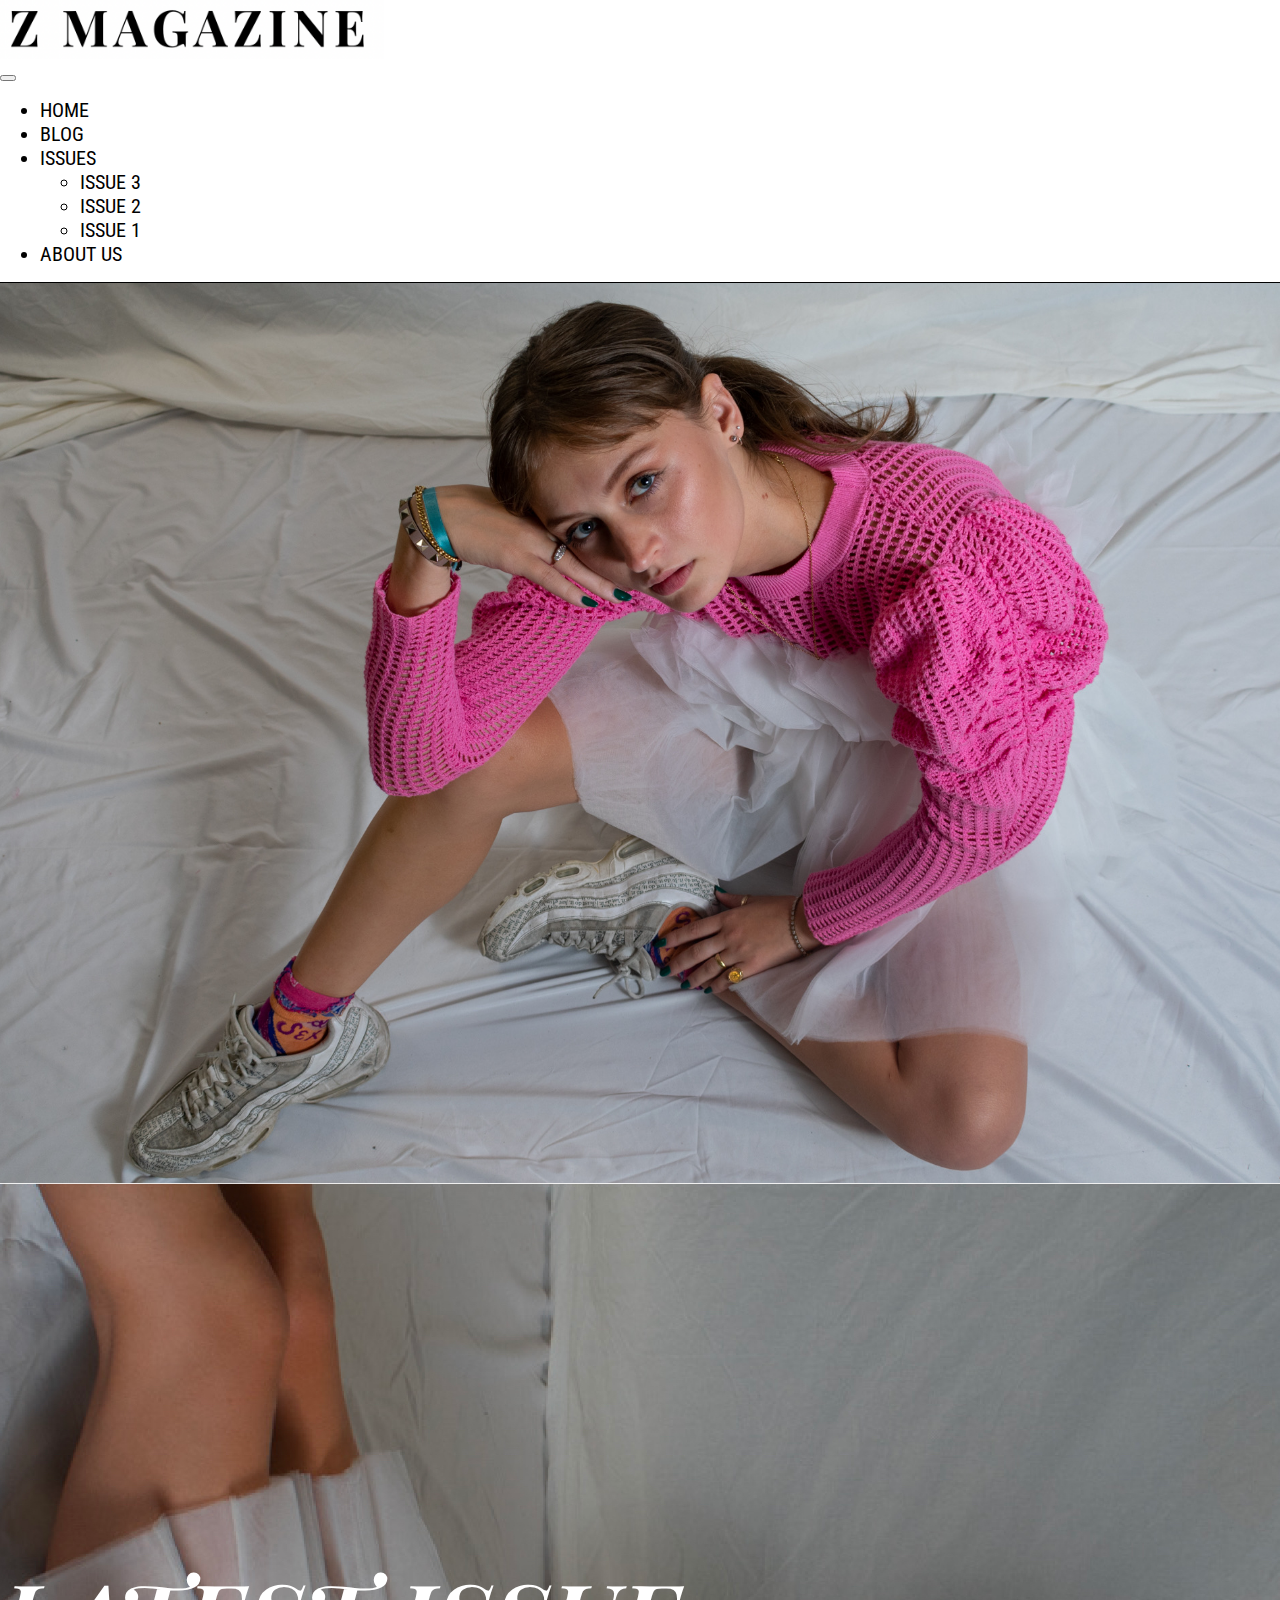
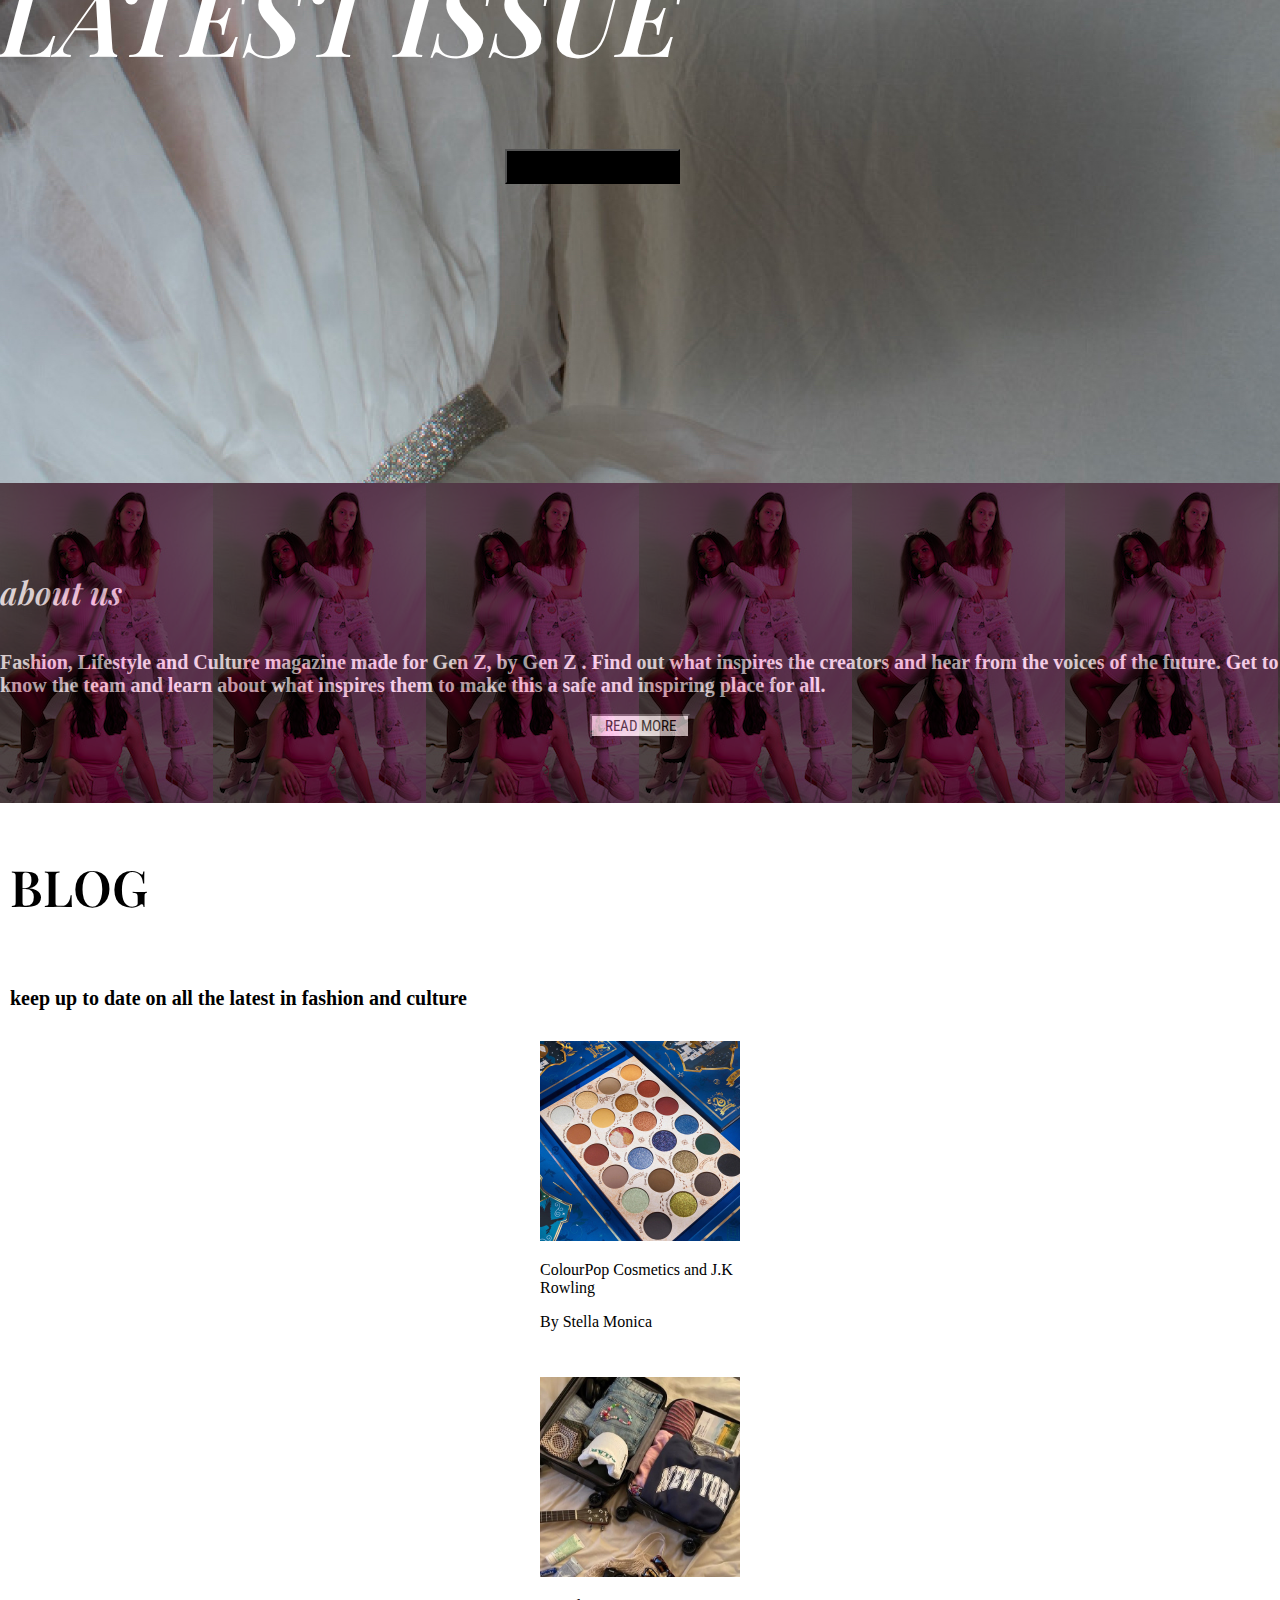
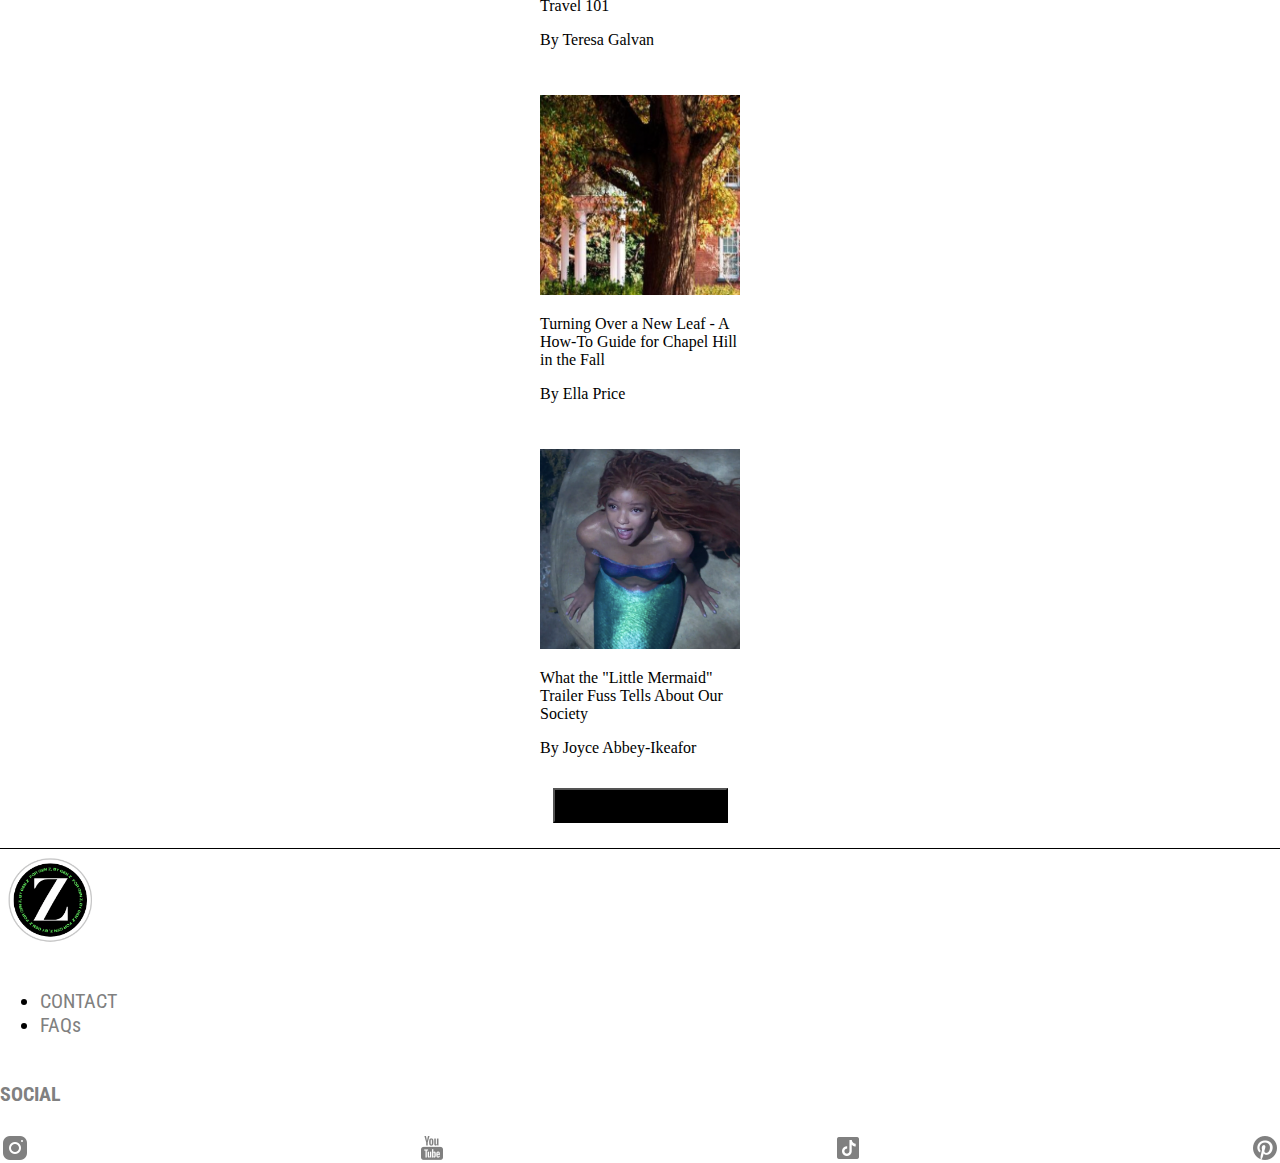
<file: index.html>
<!doctype html>
<html lang="en">
  <head>
    <meta charset="utf-8">
    <meta name="viewport" content="width=device-width, initial-scale=1">
    <link href="https://cdn.jsdelivr.net/npm/bootstrap@5.0.2/dist/css/bootstrap.min.css" rel="stylesheet" integrity="sha384-EVSTQN3/azprG1Anm3QDgpJLIm9Nao0Yz1ztcQTwFspd3yD65VohhpuuCOmLASjC" crossorigin="anonymous">
    <link rel="stylesheet" href="styles.css" />
    <link rel="preconnect" href="https://fonts.googleapis.com"> 
    <link rel="preconnect" href="https://fonts.gstatic.com" crossorigin> 
    <link href="https://fonts.googleapis.com/css2?family=Playfair+Display:ital,wght@0,500;0,600;1,600&family=Roboto+Condensed&display=swap" rel="stylesheet">
    <title>Z MAGAZINE</title>
  </head>
  <body>
    <div class="row">
         <img class= "title" src="img/Z-mag-logo.png" alt="Z magazine">
    </div>
    <div class="navigaton">
        <nav class="navbar navbar-expand-sm navbar-light bg-light">
            <div class="container-fluid">
          
              <button class="navbar-toggler" type="button" data-bs-toggle="collapse" data-bs-target="#navbarWithDropdown" aria-controls="navbarWithDropdown" aria-expanded="false" aria-label="Toggle navigation">
                <span class="navbar-toggler-icon"></span>
              </button>
              <div class="collapse navbar-collapse show" id="navbarWithDropdown">
                <ul class="navbar-nav">
                  <li class="nav-item">
                    <a class="nav-link active" aria-current="page" href="index.html">HOME</a>
                  </li>
                  <li class="nav-item">
                    <a class="nav-link" href="blog.html">BLOG</a>
                  </li>
                  <li class="nav-item dropdown">
                    <a class="nav-link dropdown-toggle" href="issues.html" id="navbarDropdownMenuLink" role="button" data-bs-toggle="dropdown" aria-expanded="false">
                      ISSUES
                    </a>
                    <ul class="dropdown-menu" aria-labelledby="navbarDropdownMenuLink">
                      <li><a class="dropdown-item" href="issue3.html">ISSUE 3</a></li>
                      <li><a class="dropdown-item" href="issue2.html">ISSUE 2</a></li>
                      <li><a class="dropdown-item" href="issue1.html">ISSUE 1</a></li>
                    </ul>
                  </li>
                  <li class="nav-item">
                    <a class="nav-link" href="aboutus.html">ABOUT US</a>
                  </li>
                </ul>
              </div>
            </div>
          </nav>
    </div>
    <div class="row">
        <div class="col-12">
               <div class="bg-image">
                <div class="z-overlay">
                    <svg xmlns="http://www.w3.org/2000/svg" width="536" height="810" viewBox="0 0 536 810">
                        <text id="Z" transform="translate(5 5)" fill="rgba(241,240,240,0)" stroke="#fff" stroke-width="5" font-size="800" font-family="Times-Roman, Times"><tspan x="0" y="600">Z</tspan></text>
                      </svg>
                    </div>
                </div>     
        </div>
    </div>
    <div class="row">
    <div class="col-12">
       <div class="bg-image2">
        <div class="container">
        <h1 class="new-issue-text">LATEST ISSUE</h1>
          <div class="new-issue-button">
          <a href='issue3.html'><button type="button" class="btn btn-dark">ISSUE 3</button></a>
          </div>
        </div>
       </div>
    </div>
    </div>
    <div class="row">
        <div class="col-12">
             <div class="bg-image3">
                <div class= "overlay">
                    <div class="about-us">
                      <h1>about us</h1>
                      <h2 >Fashion, Lifestyle and Culture magazine made for Gen Z, by Gen Z . 
                            Find out what inspires the creators and hear from the voices 
                            of the future. Get to know the team and learn about what inspires 
                            them to make this a safe and inspiring place for all. </h2>
                      <div class="about-us-btn"><a href='aboutus.html'><button type="button" class="btn btn-light">READ MORE</button></a></div>
                </div>
                </div>
             </div>
        </div>
    </div>
<div class="container">
    <div class="row">
    <div class="col-12">
        <div class="blog-title">
        <h3 >BLOG</h3>
        <div class="blog-header-text">
        <h2>keep up to date on all the latest in fashion and culture</h2>
        </div>
      </div>
      </div>
      <div class="col-sm-6 col-lg-3">
              <div class="blog-w-caption">
                <img class= "blog-img" src="img/48c4c7b8-96b3-4a3f-b6b1-62a0d7195372_orig.jpeg" alt="Harry Potter makeup pallet"> 
                <a href='blog.html'><p>ColourPop Cosmetics and J.K Rowling</p></a>
              <p>By Stella Monica</p> 
              </div>
        </div>
      <div class="col-sm-6 col-lg-3">
        <div class="blog-w-caption">
          <img class= "blog-img" src="img/28a4c9068dcc262f703ad98186c8cda1.jpg" alt="suitcase with clothes">
          <a href='blog.html'><p>Travel 101 </p></a>
          <p>By Teresa Galvan</p>
</div>
      </div>
      <div class="col-sm-6 col-lg-3">
        <div class="blog-w-caption">
        <img class= "blog-img" src="img/fall-blog-icon.png" alt="fall landscape">
        <a href='blog.html'><p>Turning Over a New Leaf - A How-To Guide for Chapel Hill in the Fall</p></a>
        <p> By Ella Price</p>
        </div>
      </div>
      <div class="col-sm-6 col-lg-3">
        <div class="blog-w-caption">
        <img class= "blog-img" src="img/mermaid-blog.png" alt="little mermaid">
        <a href='blog.html'><p>What the "Little Mermaid" Trailer Fuss Tells About Our Society</p></a>
        <p> By  Joyce Abbey-Ikeafor</p>
        </div>
      </div>
      <div class="col-sm-6 col-lg-3">
        <div class="read-more-container">
          <a href='blog.html'><button type="button" class="btn btn-dark">READ MORE</button></a>
          </div>
      </div>
</div>
</div>

<div id="footer" class="row">
    <div class="col-3">
      <div class="logo-container">
   <img class="logo" src="img/IMG_7100.jpg" alt="logo">
      </div>
      </div>
    <div class="col-3">
        <ul class="list-unstyled">
          <li><a class="footer-items" href="contact.html">CONTACT</a></li>
          <li><a class="footer-items" href="faqs.html">FAQs</a></li>
        </ul>
    </div>
    <div class="col-3">
        <h2 class="social">SOCIAL</h2>
        <div class="icons"> 
            <img src="img/icons8-instagram-30.png">
            <img src="img/icons8-youtube-logo-30.png">
            <img src="img/icons8-tiktok-30.png">
            <img src="img/icons8-pinterest-30.png">
        </div>
    </div>
</div>

      <script src="https://cdn.jsdelivr.net/npm/bootstrap@5.0.2/dist/js/bootstrap.bundle.min.js" integrity="sha384-MrcW6ZMFYlzcLA8Nl+NtUVF0sA7MsXsP1UyJoMp4YLEuNSfAP+JcXn/tWtIaxVXM" crossorigin="anonymous"></script>
  </body>
</html>
</file>
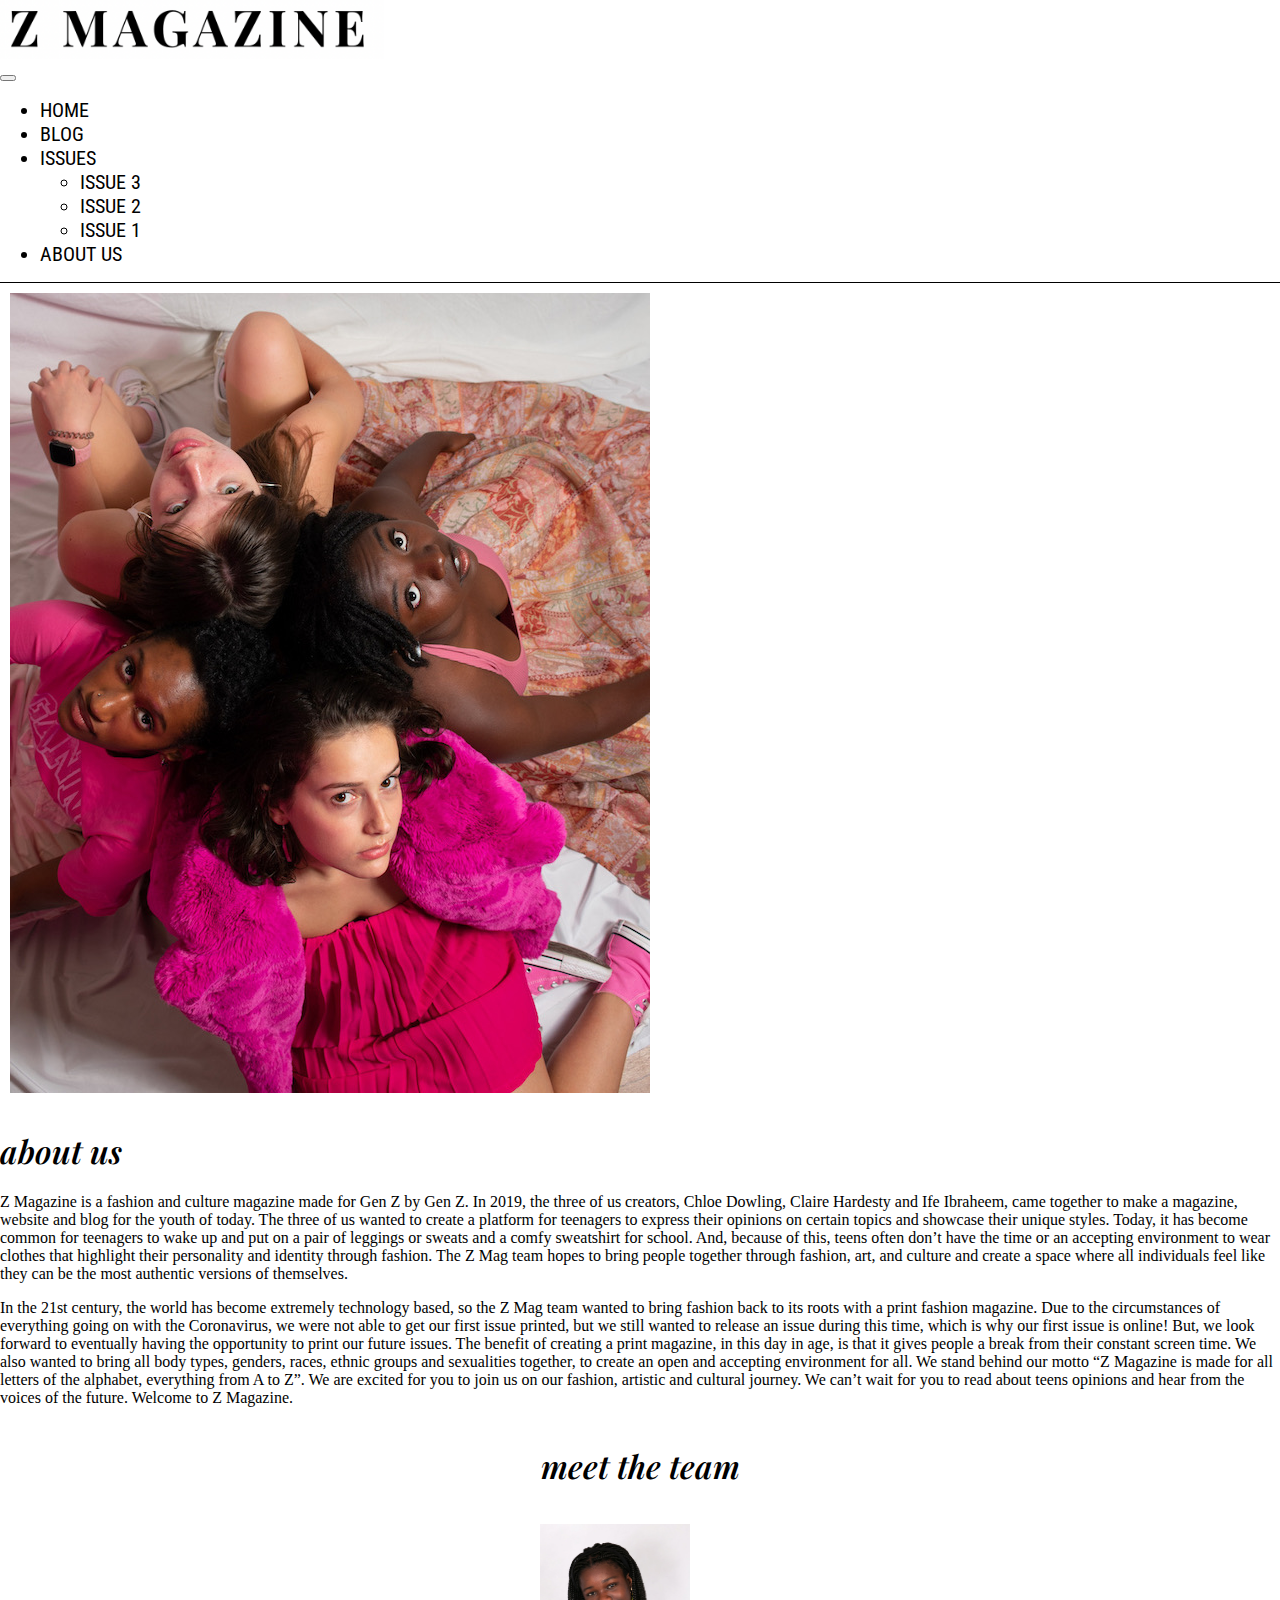
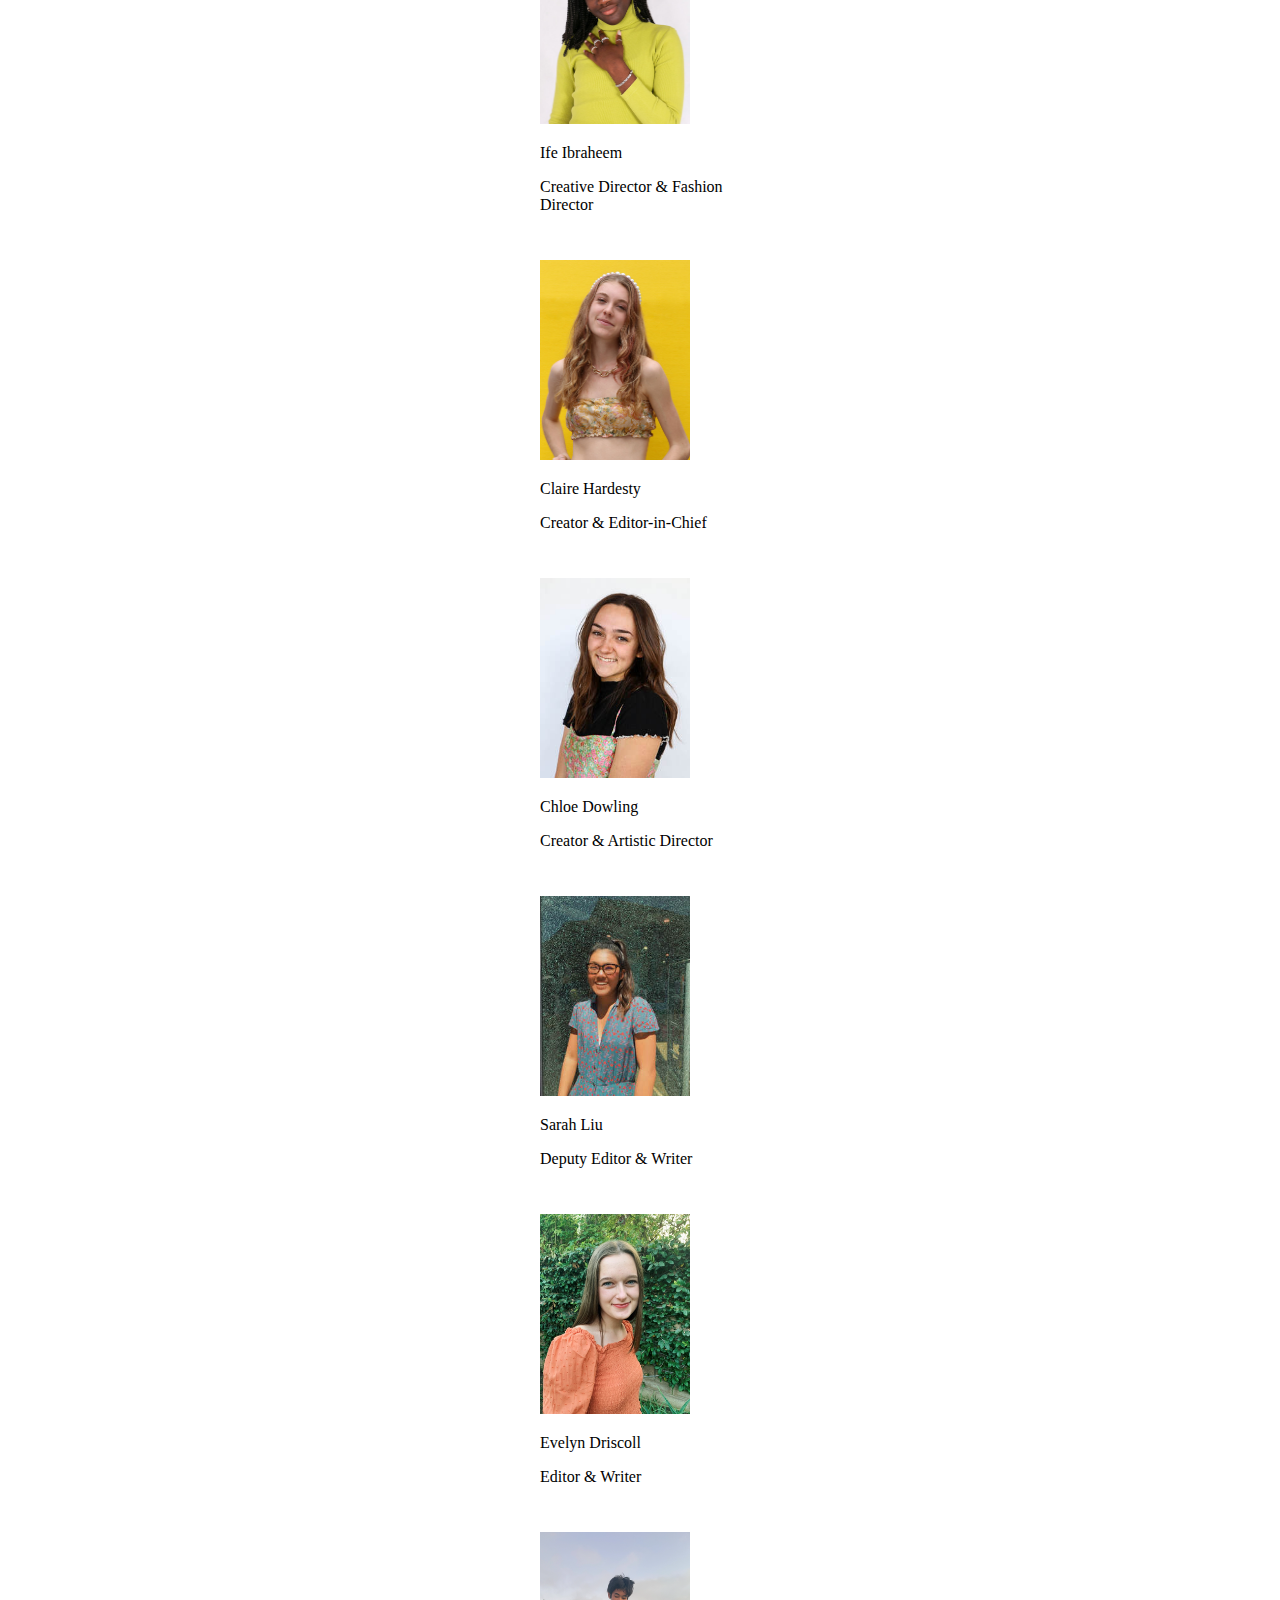
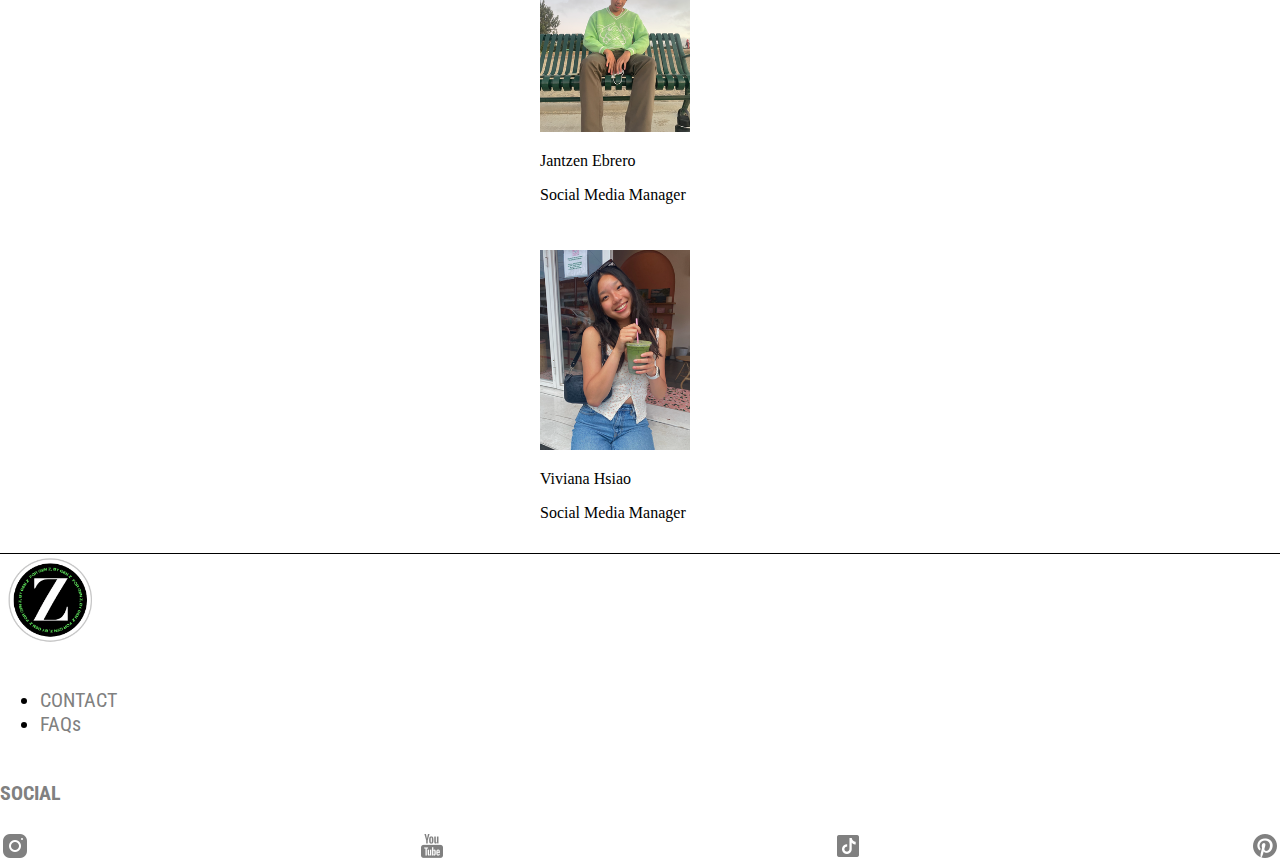
<file: aboutus.html>
<!doctype html>
<html lang="en">
  <head>
    <meta charset="utf-8">
    <meta name="viewport" content="width=device-width, initial-scale=1">
    <link href="https://cdn.jsdelivr.net/npm/bootstrap@5.0.2/dist/css/bootstrap.min.css" rel="stylesheet" integrity="sha384-EVSTQN3/azprG1Anm3QDgpJLIm9Nao0Yz1ztcQTwFspd3yD65VohhpuuCOmLASjC" crossorigin="anonymous">
    <link rel="stylesheet" href="styles.css" />
    <link rel="preconnect" href="https://fonts.googleapis.com"> 
    <link rel="preconnect" href="https://fonts.gstatic.com" crossorigin> 
    <link href="https://fonts.googleapis.com/css2?family=Playfair+Display:ital,wght@0,500;0,600;1,600&family=Roboto+Condensed&display=swap" rel="stylesheet">
    <title>Z MAGAZINE</title>
  </head>
  <body>
    <div class="row">
         <img class= "title" src="img/Z-mag-logo.png" alt="Z magazine">
    </div>
    <div class="navigaton">
        <nav class="navbar navbar-expand-sm navbar-light bg-light">
            <div class="container-fluid">
          
              <button class="navbar-toggler" type="button" data-bs-toggle="collapse" data-bs-target="#navbarWithDropdown" aria-controls="navbarWithDropdown" aria-expanded="false" aria-label="Toggle navigation">
                <span class="navbar-toggler-icon"></span>
              </button>
              <div class="collapse navbar-collapse show" id="navbarWithDropdown">
                <ul class="navbar-nav">
                  <li class="nav-item">
                    <a class="nav-link active" aria-current="page" href="index.html">HOME</a>
                  </li>
                  <li class="nav-item">
                    <a class="nav-link" href="blog.html">BLOG</a>
                  </li>
                  <li class="nav-item dropdown">
                    <a class="nav-link dropdown-toggle" href="issues.html" id="navbarDropdownMenuLink" role="button" data-bs-toggle="dropdown" aria-expanded="false">
                      ISSUES
                    </a>
                    <ul class="dropdown-menu" aria-labelledby="navbarDropdownMenuLink">
                      <li><a class="dropdown-item" href="issue3.html">ISSUE 3</a></li>
                      <li><a class="dropdown-item" href="issue2.html">ISSUE 2</a></li>
                      <li><a class="dropdown-item" href="issue1.html">ISSUE 1</a></li>
                    </ul>
                  </li>
                  <li class="nav-item">
                    <a class="nav-link" href="aboutus.html">ABOUT US</a>
                  </li>
                </ul>
              </div>
            </div>
          </nav>
    </div>
    <div class="container">
    <div class="row">
        <div class="col-12">
          <img class="float-start" src="img/73F9D49B-19D3-43F4-9078-0576471707C9.JPG" alt="models staring up">
            <h1>about us</h1>
            <p>Z Magazine is a fashion and culture magazine made for Gen Z by Gen Z. 
                In 2019, the three of us creators, Chloe Dowling, Claire Hardesty and Ife 
                Ibraheem, came together to make a magazine, website and blog for the youth 
                of today. The three of us wanted to create a platform for teenagers to express
                 their opinions on certain topics and showcase their unique styles. 
                 Today, it has become common for teenagers to wake up and put on a pair of 
                 leggings or sweats and a comfy sweatshirt for school. And, because of this,
                  teens often don’t have the time or an accepting environment to wear clothes 
                  that highlight their personality and identity through fashion. The Z Mag team 
                  hopes to bring people together through fashion, art, and culture and create a 
                  space where all individuals feel like they can be the most authentic versions 
                  of themselves. 

            <p >In the 21st century, the world has become extremely technology based, 
                so the Z Mag team wanted to bring fashion back to its roots with a 
                print fashion magazine. Due to the circumstances of everything going
                 on with the Coronavirus, we were not able to get our first issue
                  printed, but we still wanted to release an issue during this time, 
                  which is why our first issue is online! But, we look forward to eventually 
                  having the opportunity to print our future issues. The benefit of creating a 
                  print magazine, in this day in age, is that it gives people a break from their
                   constant screen time. We also wanted to bring all body types, genders, races, 
                   ethnic groups and sexualities together, to create an open and accepting 
                   environment for all. We stand behind our motto “Z Magazine is made for all
                    letters of the alphabet, everything from A to Z”. We are excited for you to
                     join us on our fashion, artistic and cultural journey. We can’t wait for 
                     you to read about teens opinions and hear from the voices of the future. 
                     Welcome to Z Magazine.</p>
        </div>
    </div>
  </div>
     <div class="row">
        <div class="col-12"> 
            <div class="exec-header">
            <h1>meet the team</h1>
            </div>
        </div>
     </div>
     <div class="row">
        <div class="col-sm-6 col-lg-3">
             <div class="exec-profiles">
                <img class= "exec-img" src="img/headshots/ifeheadshot_orig.jpg">
                <p> Ife Ibraheem </p>
                <p>Creative Director & Fashion Director </p>
            </div>
        </div>
        <div class="col-sm-6 col-lg-3">
            <div class="exec-profiles">
                <img class= "exec-img" src="img/headshots/claireheadshot_orig.jpg">
                <p> Claire Hardesty </p>
                <p> Creator & Editor-in-Chief </p>
             </div>
        </div>
        <div class="col-sm-6 col-lg-3">
             <div class="exec-profiles">
                <img class= "exec-img" src="img/headshots/chloeheadshot.jpg">
                <p> Chloe Dowling</p>
                <p>Creator & Artistic Director </p>
            </div>
        </div>
        <div class="col-sm-6 col-lg-3">
            <div class="exec-profiles">
                <img class= "exec-img" src="img/headshots/sarah.jpeg">
                <p> Sarah Liu</p>
                <p>Deputy Editor & Writer</p>
            </div>
        </div>
        <div class="col-sm-6 col-lg-4">
            <div class="exec-profiles">
                <img class= "exec-img" src="img/headshots/screen-shot-2021-01-02-at-10-40-50-pm.png">
                <p> Evelyn Driscoll</p>
                <p>Editor & Writer</p>
            </div>
        </div>
        <div class="col-sm-6 col-lg-4">
            <div class="exec-profiles">
                <img class= "exec-img" src="img/headshots/screen-shot-2021-07-21-at-10-25-19-pm.png">
                <p> Jantzen Ebrero </p>
                <p>Social Media Manager </p>
            </div>
        </div>
        <div class="col-sm-6 col-lg-4">
            <div class="exec-profiles">
                <img class= "exec-img" src="img/headshots/screen-shot-2021-07-21-at-10-31-46-pm.png">
                <p> Viviana Hsiao</p>
                <p>Social Media Manager </p>
            </div>
        </div>
        </div>
    </div>   

        </div>
     </div>

    </div>
    <div class="row">
    </div>

    <div id="footer" class="row">
        <div class="col-3">
       <img class="logo" src="img/IMG_7100.jpg" alt="logo">
        </div>
        <div class="col-3">
            <ul class="list-unstyled">
              <li><a class="footer-items" href="contact.html">CONTACT</a></li>
              <li><a class="footer-items" href="faqs.html">FAQs</a></li>
            </ul>
        </div>
        <div class="col-3">
            <h2 class="social">SOCIAL</h2>
            <div class="icons"> 
                <img src="img/icons8-instagram-30.png">
                <img src="img/icons8-youtube-logo-30.png">
                <img src="img/icons8-tiktok-30.png">
                <img src="img/icons8-pinterest-30.png">
            </div>
        </div>
    </div>



<script src="https://cdn.jsdelivr.net/npm/bootstrap@5.0.2/dist/js/bootstrap.bundle.min.js" integrity="sha384-MrcW6ZMFYlzcLA8Nl+NtUVF0sA7MsXsP1UyJoMp4YLEuNSfAP+JcXn/tWtIaxVXM" crossorigin="anonymous"></script>
</body>
</html>
</file>
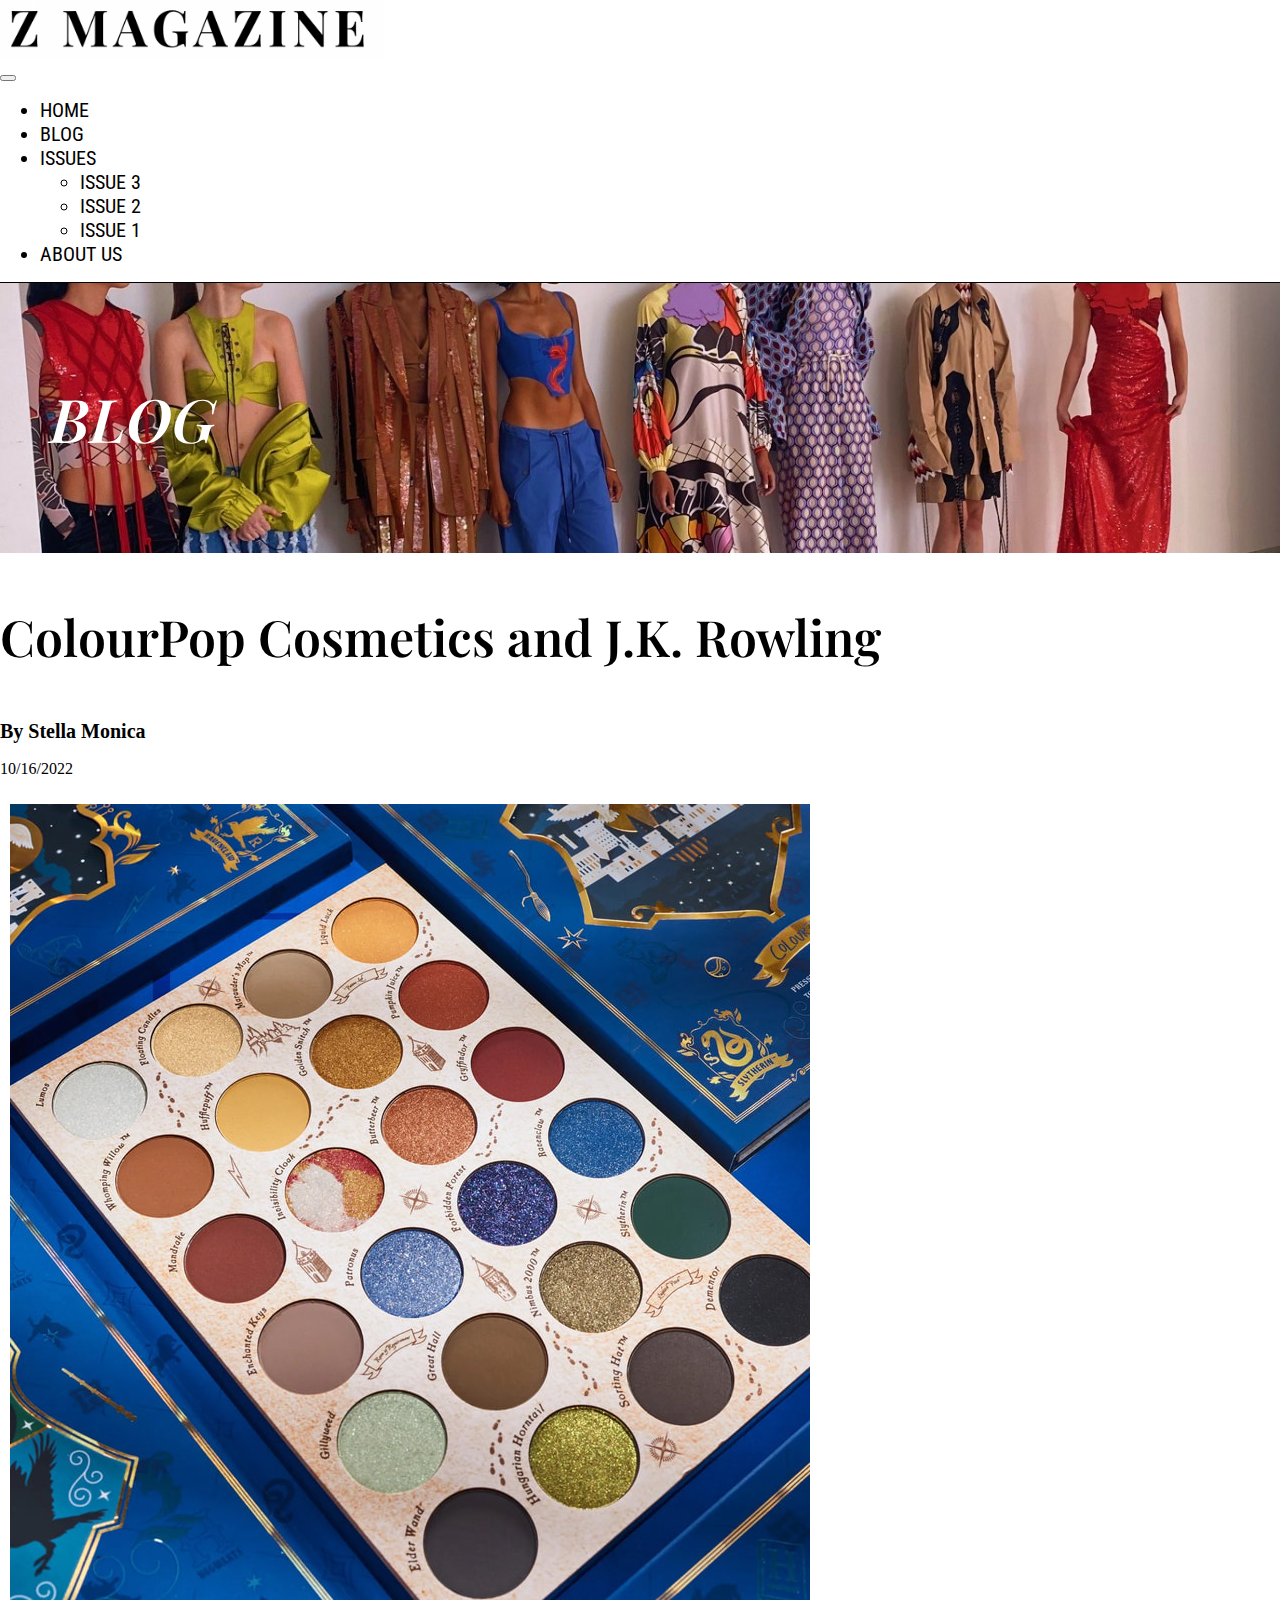
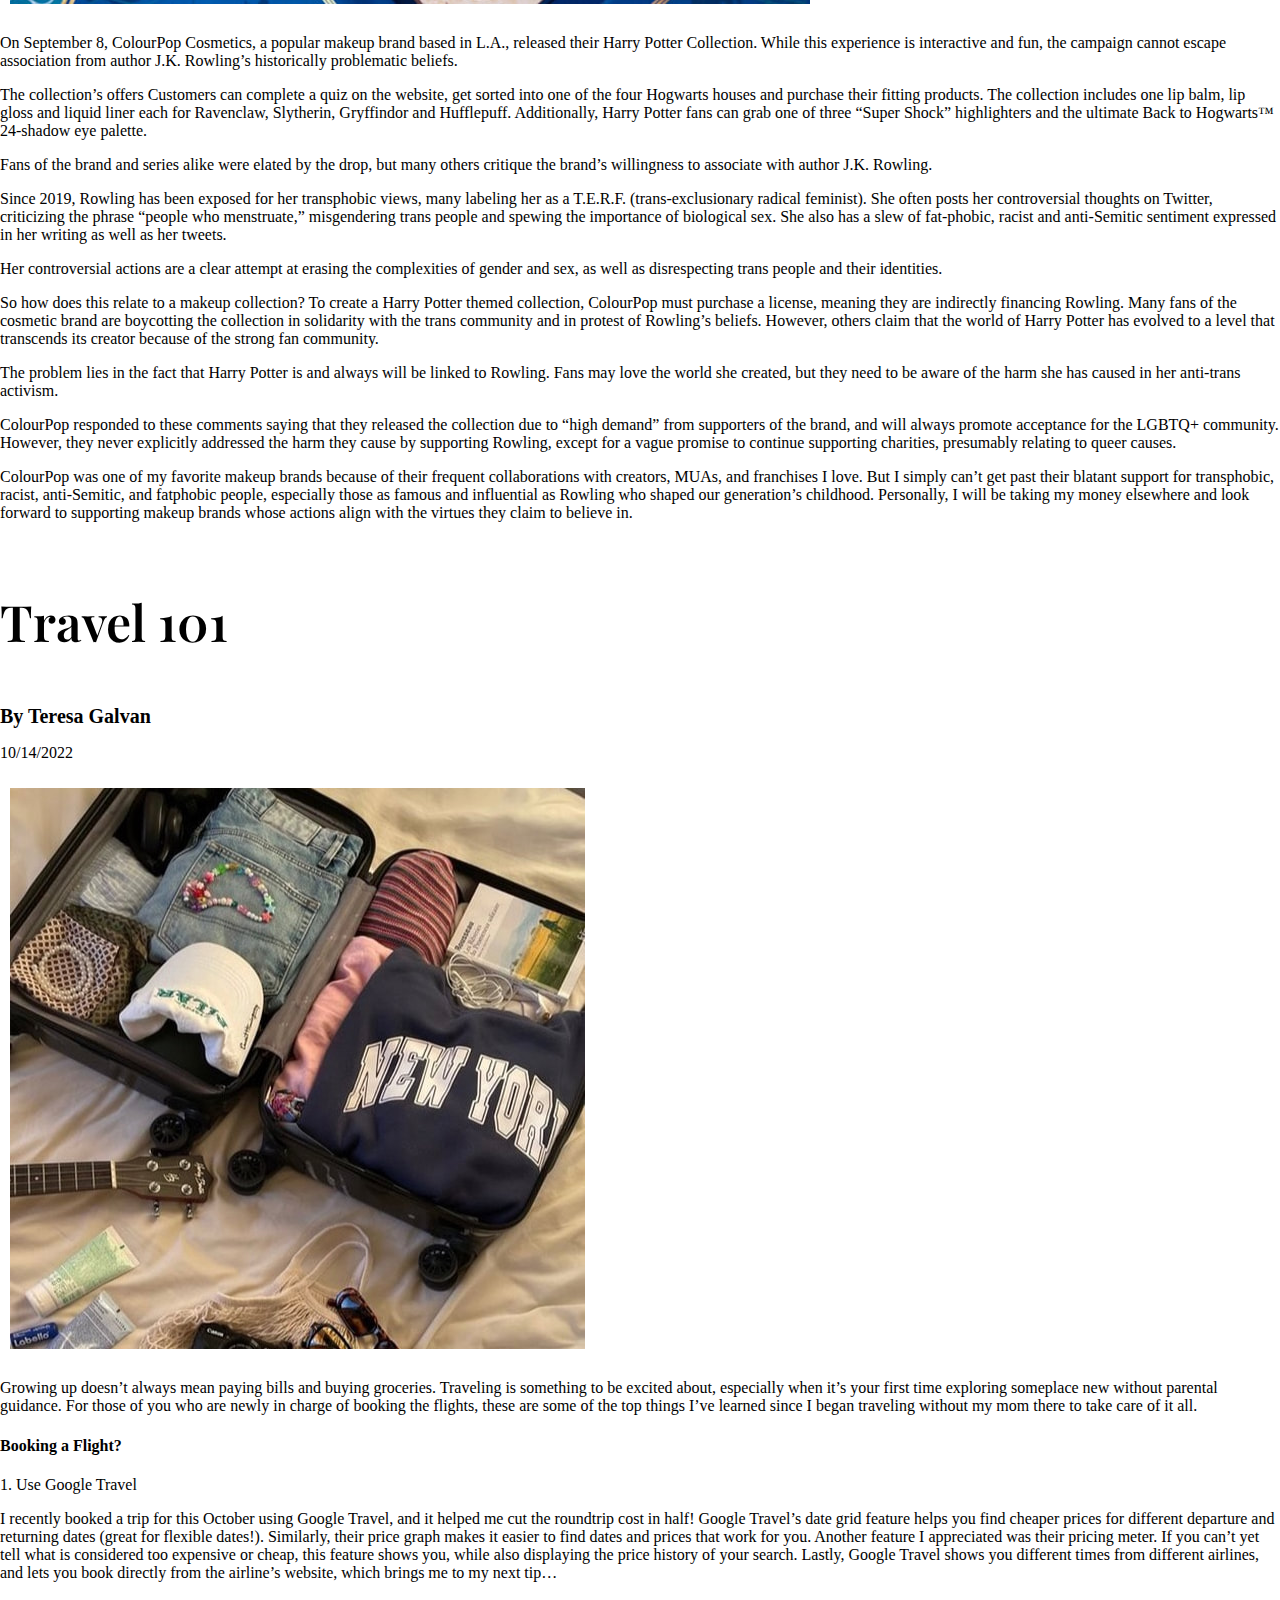
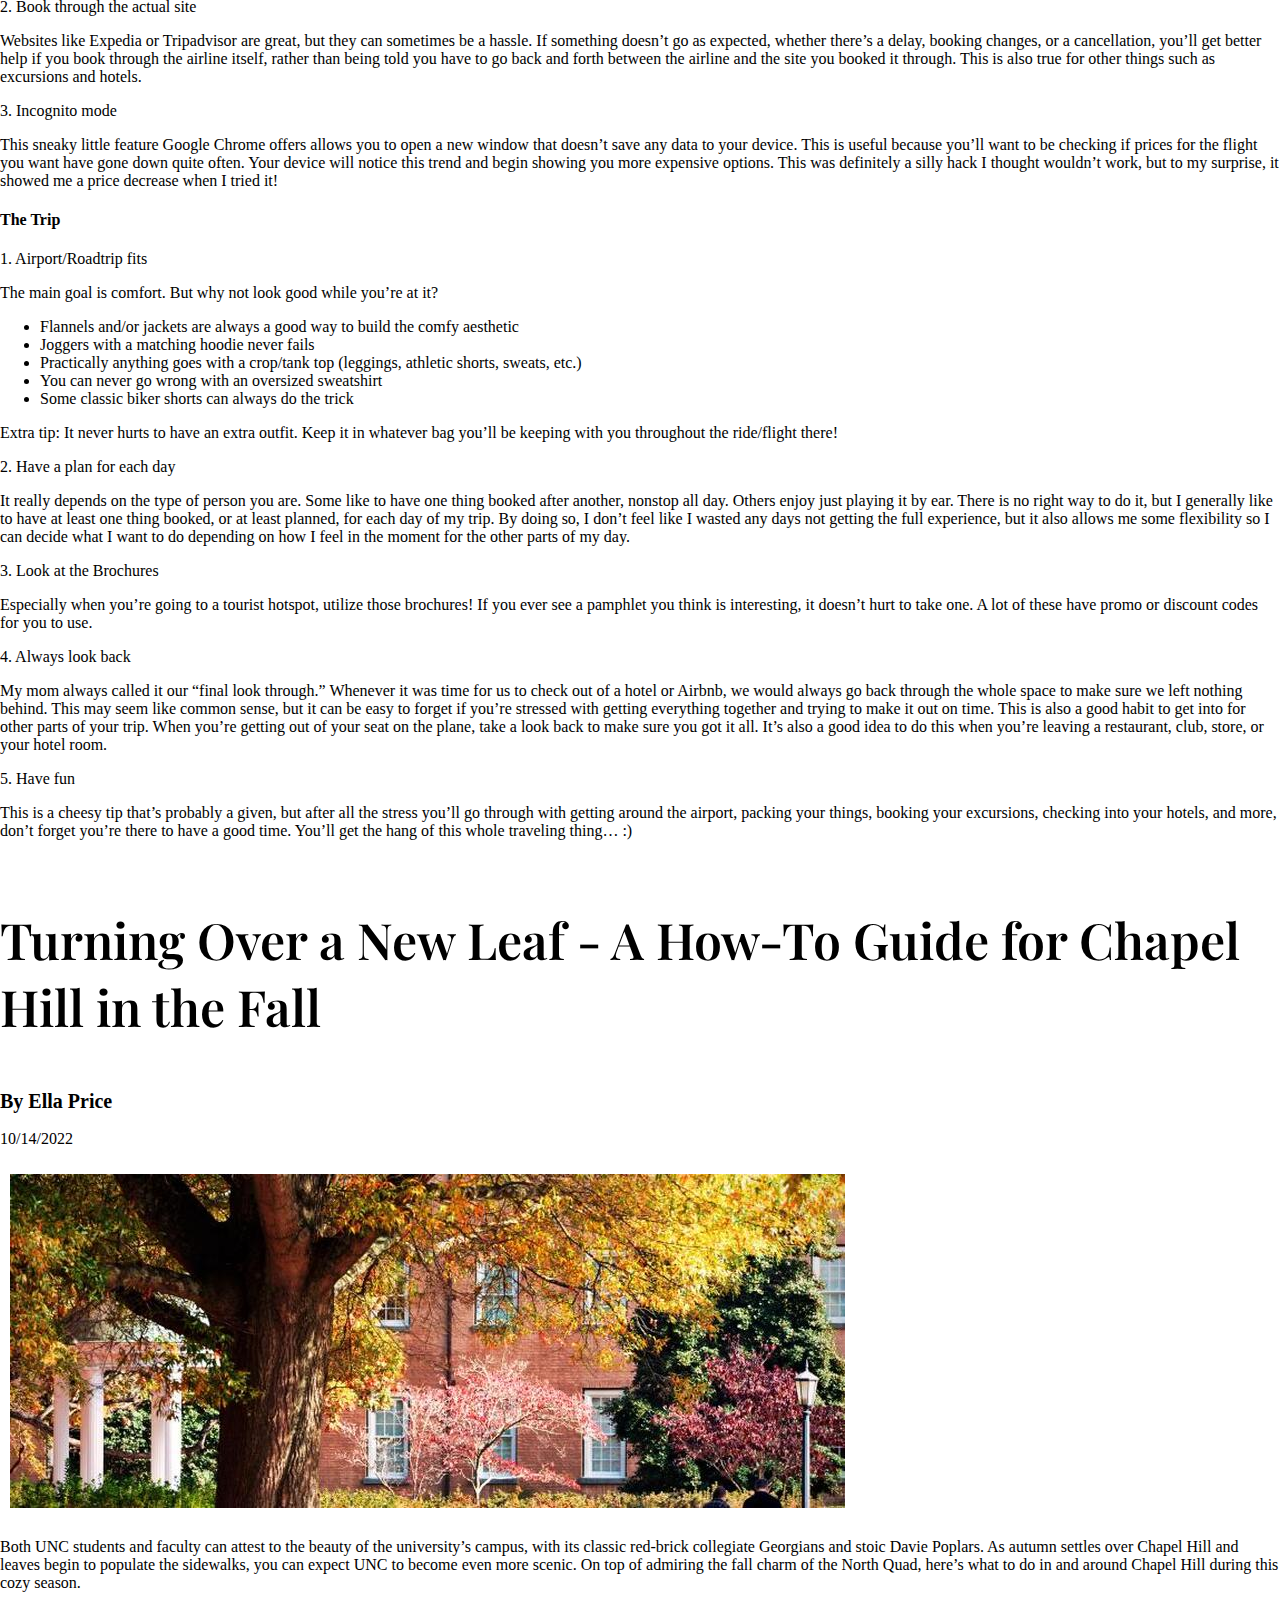
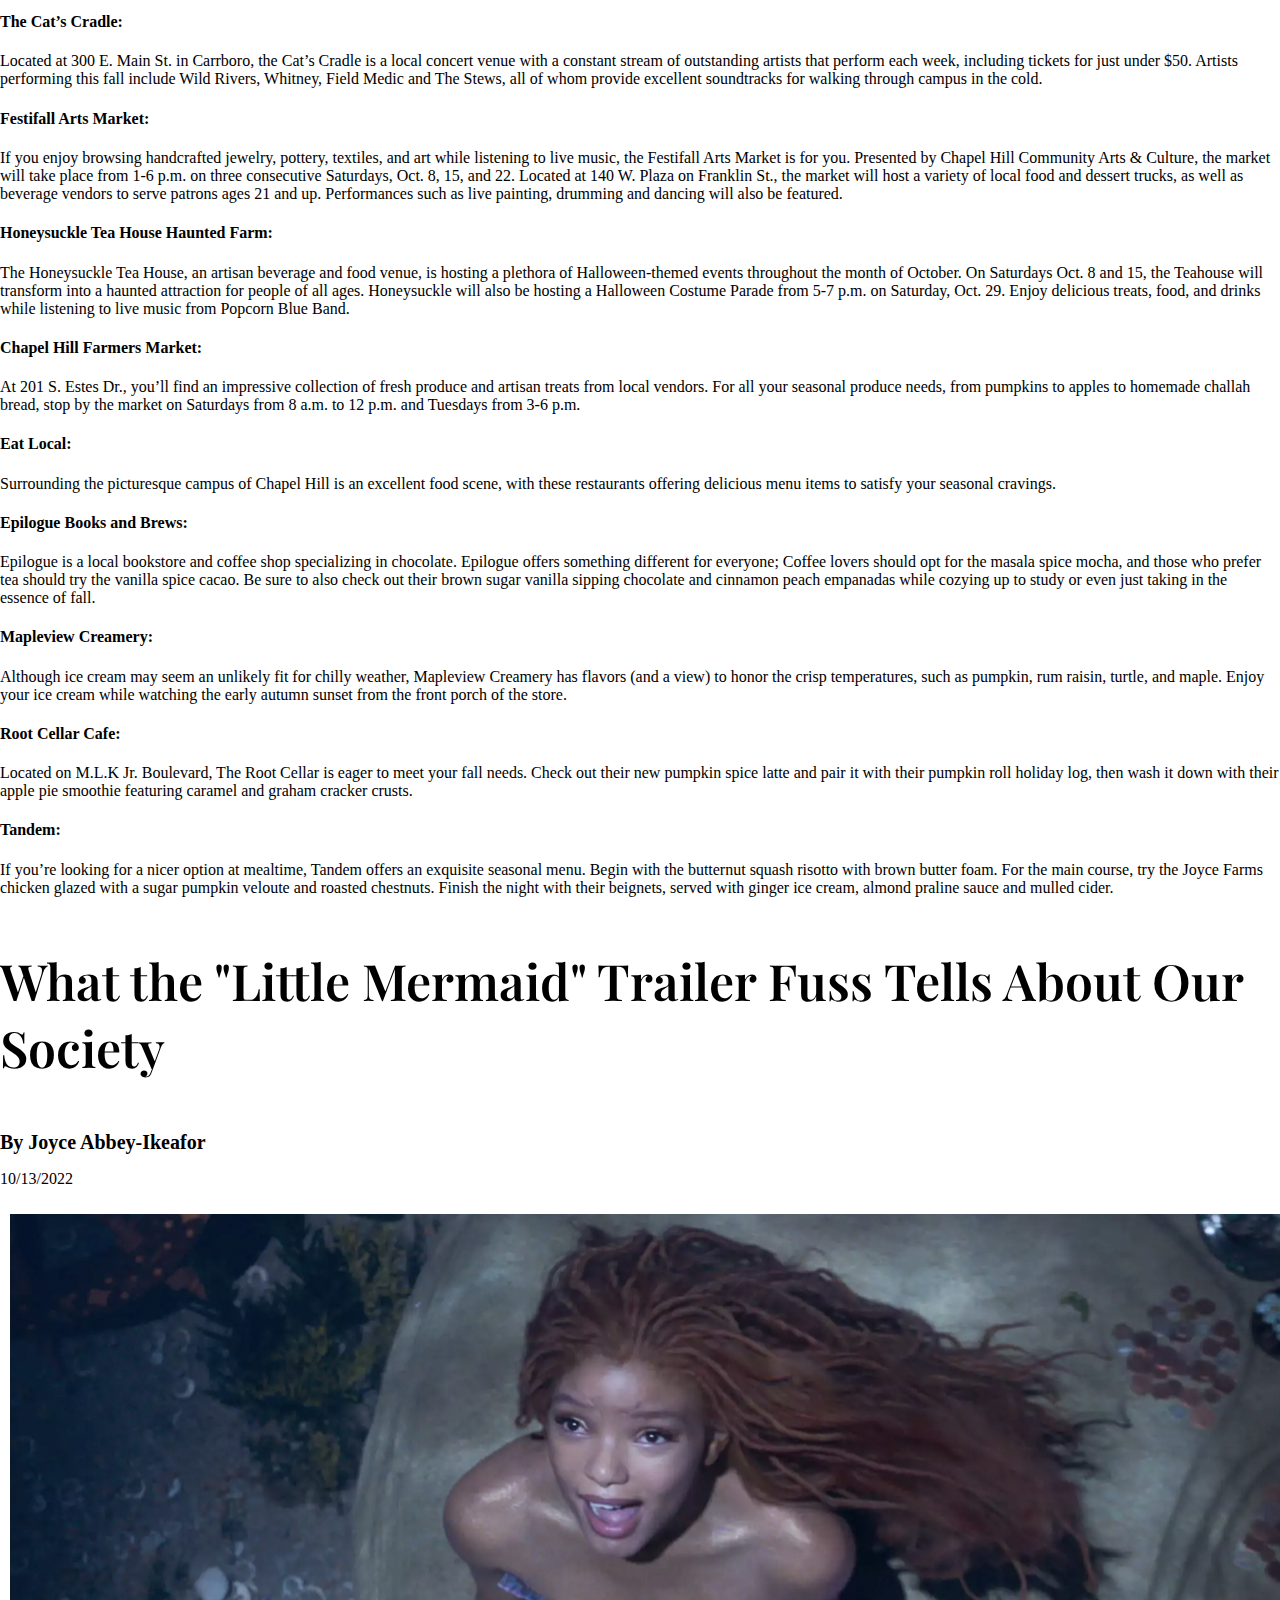
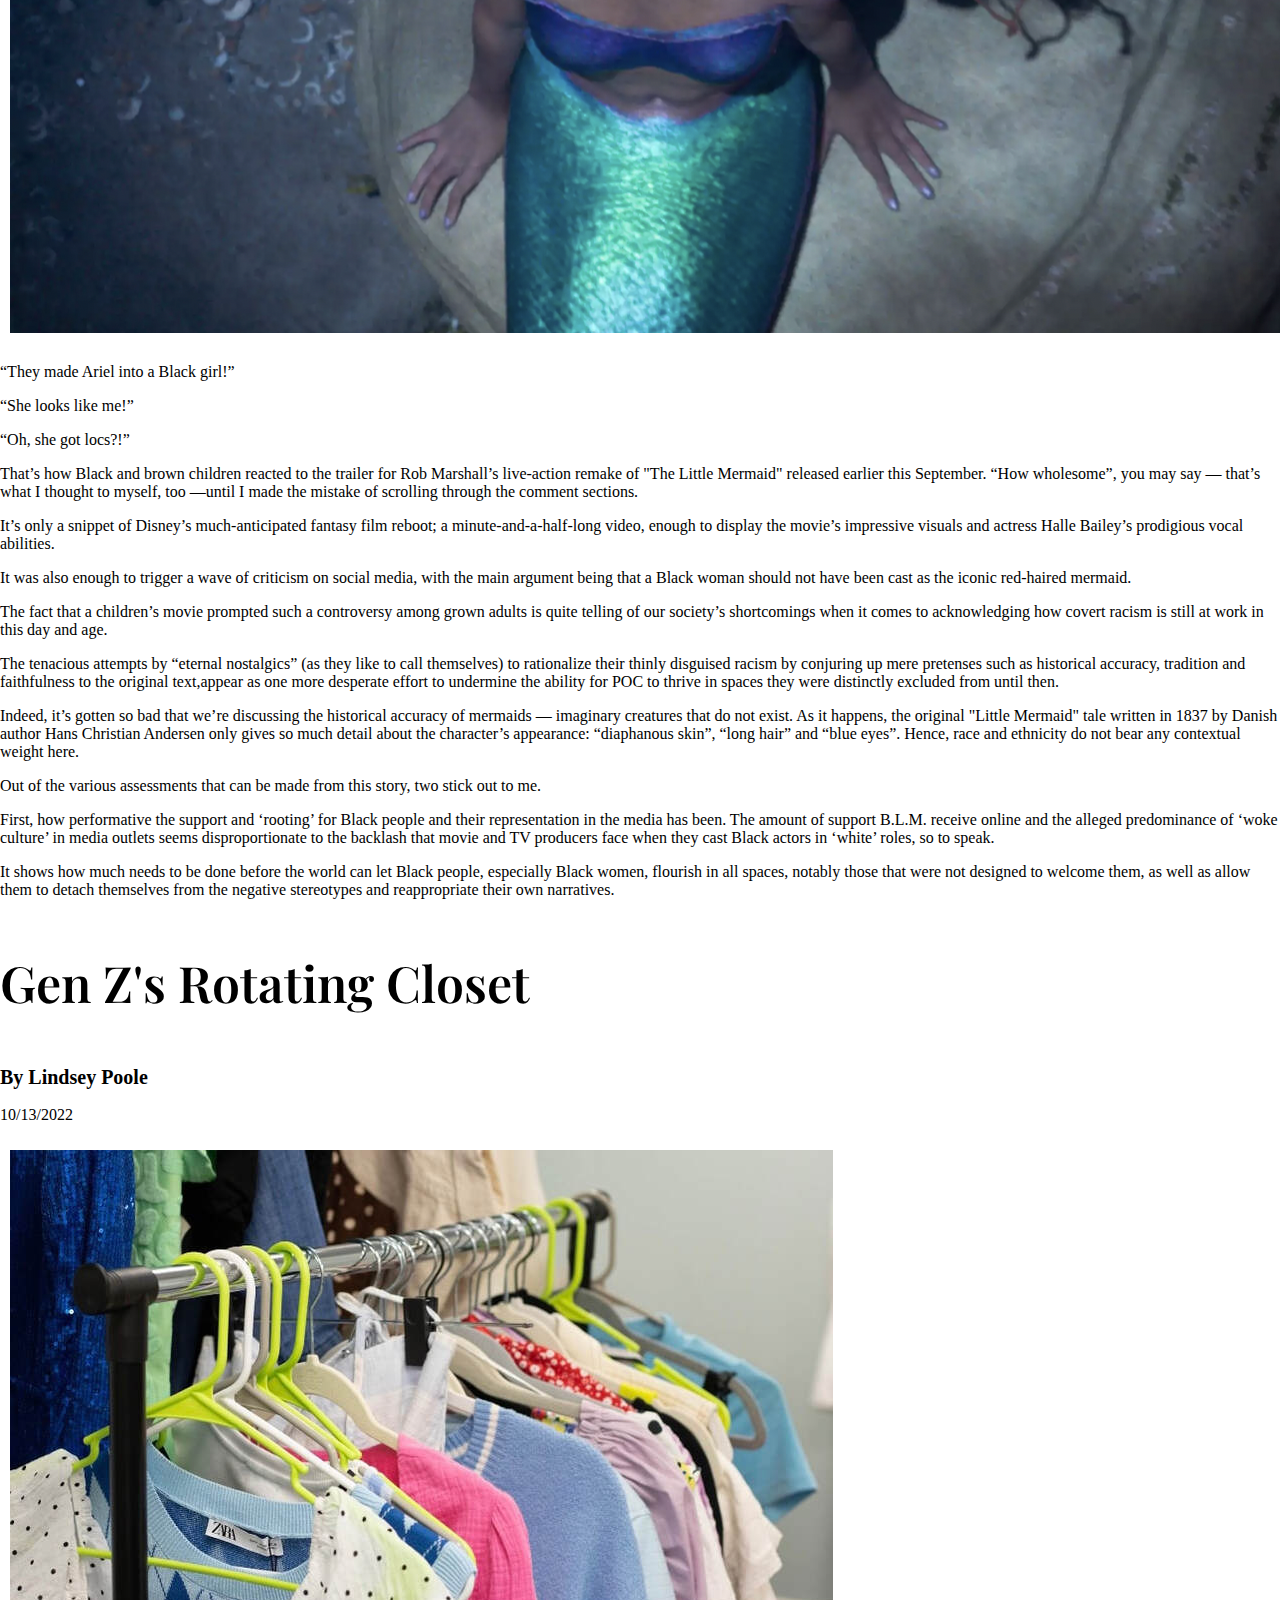
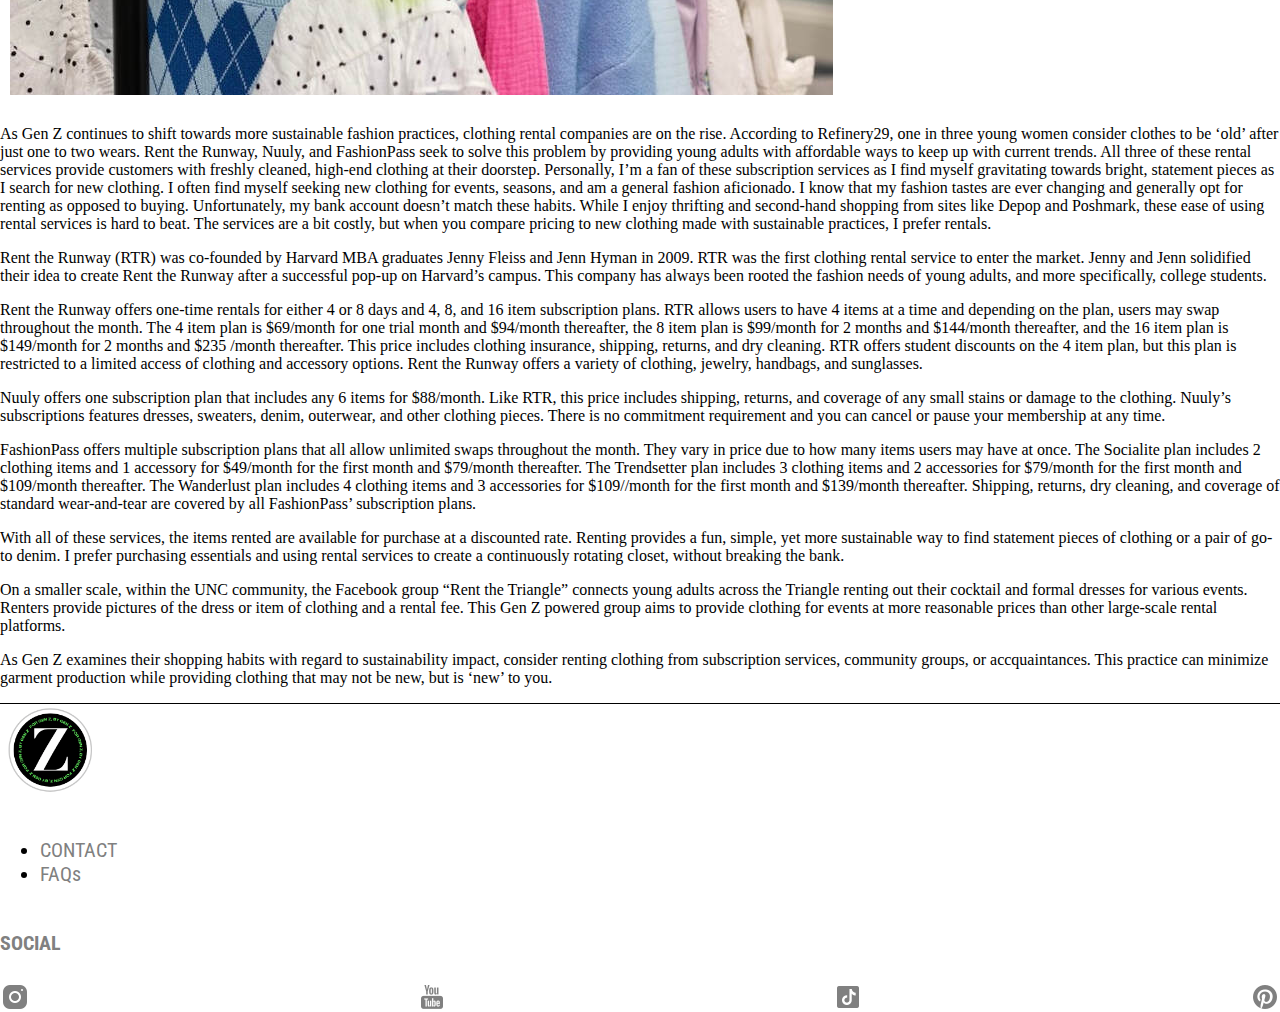
<file: blog.html>
<!doctype html>
<html lang="en">
  <head>
    <meta charset="utf-8">
    <meta name="viewport" content="width=device-width, initial-scale=1">
    <link href="https://cdn.jsdelivr.net/npm/bootstrap@5.0.2/dist/css/bootstrap.min.css" rel="stylesheet" integrity="sha384-EVSTQN3/azprG1Anm3QDgpJLIm9Nao0Yz1ztcQTwFspd3yD65VohhpuuCOmLASjC" crossorigin="anonymous">
    <link rel="stylesheet" href="styles.css" />
    <link rel="preconnect" href="https://fonts.googleapis.com"> 
    <link rel="preconnect" href="https://fonts.gstatic.com" crossorigin> 
    <link href="https://fonts.googleapis.com/css2?family=Playfair+Display:ital,wght@0,500;0,600;1,600&family=Roboto+Condensed&display=swap" rel="stylesheet">
    <title>Z MAGAZINE</title>
  </head>
<body>
    <div class="row">
        <img class= "title" src="img/Z-mag-logo.png" alt="Z magazine">
   </div>
   <div class="navigaton">
       <nav class="navbar navbar-expand-sm navbar-light bg-light">
           <div class="container-fluid">
         
             <button class="navbar-toggler" type="button" data-bs-toggle="collapse" data-bs-target="#navbarWithDropdown" aria-controls="navbarWithDropdown" aria-expanded="false" aria-label="Toggle navigation">
               <span class="navbar-toggler-icon"></span>
             </button>
             <div class="collapse navbar-collapse show" id="navbarWithDropdown">
               <ul class="navbar-nav">
                 <li class="nav-item">
                   <a class="nav-link active" aria-current="page" href="index.html">HOME</a>
                 </li>
                 <li class="nav-item">
                   <a class="nav-link" href="blog.html">BLOG</a>
                 </li>
                 <li class="nav-item dropdown">
                   <a class="nav-link dropdown-toggle" href="issues.html" id="navbarDropdownMenuLink" role="button" data-bs-toggle="dropdown" aria-expanded="false">
                     ISSUES
                   </a>
                   <ul class="dropdown-menu" aria-labelledby="navbarDropdownMenuLink">
                     <li><a class="dropdown-item" href="issue3.html">ISSUE 3</a></li>
                     <li><a class="dropdown-item" href="issue2.html">ISSUE 2</a></li>
                     <li><a class="dropdown-item" href="issue1.html">ISSUE 1</a></li>
                   </ul>
                 </li>
                 <li class="nav-item">
                   <a class="nav-link" href="aboutus.html">ABOUT US</a>
                 </li>
               </ul>
             </div>
           </div>
         </nav>
   </div>
   <div class="row">
    <div class="col-12">
           <div class="bg-image-blog">
            <h1 class="blog-header">BLOG</h1>
            </div>     
    </div>
   </div>
<div class="container">
    <div class="row">
    <div class="col-12">
      <div calss="article-header">
        <h3>ColourPop Cosmetics and J.K. Rowling</h3>
        <h2> By Stella Monica</h2>
        <p>10/16/2022</p>
      </div>
    </div>
    </div>
    <div class="row">
      <div class="col-12 ">
        <img class="float-start" src="img/48c4c7b8-96b3-4a3f-b6b1-62a0d7195372_orig.jpeg" alt="Harry Potter makeup pallet">
          <p> On September 8, ColourPop Cosmetics, a popular makeup brand based in L.A.,
          released their Harry Potter Collection. While this experience is interactive 
          and fun, the campaign cannot escape association from author 
          J.K. Rowling’s historically problematic beliefs.  </p>
        <p> The collection’s offers Customers can complete a quiz on the website, 
          get sorted into one of the four Hogwarts houses and purchase their fitting
           products. The collection includes one lip balm, lip gloss and liquid liner
            each for Ravenclaw, Slytherin, Gryffindor and Hufflepuff. Additionally, Harry
             Potter fans can grab one of three “Super Shock” highlighters 
          and the ultimate Back to Hogwarts™ 24-shadow eye palette. </p>
        <p> Fans of the brand and series alike were elated by the drop, but many 
          others critique the brand’s willingness to associate with author J.K. Rowling.</p>
        <p>Since 2019, Rowling has been exposed for her transphobic views, many
          labeling her as a T.E.R.F. (trans-exclusionary radical feminist). She often
           posts her controversial thoughts on Twitter, criticizing the phrase “people 
           who menstruate,” misgendering trans people and spewing the importance of 
           biological sex. She also has a slew of fat-phobic, racist and anti-Semitic
           sentiment expressed in her writing as well as her tweets. </p>
        <p> Her controversial actions are a clear attempt at erasing the complexities of gender and sex, as well as disrespecting 
            trans people and their identities.</p>
        <p>So how does this relate to a makeup collection? To create a Harry Potter 
            themed collection, ColourPop must purchase a license, meaning they are indirectly
             financing Rowling. Many fans of the cosmetic brand are boycotting the collection 
             in solidarity with the trans community and in protest of Rowling’s beliefs.
              However, others claim that the world of Harry Potter has
             evolved to a level that transcends its creator because of the strong fan
              community. </p>
        <p> The problem lies in the fact that Harry Potter is and always will be linked to Rowling. Fans may love the world she created, but they need to be aware of the harm she has caused in her anti-trans activism.</p>
        <p>ColourPop responded to these comments saying that they released the collection due to “high demand” from supporters of the brand, and will always promote acceptance for the LGBTQ+ community. However, they never explicitly addressed the harm they cause by supporting Rowling, except for a vague promise to continue supporting charities, presumably relating to queer causes.</p>
        <p>ColourPop was one of my favorite makeup brands because of their frequent collaborations with creators, MUAs, and franchises I love. But I simply can’t get past their blatant support for transphobic, racist, anti-Semitic, and fatphobic people, especially those as famous and influential as Rowling who shaped our generation’s childhood. Personally, I will be taking my money elsewhere and look forward to supporting makeup brands whose actions align with the virtues they claim to believe in.</p>
      </div>
    </div>
<div class="row">
  <div class="col-12">
    <div calss="article-header">
      <h3>Travel 101</h3>
      <h2> By Teresa Galvan</h2>
      <p>10/14/2022</p>
    </div>
  </div>
  </div>
  <div class="row">
    <div class="col-12">
      <img class="float-start" src="img/28a4c9068dcc262f703ad98186c8cda1.jpg" alt="open suitcase">
        <p>Growing up doesn’t always mean paying bills and buying groceries. Traveling is something to be excited about, especially when it’s your first time exploring someplace new without parental guidance. For those of you who are newly in charge of booking the flights, these are some of the top things I’ve learned since I began traveling without my mom there to take care of it all. </p>
        <h4>Booking a Flight?</h4>
        <p>1. Use Google Travel </p>
        <p>I recently booked a trip for this October using Google Travel, and it helped me cut the roundtrip cost in half! Google Travel’s date grid feature helps you find cheaper prices for different departure and returning dates (great for flexible dates!). Similarly, their price graph makes it easier to find dates and prices that work for you. Another feature I appreciated was their pricing meter. If you can’t yet tell what is considered too expensive or cheap, this feature shows you, while also displaying the price history of your search. Lastly, Google Travel shows you different times from different airlines, and lets you book directly from the airline’s website, which brings me to my next tip… </p>
        <p>2. Book through the actual site</p>
        <p>Websites like Expedia or Tripadvisor are great, but they can sometimes be a hassle. If something doesn’t go as expected, whether there’s a delay, booking changes, or a cancellation, you’ll get better help if you book through the airline itself, rather than being told you have to go back and forth between the airline and the site you booked it through. This is also true for other things such as excursions and hotels. 
        </p>
        <p>3. Incognito mode </p>
        <p>This sneaky little feature Google Chrome offers allows you to open a new window that doesn’t save any data to your device. This is useful because you’ll want to be checking if prices for the flight you want have gone down quite often. Your device will notice this trend and begin showing you more expensive options. This was definitely a silly hack I thought wouldn’t work, but to my surprise, it showed me a price decrease when I tried it! </p>
        <h4>The Trip</h4>
        <p>1. Airport/Roadtrip fits</p>
        <p>The main goal is comfort. But why not look good while you’re at it? 
        <ul>
          <li> Flannels and/or jackets are always a good way to build the comfy aesthetic  </li>
          <li>Joggers with a matching hoodie never fails </li>
          <li>Practically anything goes with a crop/tank top (leggings, athletic shorts, sweats, etc.) </li>
          <li> You can never go wrong with an oversized sweatshirt </li>
          <li>Some classic biker shorts can always do the trick </li>
        </ul>
        Extra tip: It never hurts to have an extra outfit. Keep it in whatever bag you’ll be keeping with you throughout the ride/flight there! </p>
        <p>2. Have a plan for each day</p>
        <p>It really depends on the type of person you are. Some like to have one thing booked after another, nonstop all day. Others enjoy just playing it by ear. There is no right way to do it, but I generally like to have at least one thing booked, or at least planned, for each day of my trip. By doing so, I don’t feel like I wasted any days not getting the full experience, but it also allows me some flexibility so I can decide what I want to do depending on how I feel in the moment for the other parts of my day. </p>
        <p>3. Look at the Brochures </p>
        <p>Especially when you’re going to a tourist hotspot, utilize those brochures! If you ever see a pamphlet you think is interesting, it doesn’t hurt to take one. A lot of these have promo or discount codes for you to use.</p>
        <p>4. Always look back</p>
        <p>My mom always called it our “final look through.” Whenever it was time for us to check out of a hotel or Airbnb, we would always go back through the whole space to make sure we left nothing behind. This may seem like common sense, but it can be easy to forget if you’re stressed with getting everything together and trying to make it out on time. This is also a good habit to get into for other parts of your trip. When you’re getting out of your seat on the plane, take a look back to make sure you got it all. It’s also a good idea to do this when you’re leaving a restaurant, club, store, or your hotel room. </p>
        <p>5. Have fun</p>
        <p>This is a cheesy tip that’s probably a given, but after all the stress you’ll go through with getting around the airport, packing your things, booking your excursions, checking into your hotels, and more, don’t forget you’re there to have a good time. You’ll get the hang of this whole traveling thing… :)</p>
      </div>
   </div>
   <div class="row">
    <div class="col-12">
      <div calss="article-header">
        <h3>Turning Over a New Leaf - A How-To Guide for Chapel Hill in the Fall</h3>
        <h2> By Ella Price</h2>
        <p>10/14/2022</p>
      </div>
    </div>
    </div>
    <div class="row">
      <div class="col-12">
        <img class="float-start" src="img/fall-color-11-11-002m-0b66e623-9a64-49ab-b135-f17716769022.jpg" alt="fall landscape">
        <p>Both UNC students and faculty can attest to the beauty of the university’s campus, with its classic red-brick collegiate Georgians and stoic Davie Poplars. As autumn settles over Chapel Hill and leaves begin to populate the sidewalks, you can expect UNC to become even more scenic. On top of admiring the fall charm of the North Quad, here’s what to do in and around Chapel Hill during this cozy season.</p>
        <h4>The Cat’s Cradle:</h4>
        <p> Located at 300 E. Main St. in Carrboro, the Cat’s Cradle is a local concert venue with a constant stream of outstanding artists that perform each week, including tickets for just under $50. Artists performing this fall include Wild Rivers, Whitney, Field Medic and The Stews, all of whom provide excellent soundtracks for walking through campus in the cold.</p>
        <h4>Festifall Arts Market:</h4>
        <p> If you enjoy browsing handcrafted jewelry, pottery, textiles, and art while listening to live music, the Festifall Arts Market is for you. Presented by Chapel Hill Community Arts & Culture, the market will take place from 1-6 p.m. on three consecutive Saturdays, Oct. 8, 15, and 22. Located at 140 W. Plaza on Franklin St., the market will host a variety of local food and dessert trucks, as well as beverage vendors to serve patrons ages 21 and up. Performances such as live painting, drumming and dancing will also be featured. </p>
        <h4>Honeysuckle Tea House Haunted Farm:</h4>
        <p> The Honeysuckle Tea House, an artisan beverage and food venue, is hosting a plethora of Halloween-themed events throughout the month of October. On Saturdays Oct. 8 and 15, the Teahouse will transform into a haunted attraction for people of all ages. Honeysuckle will also be hosting a Halloween Costume Parade from 5-7 p.m. on Saturday, Oct. 29. Enjoy delicious treats, food, and drinks while listening to live music from Popcorn Blue Band. </p>
        <h4>Chapel Hill Farmers Market:</h4>
        <p> At 201 S. Estes Dr., you’ll find an impressive collection of fresh produce and artisan treats from local vendors. For all your seasonal produce needs, from pumpkins to apples to homemade challah bread, stop by the market on Saturdays from 8 a.m. to 12 p.m. and Tuesdays from 3-6 p.m.</p>
        <h4>Eat Local:</h4>
        <p> Surrounding the picturesque campus of Chapel Hill is an excellent food scene, with these restaurants offering delicious menu items to satisfy your seasonal cravings.</p>
        <h4>Epilogue Books and Brews:</h4>
        <p> Epilogue is a local bookstore and coffee shop specializing in chocolate. Epilogue offers something different for everyone; Coffee lovers should opt for the masala spice mocha, and those who prefer tea should try the vanilla spice cacao. Be sure to also check out their brown sugar vanilla sipping chocolate and cinnamon peach empanadas while cozying up to study or even just taking in the essence of fall.
        </p>
       <h4>Mapleview Creamery:</h4>
        <p>Although ice cream may seem an unlikely fit for chilly weather, Mapleview Creamery has flavors (and a view) to honor the crisp temperatures, such as pumpkin, rum raisin, turtle, and maple. Enjoy your ice cream while watching the early autumn sunset from the front porch of the store.</p>
       <h4>Root Cellar Cafe:</h4>
        <p> Located on M.L.K Jr. Boulevard, The Root Cellar is eager to meet your fall needs. Check out their new pumpkin spice latte and pair it with their pumpkin roll holiday log, then wash it down with their apple pie smoothie featuring caramel and graham cracker crusts.</p>
        <h4>Tandem:</h4>
        <p> If you’re looking for a nicer option at mealtime, Tandem offers an exquisite seasonal menu. Begin with the butternut squash risotto with brown butter foam. For the main course, try the Joyce Farms chicken glazed with a sugar pumpkin veloute and roasted chestnuts. Finish the night with their beignets, served with ginger ice cream, almond praline sauce and mulled cider.</p>
   <div class="row">
     <div class="col-12">
       <div calss="article-header">
         <h3>What the "Little Mermaid" Trailer Fuss Tells About Our Society</h3>
          <h2> By Joyce Abbey-Ikeafor</h2>
          <p>10/13/2022</p>
       </div>
     </div>
   </div>
      <div class="row">
         <div class="col-12">
           <img class="float-start" src="img/mermaid-blog-full.png" alt="The little mermaid">
            <p>“They made Ariel into a Black girl!”</p>
            <p>“She looks like me!”</p>
            <p>“Oh, she got locs?!”</p>
            <p>That’s how Black and brown children reacted to the trailer for Rob Marshall’s live-action remake of "The Little Mermaid" released earlier this September. “How wholesome”, you may say — that’s what I thought to myself, too —until I made the mistake of scrolling through the comment sections.</p>
            <p>It’s only a snippet of Disney’s much-anticipated fantasy film reboot; a minute-and-a-half-long video, enough to display the movie’s impressive visuals and actress Halle Bailey’s prodigious vocal abilities.</p>
            <p>It was also enough to trigger a wave of criticism on social media, with the main argument being that a Black woman should not have been cast as the iconic red-haired mermaid.</p>
            <p>The fact that a children’s movie prompted such a controversy among grown adults is quite telling of our society’s shortcomings when it comes to acknowledging how covert racism is still at work in this day and age.
            </p>
            <p>The tenacious attempts by “eternal nostalgics” (as they like to call themselves) to rationalize their thinly disguised racism by conjuring up mere pretenses such as historical accuracy, tradition and faithfulness to the original text,appear as one more desperate effort to undermine the ability for POC to thrive in spaces they were distinctly excluded from until then.</p>
            <p>Indeed, it’s gotten so bad that we’re discussing the historical accuracy of mermaids — imaginary creatures that do not exist. As it happens, the original "Little Mermaid" tale written in 1837 by Danish author Hans Christian Andersen only gives so much detail about the character’s appearance: “diaphanous skin”, “long hair” and “blue eyes”. Hence, race and ethnicity do not bear any contextual weight here.</p>
            <p>Out of the various assessments that can be made from this story, two stick out to me.</p>
            <p>First, how performative the support and ‘rooting’ for Black people and their representation in the media has been. The amount of support B.L.M. receive online and the alleged predominance of ‘woke culture’ in media outlets seems disproportionate to the backlash that movie and TV producers face when they cast Black actors in ‘white’ roles, so to speak.</p>
            <p>It shows how much needs to be done before the world can let Black people, especially Black women, flourish in all spaces, notably those that were not designed to welcome them, as well as allow them to detach themselves from the negative stereotypes and reappropriate their own narratives.</p>
   <div class="row">
       <div class="col-12">
          <div calss="article-header">
                  <h3>Gen Z's Rotating Closet</h3>
                   <h2> By Lindsey Poole </h2>
                   <p>10/13/2022</p>
                </div>
              </div>
            </div>
               <div class="row">
                  <div class="col-12">
                    <img class="float-start" src="img/img-8238.jpg" alt="Clothes rack">
                    <p> As Gen Z continues to shift towards more sustainable fashion practices, clothing rental companies are on the rise. According to Refinery29, one in three young women consider clothes to be ‘old’ after just one to two wears. Rent the Runway, Nuuly, and FashionPass seek to solve this problem by providing young adults with affordable ways to keep up with current trends. All three of these rental services provide customers with freshly cleaned, high-end clothing at their doorstep. Personally, I’m a fan of these subscription services as I find myself gravitating towards bright, statement pieces as I search for new clothing. I often find myself seeking new clothing for events, seasons, and am a general fashion aficionado. I know that my fashion tastes are ever changing and generally opt for renting as opposed to buying. Unfortunately, my bank account doesn’t match these habits. While I enjoy thrifting and second-hand shopping from sites like Depop and Poshmark, these ease of using rental services is hard to beat. The services are a bit costly, but when you compare pricing to new clothing made with sustainable practices, I prefer rentals. </p>  
                    <p>Rent the Runway (RTR) was co-founded by Harvard MBA graduates Jenny Fleiss and Jenn Hyman in 2009. RTR was the first clothing rental service to enter the market. Jenny and Jenn solidified their idea to create Rent the Runway after a successful pop-up on Harvard’s campus. This company has always been rooted the fashion needs of young adults, and more specifically, college students. </p>
                    <p>Rent the Runway offers one-time rentals for either 4 or 8 days and 4, 8, and 16 item subscription plans. RTR allows users to have 4 items at a time and depending on the plan, users may swap throughout the month. The 4 item plan is $69/month for one trial month and $94/month thereafter, the 8 item plan is $99/month for 2 months and $144/month thereafter, and the 16 item plan is $149/month for 2 months and $235 /month thereafter. This price includes clothing insurance, shipping, returns, and dry cleaning. RTR offers student discounts on the 4 item plan, but this plan is restricted to a limited access of clothing and accessory options. Rent the Runway offers a variety of clothing, jewelry, handbags, and sunglasses. </p>
                    <p>Nuuly offers one subscription plan that includes any 6 items for $88/month. Like RTR, this price includes shipping, returns, and coverage of any small stains or damage to the clothing. Nuuly’s subscriptions features dresses, sweaters, denim, outerwear, and other clothing pieces. There is no commitment requirement and you can cancel or pause your membership at any time. </p>
                    <p>FashionPass offers multiple subscription plans that all allow unlimited swaps throughout the month. They vary in price due to how many items users may have at once. The Socialite plan includes 2 clothing items and 1 accessory for $49/month for the first month and $79/month thereafter. The Trendsetter plan includes 3 clothing items and 2 accessories for $79/month for the first month and $109/month thereafter. The Wanderlust plan includes 4 clothing items and 3 accessories for $109//month for the first month and $139/month thereafter. Shipping, returns, dry cleaning, and coverage of standard wear-and-tear are covered by all FashionPass’ subscription plans.</p>
                    <p>With all of these services, the items rented are available for purchase at a discounted rate. Renting provides a fun, simple, yet more sustainable way to find statement pieces of clothing or a pair of go-to denim. I prefer purchasing essentials and using rental services to create a continuously rotating closet, without breaking the bank. </p>
                    <p>On a smaller scale, within the UNC community, the Facebook group “Rent the Triangle” connects young adults across the Triangle renting out their cocktail and formal dresses for various events. Renters provide pictures of the dress or item of clothing and a rental fee. This Gen Z powered group aims to provide clothing for events at more reasonable prices than other large-scale rental platforms.</p>
                    <p>As Gen Z examines their shopping habits with regard to sustainability impact, consider renting clothing from subscription services, community groups, or accquaintances. This practice can minimize garment production while providing clothing that may not be new, but is ‘new’ to you. </p>
                  </div> 

<div id="footer" class="row">
  <div class="col-3">
 <img class="logo" src="img/IMG_7100.jpg" alt="logo">
  </div>
  <div class="col-3">
      <ul class="list-unstyled">
        <li><a class="footer-items" href="contact.html">CONTACT</a></li>
        <li><a class="footer-items" href="faqs.html">FAQs</a></li>
      </ul>
  </div>
  <div class="col-3">
      <h2 class="social">SOCIAL</h2>
      <div class="icons"> 
          <img src="img/icons8-instagram-30.png">
          <img src="img/icons8-youtube-logo-30.png">
          <img src="img/icons8-tiktok-30.png">
          <img src="img/icons8-pinterest-30.png">
      </div>
  </div>
</div>

    <script src="https://cdn.jsdelivr.net/npm/bootstrap@5.0.2/dist/js/bootstrap.bundle.min.js" integrity="sha384-MrcW6ZMFYlzcLA8Nl+NtUVF0sA7MsXsP1UyJoMp4YLEuNSfAP+JcXn/tWtIaxVXM" crossorigin="anonymous"></script>
</body>
</html>
</file>
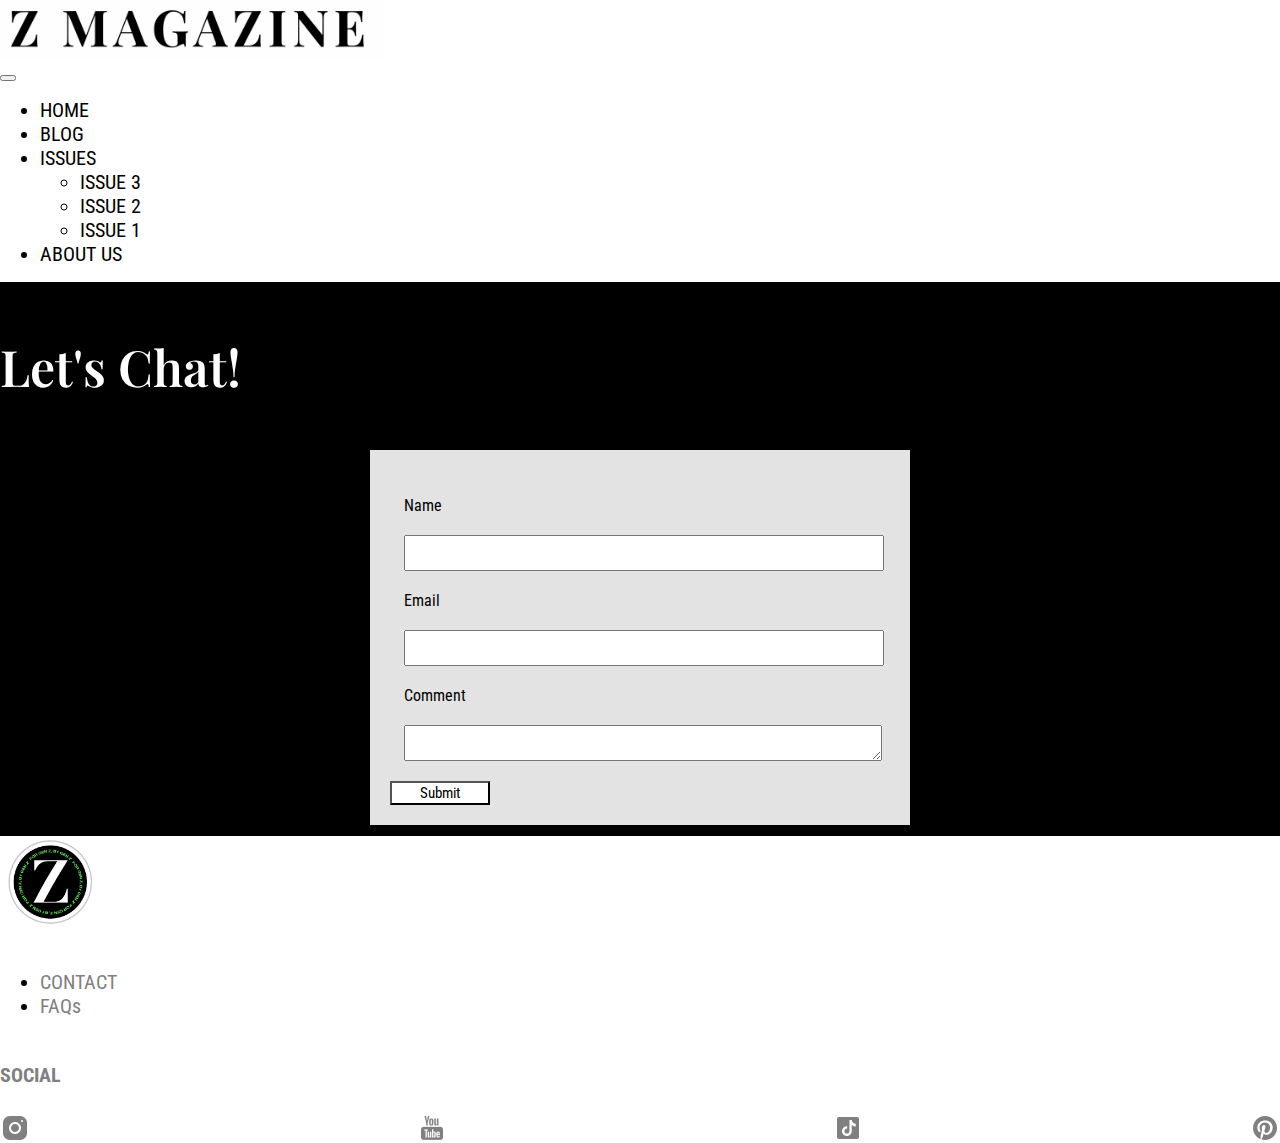
<file: contact.html>
<!doctype html>
<html lang="en">
  <head>
    <meta charset="utf-8">
    <meta name="viewport" content="width=device-width, initial-scale=1">
    <link href="https://cdn.jsdelivr.net/npm/bootstrap@5.0.2/dist/css/bootstrap.min.css" rel="stylesheet" integrity="sha384-EVSTQN3/azprG1Anm3QDgpJLIm9Nao0Yz1ztcQTwFspd3yD65VohhpuuCOmLASjC" crossorigin="anonymous">
    <link rel="stylesheet" href="styles.css" />
    <link rel="preconnect" href="https://fonts.googleapis.com"> 
    <link rel="preconnect" href="https://fonts.gstatic.com" crossorigin> 
    <link href="https://fonts.googleapis.com/css2?family=Playfair+Display:ital,wght@0,500;0,600;1,600&family=Roboto+Condensed&display=swap" rel="stylesheet">
    <title>Z MAGAZINE</title>
  </head>
  <body>
    <div class="row">
         <img class= "title" src="img/Z-mag-logo.png" alt="Z magazine">
    </div>
    <div class="navigaton">
        <nav class="navbar navbar-expand-sm navbar-light bg-light">
            <div class="container-fluid">
          
              <button class="navbar-toggler" type="button" data-bs-toggle="collapse" data-bs-target="#navbarWithDropdown" aria-controls="navbarWithDropdown" aria-expanded="false" aria-label="Toggle navigation">
                <span class="navbar-toggler-icon"></span>
              </button>
              <div class="collapse navbar-collapse show" id="navbarWithDropdown">
                <ul class="navbar-nav">
                  <li class="nav-item">
                    <a class="nav-link active" aria-current="page" href="index.html">HOME</a>
                  </li>
                  <li class="nav-item">
                    <a class="nav-link" href="blog.html">BLOG</a>
                  </li>
                  <li class="nav-item dropdown">
                    <a class="nav-link dropdown-toggle" href="issues.html" id="navbarDropdownMenuLink" role="button" data-bs-toggle="dropdown" aria-expanded="false">
                      ISSUES
                    </a>
                    <ul class="dropdown-menu" aria-labelledby="navbarDropdownMenuLink">
                      <li><a class="dropdown-item" href="issue3.html">ISSUE 3</a></li>
                      <li><a class="dropdown-item" href="issue2.html">ISSUE 2</a></li>
                      <li><a class="dropdown-item" href="issue1.html">ISSUE 1</a></li>
                    </ul>
                  </li>
                  <li class="nav-item">
                    <a class="nav-link" href="aboutus.html">ABOUT US</a>
                  </li>
                </ul>
              </div>
            </div>
          </nav>
    </div>
  <div class="contact">
    <div class="container">
    <div class="row">
      <div class="col-12">
        <h3 class="contact-h3">Let's Chat!</h3>
        <div class="form">
          <form action="/" method="post">
            <fieldset>
            <label for="name">Name</label>
            <input type="text" id="name" name="user_name"  value="" required>
            <label for="email">Email</label>
            <input type="email" id="email" name="user_email"  value="" required>
            <label for="comment">Comment</label>
            <textarea id="comment" name="user_comment" ></textarea>
          </fieldset>
          <button type="submit" class="btn btn-light">Submit</button>
           
          </form>
        </div>
      </div>
      

    </div>
  </div>
  </div>

  
    <div id="footer" class="row">
        <div class="col-3">
       <img class="logo" src="img/IMG_7100.jpg" alt="logo">
        </div>
        <div class="col-3">
            <ul class="list-unstyled">
              <li><a class="footer-items" href="contact.html">CONTACT</a></li>
              <li><a class="footer-items" href="faqs.html">FAQs</a></li>
            </ul>
        </div>
        <div class="col-3">
            <h2 class="social">SOCIAL</h2>
            <div class="icons"> 
                <img src="img/icons8-instagram-30.png">
                <img src="img/icons8-youtube-logo-30.png">
                <img src="img/icons8-tiktok-30.png">
                <img src="img/icons8-pinterest-30.png">
            </div>
        </div>
    </div>
    
          <script src="https://cdn.jsdelivr.net/npm/bootstrap@5.0.2/dist/js/bootstrap.bundle.min.js" integrity="sha384-MrcW6ZMFYlzcLA8Nl+NtUVF0sA7MsXsP1UyJoMp4YLEuNSfAP+JcXn/tWtIaxVXM" crossorigin="anonymous"></script>
      </body>
    </html>
</file>
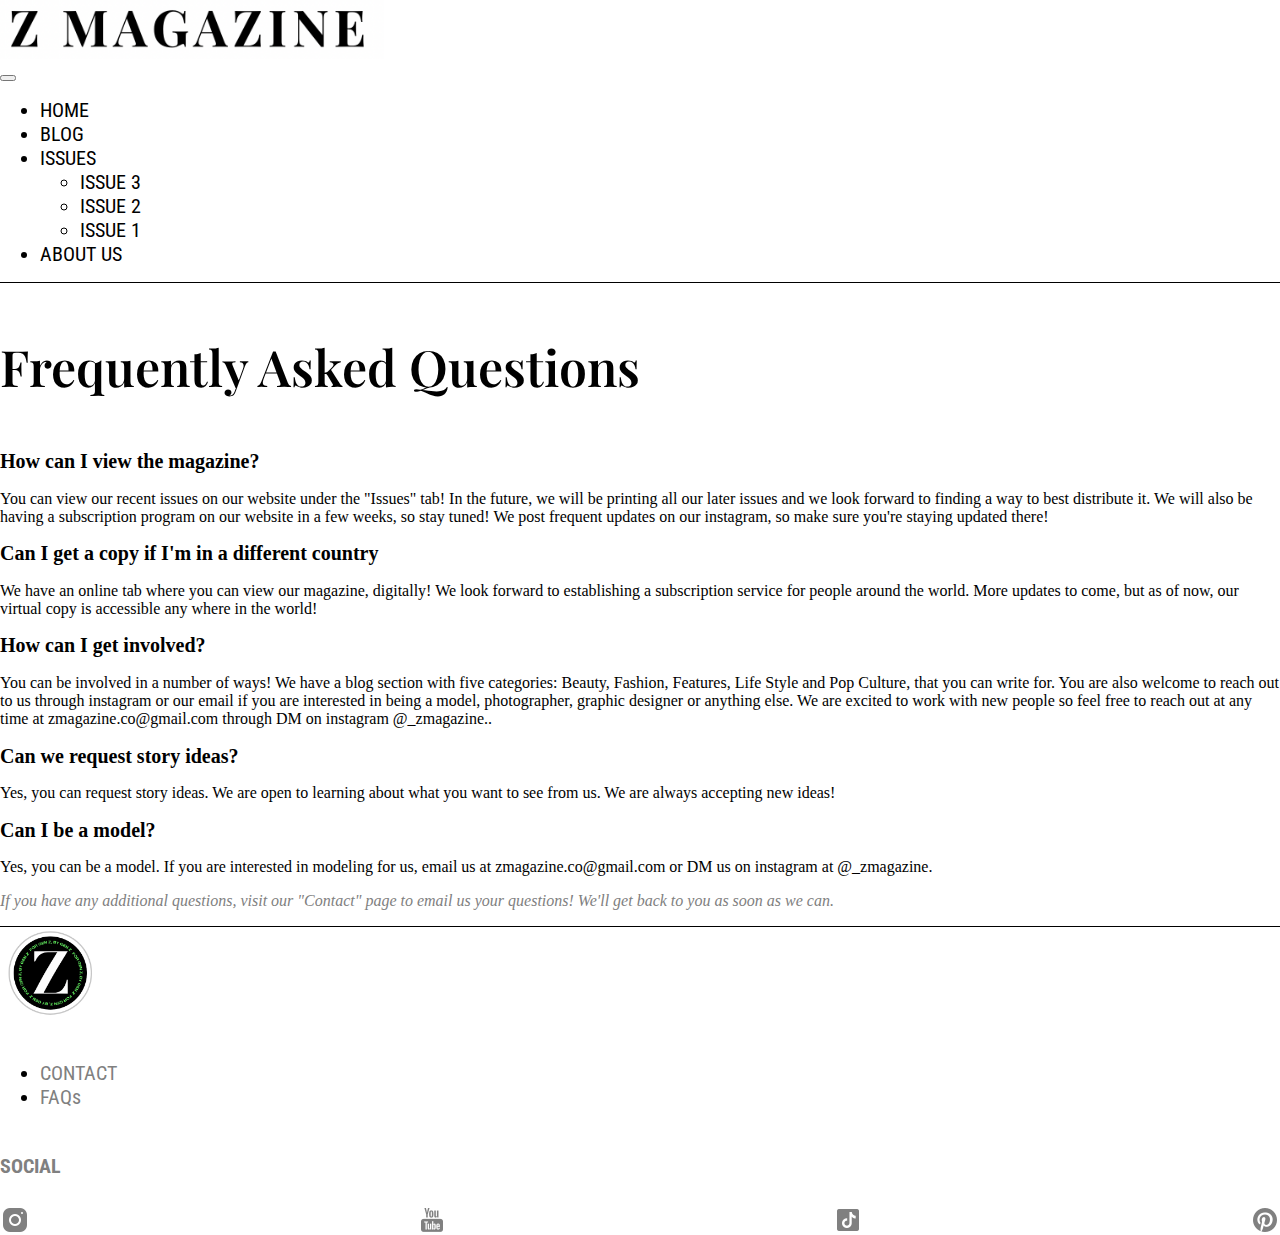
<file: faqs.html>
<!doctype html>
<html lang="en">
  <head>
    <meta charset="utf-8">
    <meta name="viewport" content="width=device-width, initial-scale=1">
    <link href="https://cdn.jsdelivr.net/npm/bootstrap@5.0.2/dist/css/bootstrap.min.css" rel="stylesheet" integrity="sha384-EVSTQN3/azprG1Anm3QDgpJLIm9Nao0Yz1ztcQTwFspd3yD65VohhpuuCOmLASjC" crossorigin="anonymous">
    <link rel="stylesheet" href="styles.css" />
    <link rel="preconnect" href="https://fonts.googleapis.com"> 
    <link rel="preconnect" href="https://fonts.gstatic.com" crossorigin> 
    <link href="https://fonts.googleapis.com/css2?family=Playfair+Display:ital,wght@0,500;0,600;1,600&family=Roboto+Condensed&display=swap" rel="stylesheet">
    <title>Z MAGAZINE</title>
  </head>
  <body>
    <div class="row">
         <img class= "title" src="img/Z-mag-logo.png" alt="Z magazine">
    </div>
    <div class="navigaton">
        <nav class="navbar navbar-expand-sm navbar-light bg-light">
            <div class="container-fluid">
          
              <button class="navbar-toggler" type="button" data-bs-toggle="collapse" data-bs-target="#navbarWithDropdown" aria-controls="navbarWithDropdown" aria-expanded="false" aria-label="Toggle navigation">
                <span class="navbar-toggler-icon"></span>
              </button>
              <div class="collapse navbar-collapse show" id="navbarWithDropdown">
                <ul class="navbar-nav">
                  <li class="nav-item">
                    <a class="nav-link active" aria-current="page" href="index.html">HOME</a>
                  </li>
                  <li class="nav-item">
                    <a class="nav-link" href="blog.html">BLOG</a>
                  </li>
                  <li class="nav-item dropdown">
                    <a class="nav-link dropdown-toggle" href="issues.html" id="navbarDropdownMenuLink" role="button" data-bs-toggle="dropdown" aria-expanded="false">
                      ISSUES
                    </a>
                    <ul class="dropdown-menu" aria-labelledby="navbarDropdownMenuLink">
                      <li><a class="dropdown-item" href="issue3.html">ISSUE 3</a></li>
                      <li><a class="dropdown-item" href="issue2.html">ISSUE 2</a></li>
                      <li><a class="dropdown-item" href="issue1.html">ISSUE 1</a></li>
                    </ul>
                  </li>
                  <li class="nav-item">
                    <a class="nav-link" href="aboutus.html">ABOUT US</a>
                  </li>
                </ul>
              </div>
            </div>
          </nav>
    </div>
  <div class="container">
      <div class="row">
          <div class="col-12">
              <h3>Frequently Asked Questions</h3>
              <h2>How can I view the magazine?</h2>
              <p>You can view our recent issues on our website under the "Issues" tab! In the future, we will be printing all our later issues and we look forward to finding a way to best distribute it. We will also be having a subscription program on our website in a few weeks, so stay tuned! We post frequent updates on our instagram, so make sure you're staying updated there!  </p>
              <h2>Can I get a copy if I'm in a different country</h2>
              <p>We have an online tab where you can view our magazine, digitally! We look forward to establishing a subscription service for people around the world. More updates to come, but as of now, our virtual copy is accessible any where in the world! </p>
              <h2> How can I get involved?</h2>
              <p>You can be involved in a number of ways! We have a blog section with five categories: Beauty, Fashion, Features, Life Style and Pop Culture, that you can write for. You are also welcome to reach out to us through instagram or our email if you are interested in being a model, photographer, graphic designer or anything else. We are excited to work with new people so feel free to reach out at any time at zmagazine.co@gmail.com through DM on instagram @_zmagazine.. </p>
              <h2>Can we request story ideas?</h2>
              <p>Yes, you can request story ideas. We are open to learning about what you want to see from us. We are always accepting new ideas!</p>
              <h2>Can I be a model?</h2>
              <p>Yes, you can be a model. If you are interested in modeling for us, email us at zmagazine.co@gmail.com or DM us on instagram at @_zmagazine.</p>
              <p class="p2">If you have any additional questions, visit our "Contact" page to email us your questions! We'll get back to you as soon as we can.</p>
    <div id="footer" class="row">
        <div class="col-3">
       <img class="logo" src="img/IMG_7100.jpg" alt="logo">
        </div>
        <div class="col-3">
            <ul class="list-unstyled">
              <li><a class="footer-items" href="contact.html">CONTACT</a></li>
              <li><a class="footer-items" href="faqs.html">FAQs</a></li>
            </ul>
        </div>
        <div class="col-3">
            <h2 class="social">SOCIAL</h2>
            <div class="icons"> 
                <img src="img/icons8-instagram-30.png">
                <img src="img/icons8-youtube-logo-30.png">
                <img src="img/icons8-tiktok-30.png">
                <img src="img/icons8-pinterest-30.png">
            </div>
        </div>
    </div>
    
          <script src="https://cdn.jsdelivr.net/npm/bootstrap@5.0.2/dist/js/bootstrap.bundle.min.js" integrity="sha384-MrcW6ZMFYlzcLA8Nl+NtUVF0sA7MsXsP1UyJoMp4YLEuNSfAP+JcXn/tWtIaxVXM" crossorigin="anonymous"></script>
      </body>
    </html>
</file>
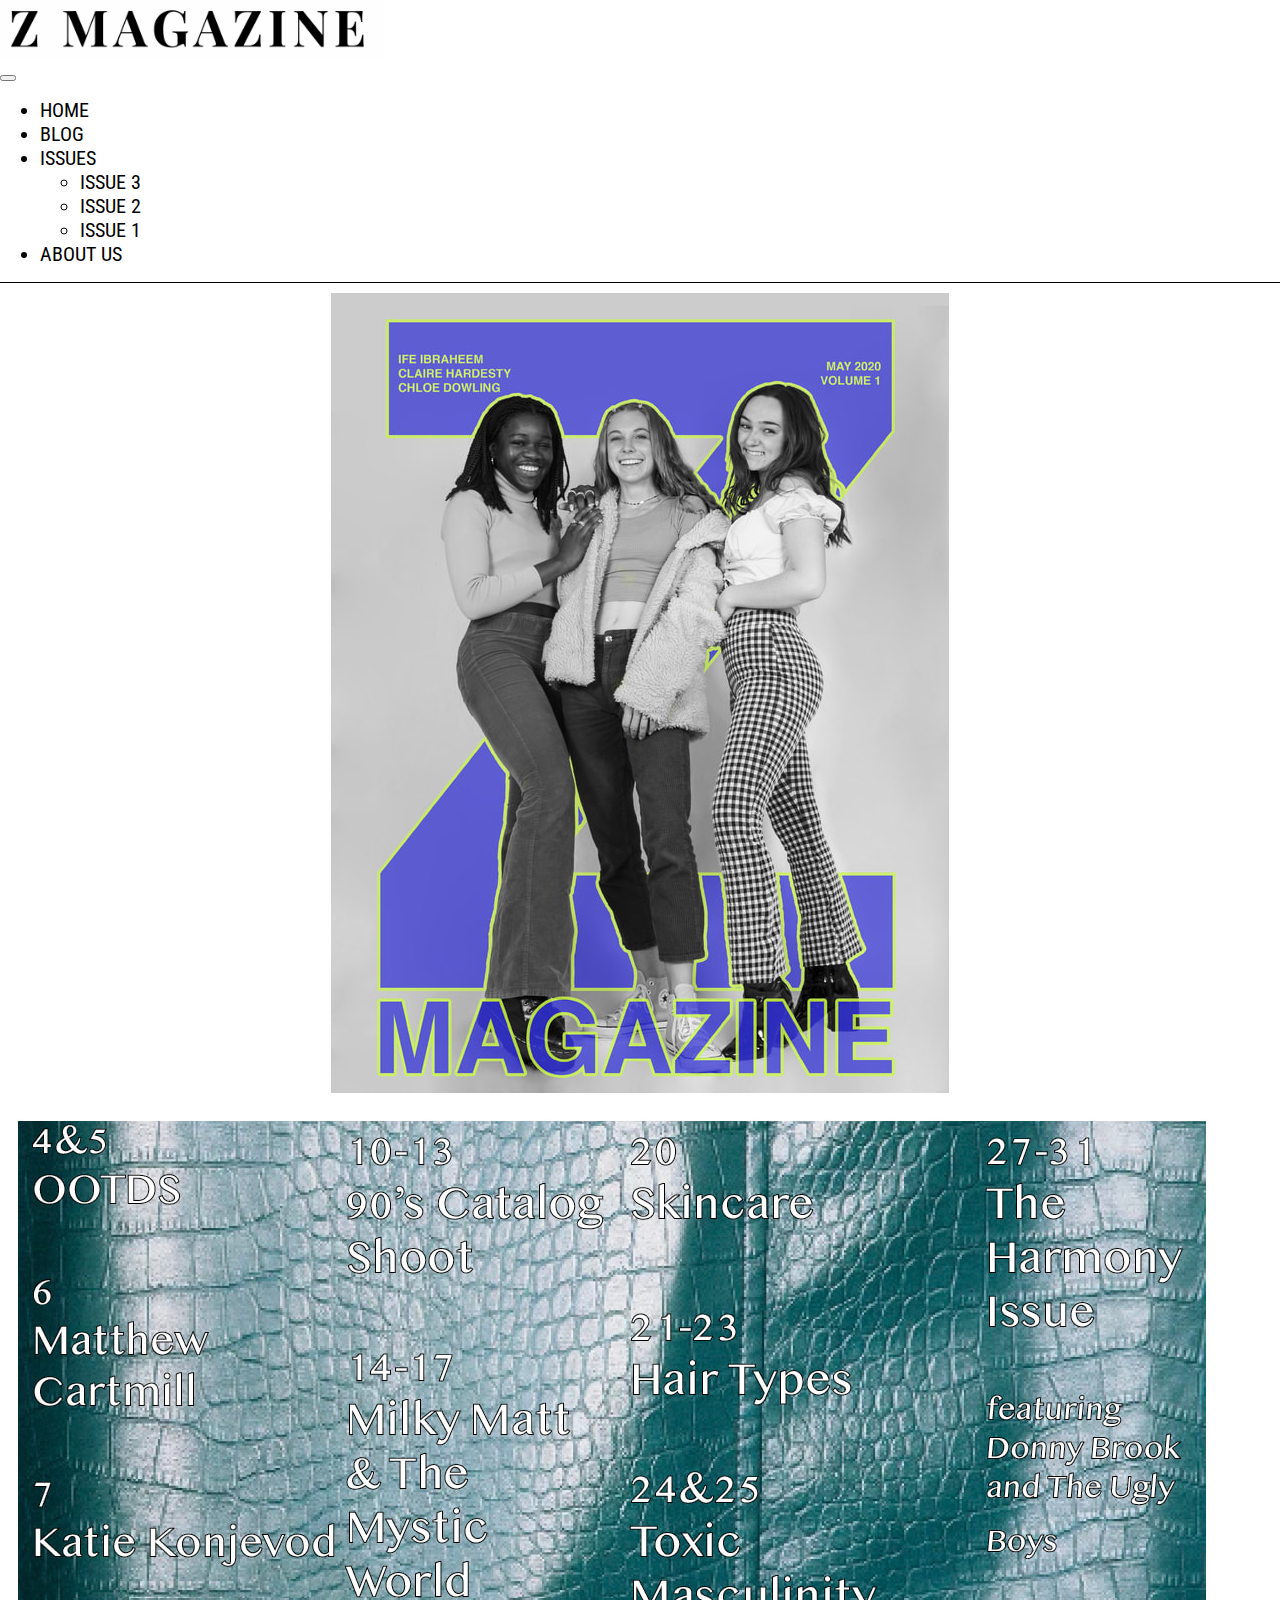
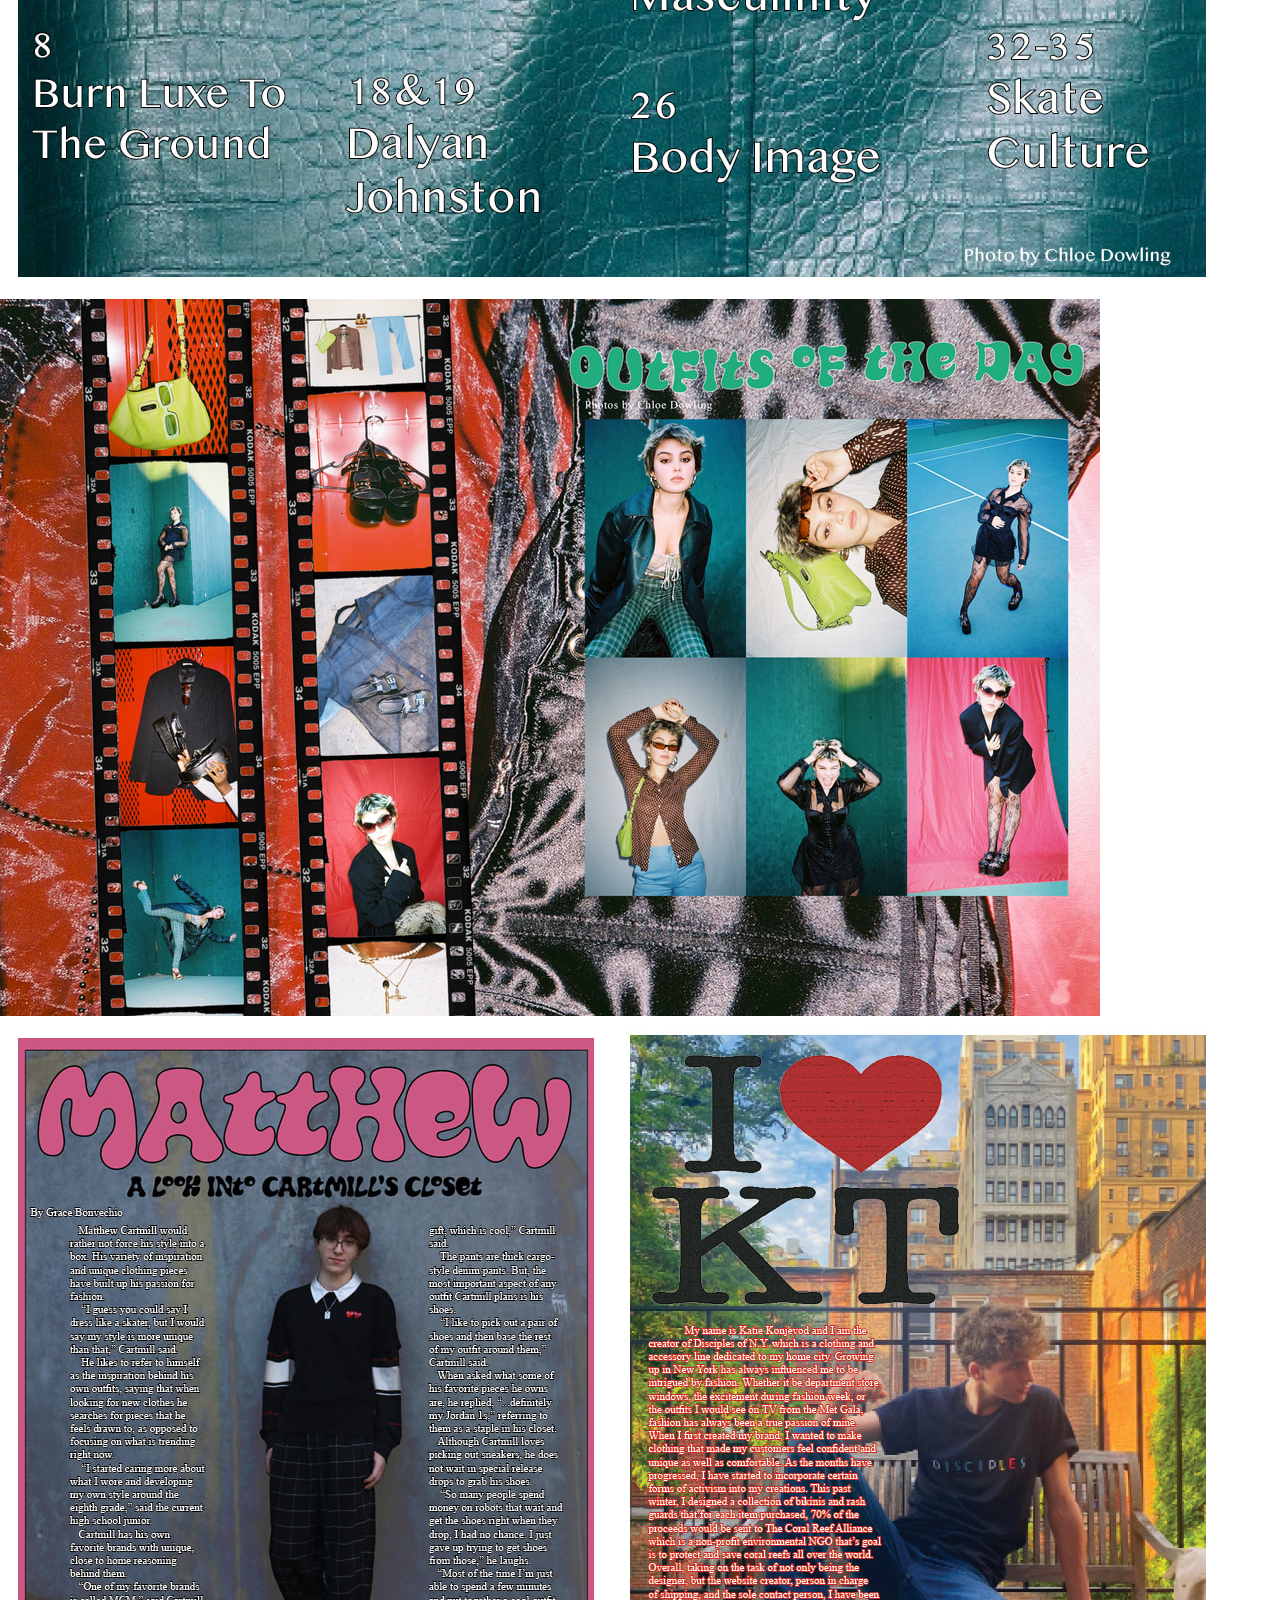
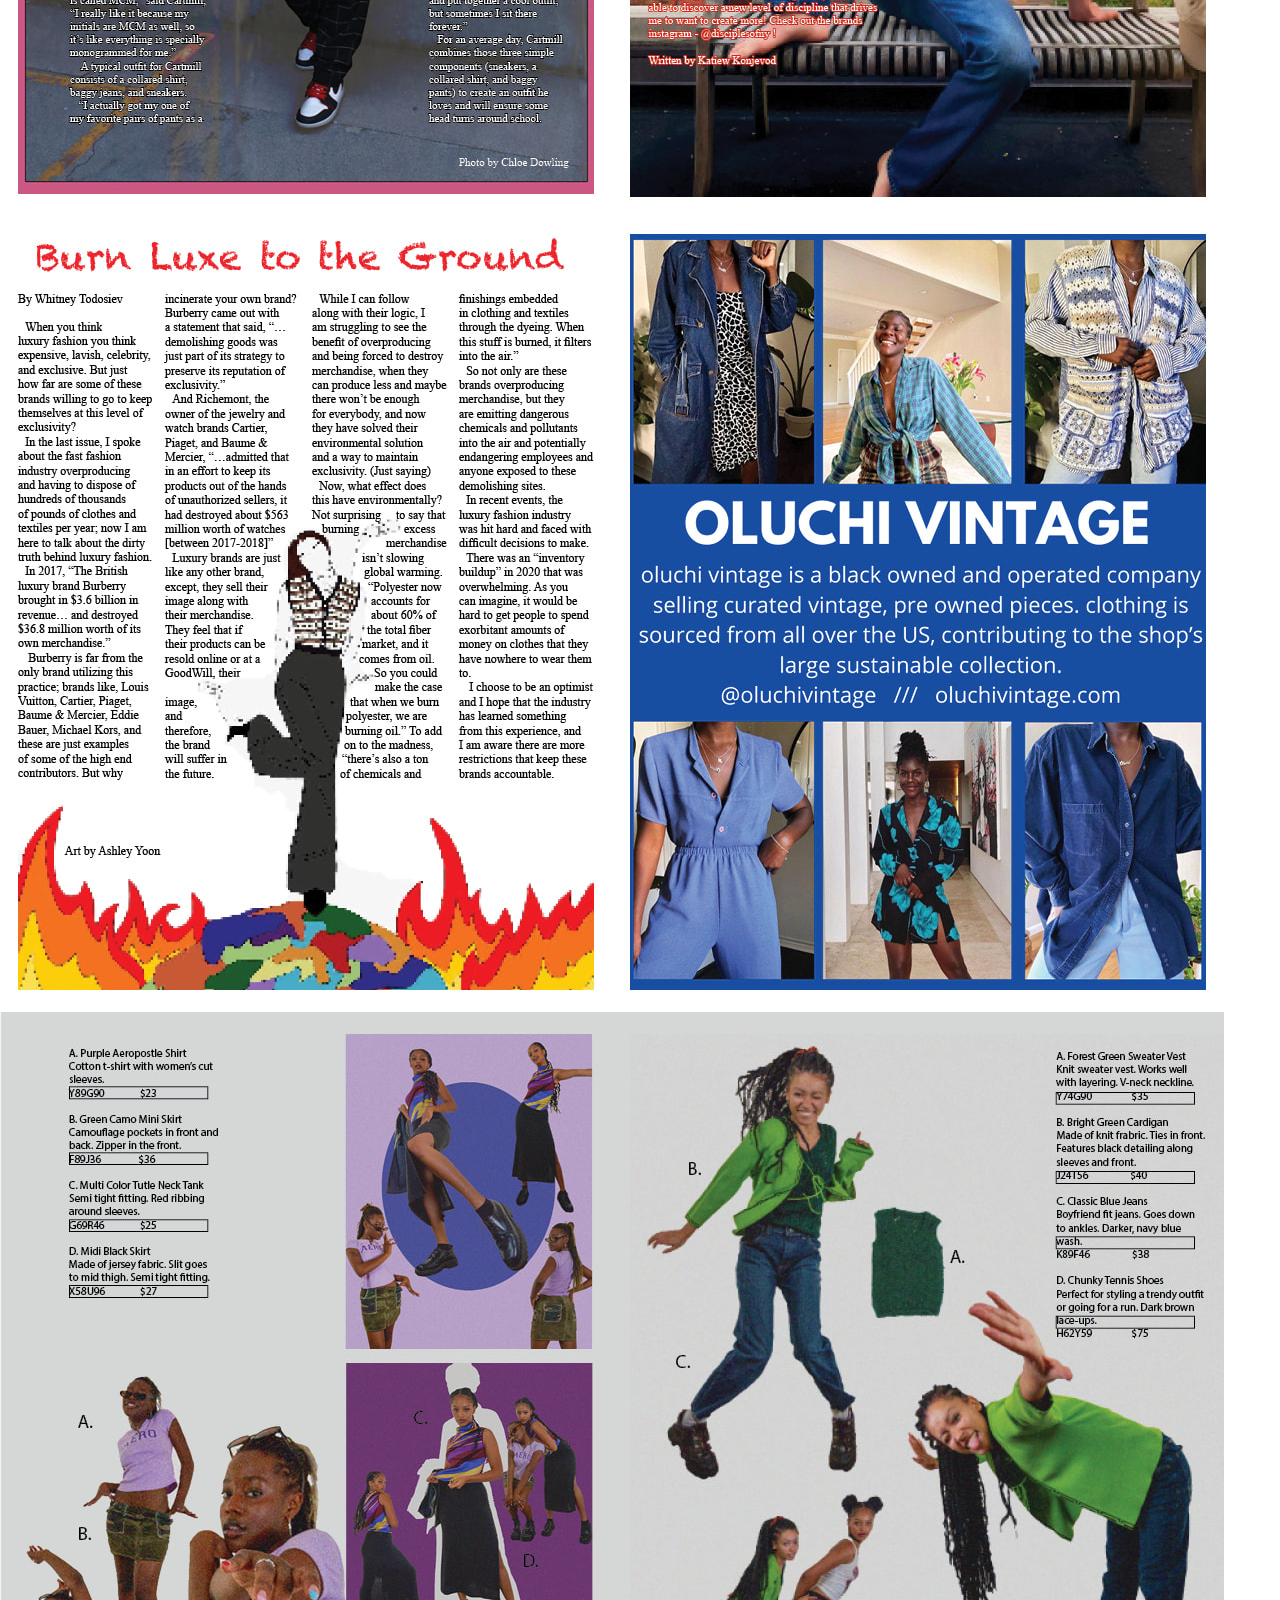
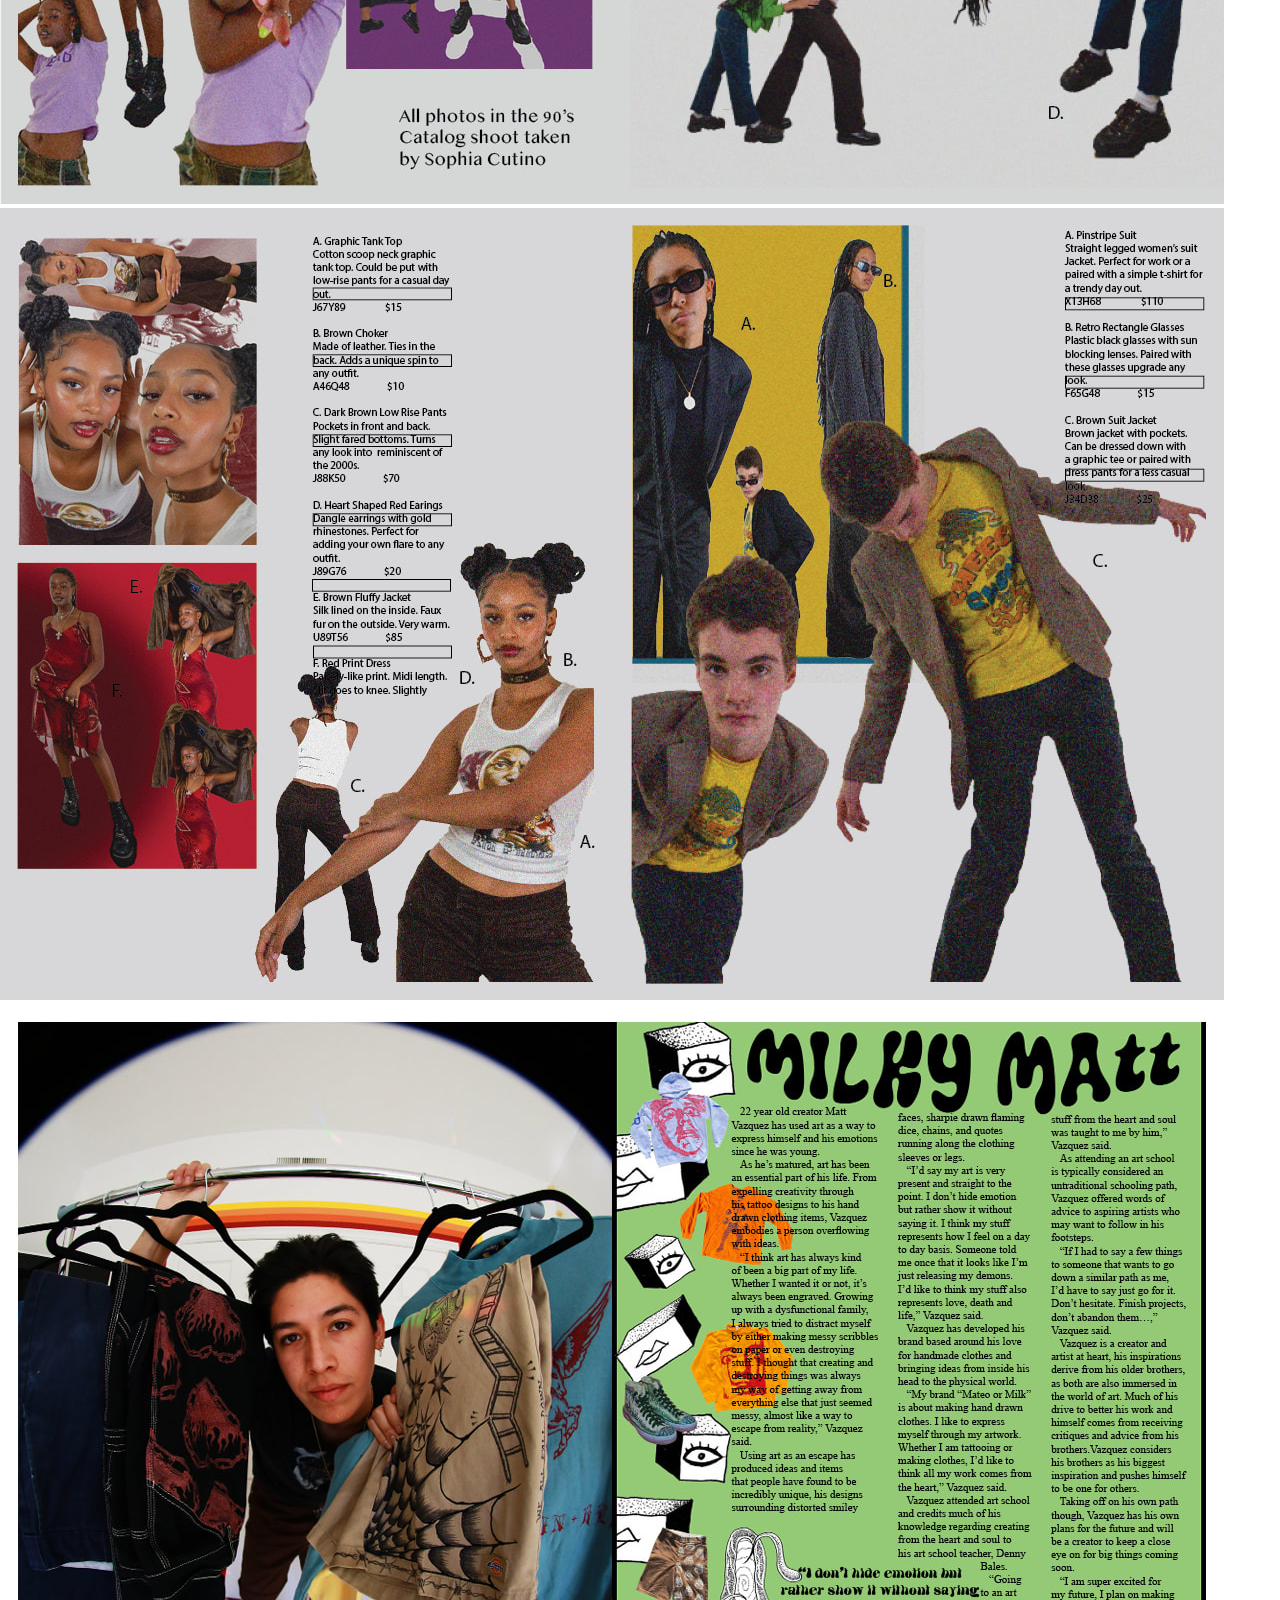
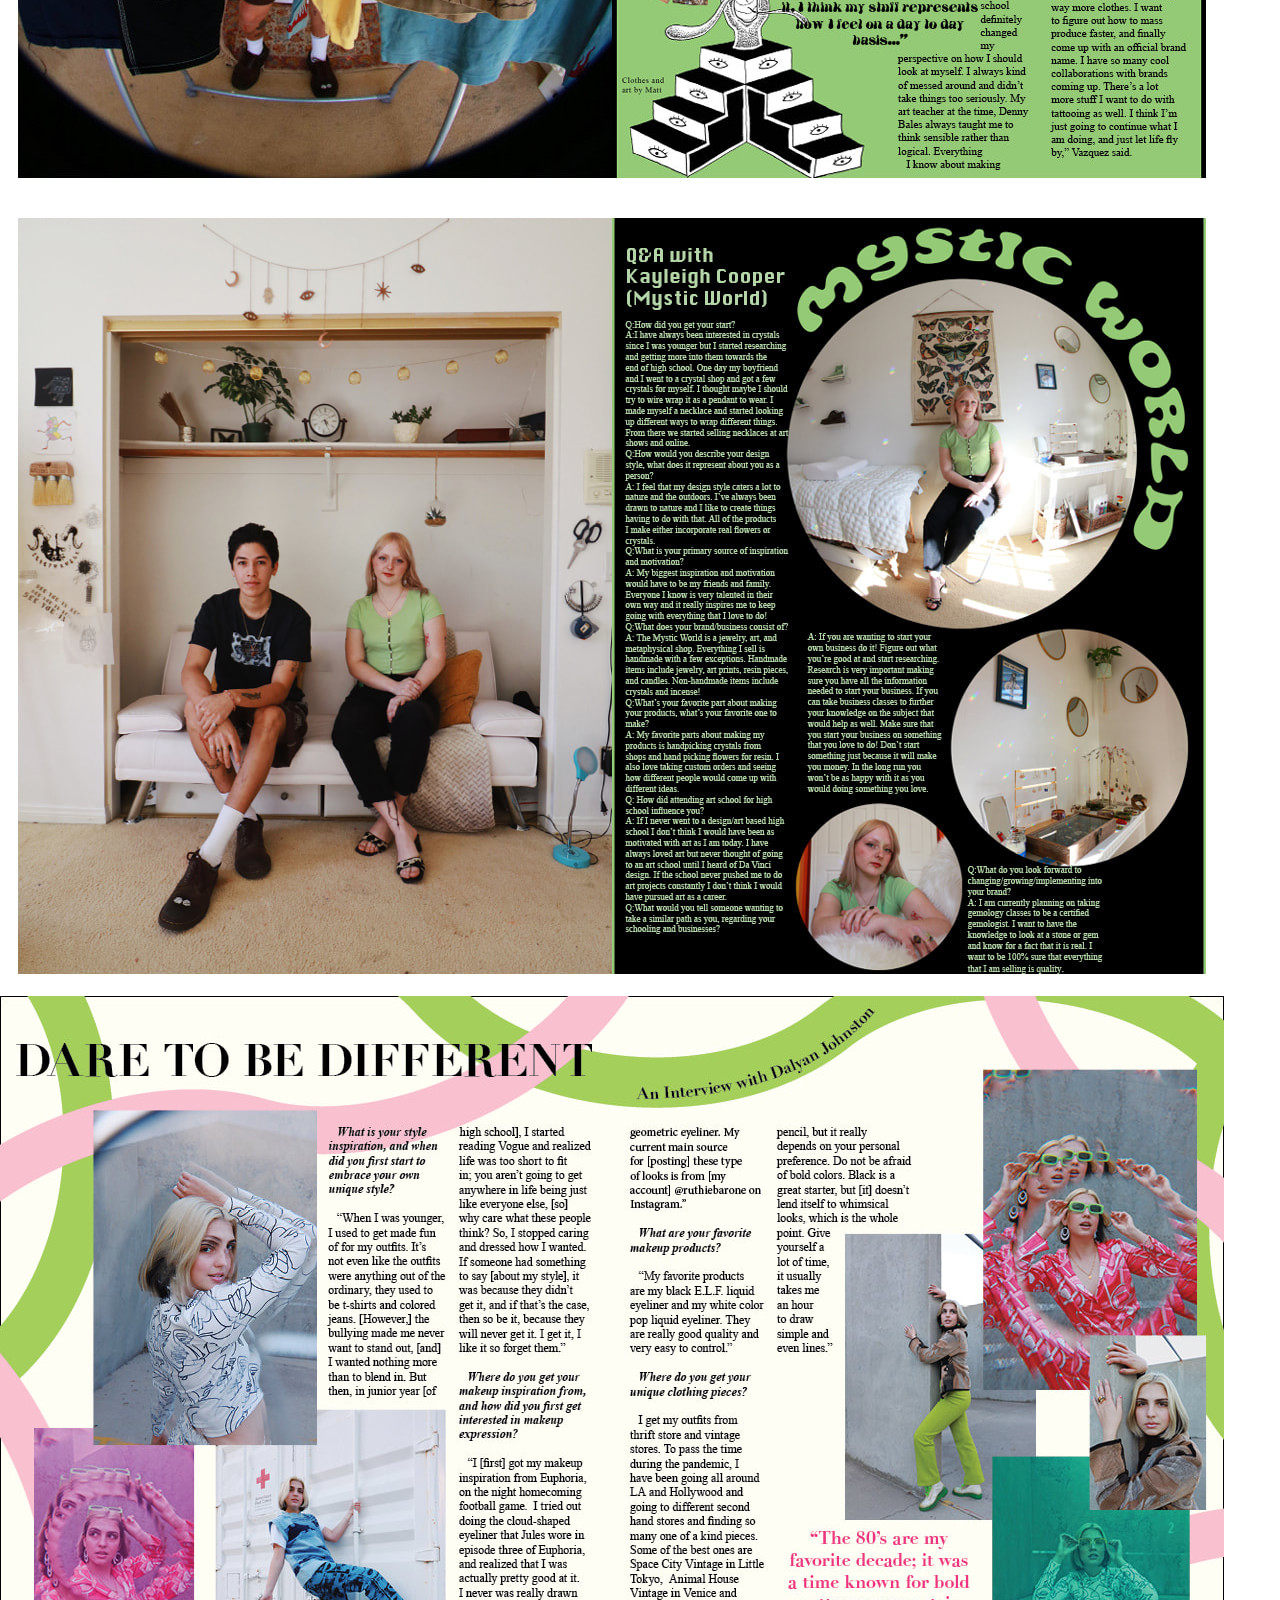
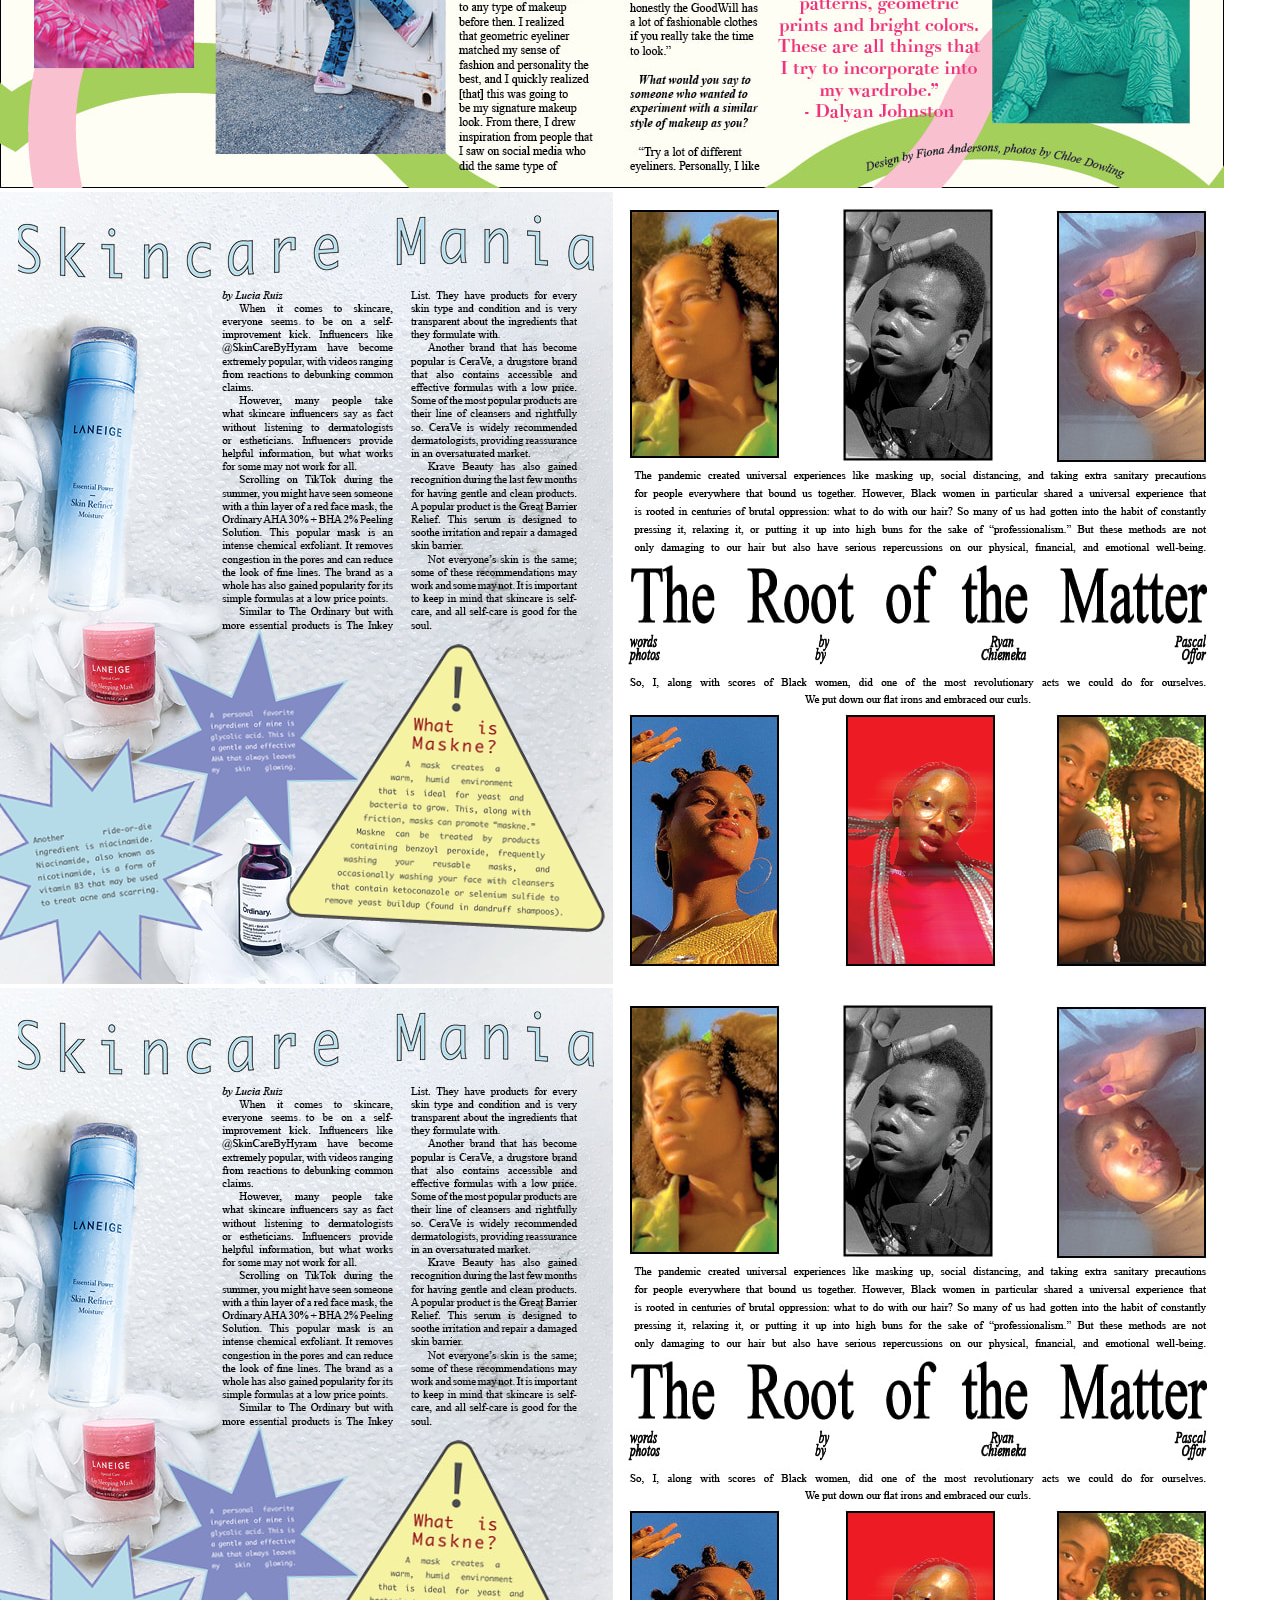
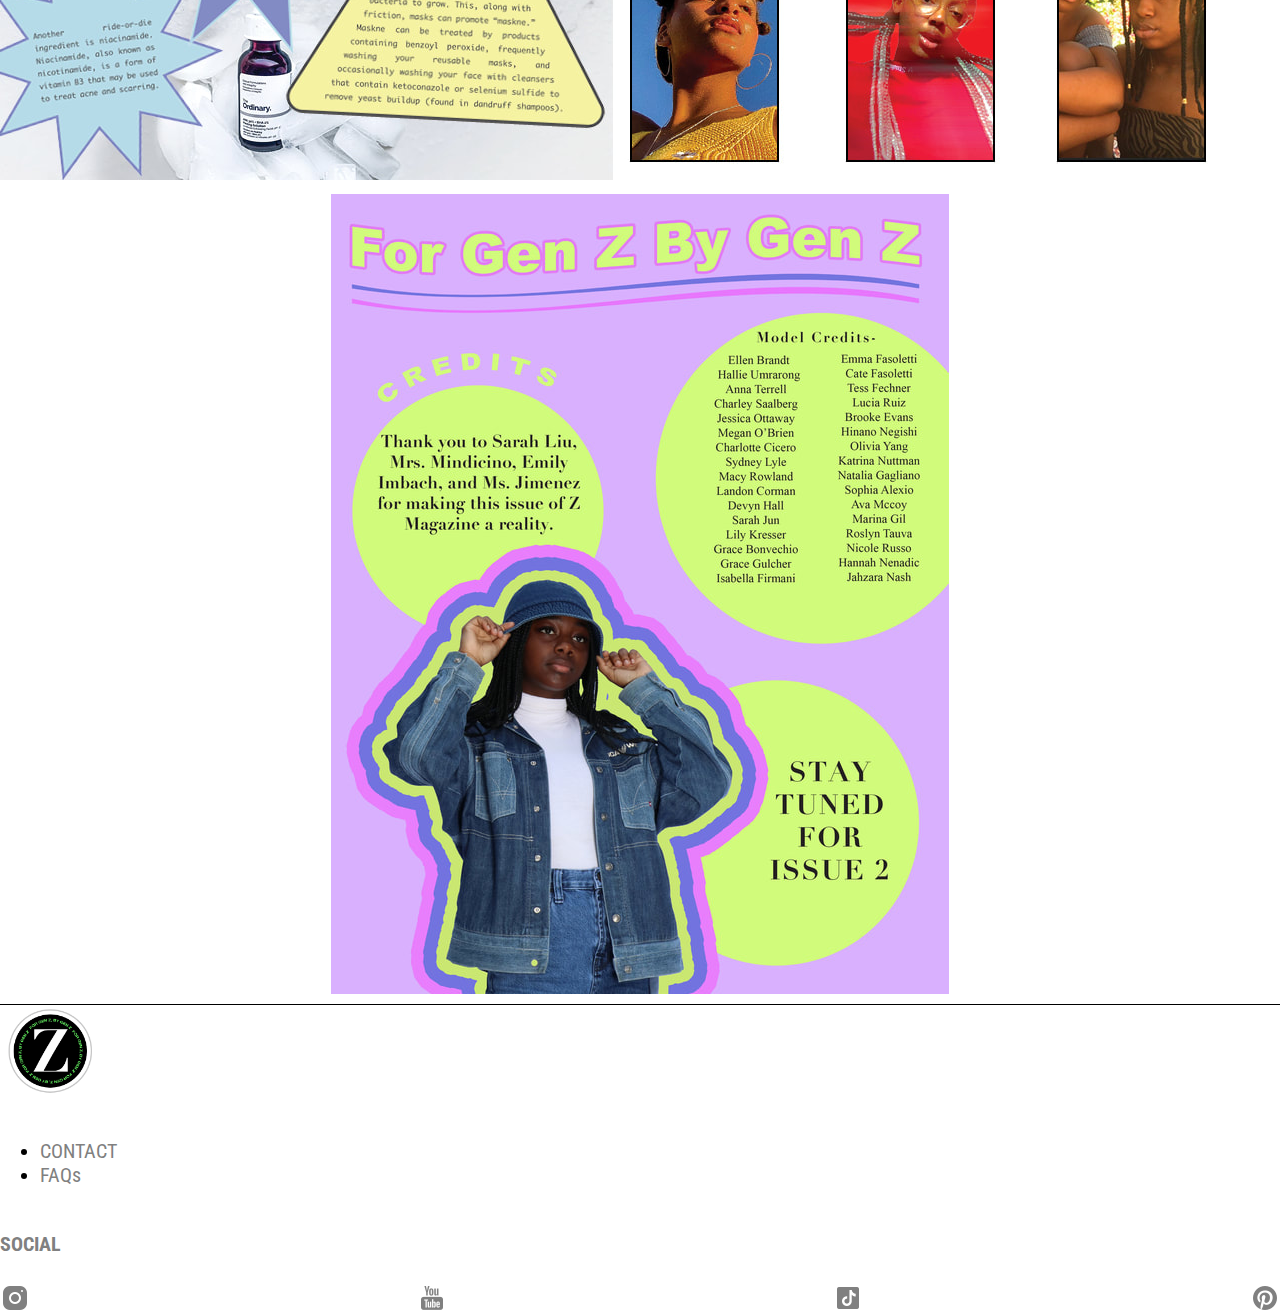
<file: issue1.html>
<!doctype html>
<html lang="en">
  <head>
    <meta charset="utf-8">
    <meta name="viewport" content="width=device-width, initial-scale=1">
    <link href="https://cdn.jsdelivr.net/npm/bootstrap@5.0.2/dist/css/bootstrap.min.css" rel="stylesheet" integrity="sha384-EVSTQN3/azprG1Anm3QDgpJLIm9Nao0Yz1ztcQTwFspd3yD65VohhpuuCOmLASjC" crossorigin="anonymous">
    <link rel="stylesheet" href="styles.css" />
    <link rel="preconnect" href="https://fonts.googleapis.com"> 
    <link rel="preconnect" href="https://fonts.gstatic.com" crossorigin> 
    <link href="https://fonts.googleapis.com/css2?family=Playfair+Display:ital,wght@0,500;0,600;1,600&family=Roboto+Condensed&display=swap" rel="stylesheet">
    <title>Z MAGAZINE</title>
  </head>
  <body>
    <div class="row">
         <img class= "title" src="img/Z-mag-logo.png" alt="Z magazine">
    </div>
    <div class="navigaton">
        <nav class="navbar navbar-expand-sm navbar-light bg-light">
            <div class="container-fluid">
          
              <button class="navbar-toggler" type="button" data-bs-toggle="collapse" data-bs-target="#navbarWithDropdown" aria-controls="navbarWithDropdown" aria-expanded="false" aria-label="Toggle navigation">
                <span class="navbar-toggler-icon"></span>
              </button>
              <div class="collapse navbar-collapse show" id="navbarWithDropdown">
                <ul class="navbar-nav">
                  <li class="nav-item">
                    <a class="nav-link active" aria-current="page" href="index.html">HOME</a>
                  </li>
                  <li class="nav-item">
                    <a class="nav-link" href="blog.html">BLOG</a>
                  </li>
                  <li class="nav-item dropdown">
                    <a class="nav-link dropdown-toggle" href="issues.html" id="navbarDropdownMenuLink" role="button" data-bs-toggle="dropdown" aria-expanded="false">
                      ISSUES
                    </a>
                    <ul class="dropdown-menu" aria-labelledby="navbarDropdownMenuLink">
                      <li><a class="dropdown-item" href="issue3.html">ISSUE 3</a></li>
                      <li><a class="dropdown-item" href="issue2.html">ISSUE 2</a></li>
                      <li><a class="dropdown-item" href="issue1.html">ISSUE 1</a></li>
                    </ul>
                  </li>
                  <li class="nav-item">
                    <a class="nav-link" href="aboutus.html">ABOUT US</a>
                  </li>
                </ul>
              </div>
            </div>
          </nav>
    </div>
<div class="container">
    <div class="row">
        <div class="col-12">
            <div class="mag-page-single">
            <img class="mag-pages" src="img/issue1/1_orig.jpg">
            </div>
            <img class="mag-pages" src="img/issue1/2-3_orig.jpg">
            <img class="mag-pages" src="img/issue1/4-5_orig.jpg">
            <img class="mag-pages" src="img/issue1/6-7_orig.jpg">
            <img class="mag-pages" src="img/issue1/8-9_orig.jpg">
            <img class="mag-pages" src="img/issue1/10-11_orig.jpg">
            <img class="mag-pages" src="img/issue1/12-13_orig.jpg">
            <img class="mag-pages" src="img/issue1/14-15_orig.jpg">
            <img class="mag-pages" src="img/issue1/16-17_orig.jpg">
            <img class="mag-pages" src="img/issue1/18-19_orig.jpg">
            <img class="mag-pages" src="img/issue1/20-21_orig.jpg">
            <img class="mag-pages" src="img/issue1/20-21_orig.jpg">
            <div class="mag-page-single">
             <img class="mag-pages" src="img/issue1/22_orig.jpg">
            </div>
        </div>
    </div>
</div>
    <div id="footer" class="row">
        <div class="col-3">
       <img class="logo" src="img/IMG_7100.jpg" alt="logo">
        </div>
        <div class="col-3">
            <ul class="list-unstyled">
              <li><a class="footer-items" href="contact.html">CONTACT</a></li>
              <li><a class="footer-items" href="faqs.html">FAQs</a></li>
            </ul>
        </div>
        <div class="col-3">
            <h2 class="social">SOCIAL</h2>
            <div class="icons"> 
                <img src="img/icons8-instagram-30.png">
                <img src="img/icons8-youtube-logo-30.png">
                <img src="img/icons8-tiktok-30.png">
                <img src="img/icons8-pinterest-30.png">
            </div>
        </div>
    </div>
    
          <script src="https://cdn.jsdelivr.net/npm/bootstrap@5.0.2/dist/js/bootstrap.bundle.min.js" integrity="sha384-MrcW6ZMFYlzcLA8Nl+NtUVF0sA7MsXsP1UyJoMp4YLEuNSfAP+JcXn/tWtIaxVXM" crossorigin="anonymous"></script>
      </body>
    </html>
</file>
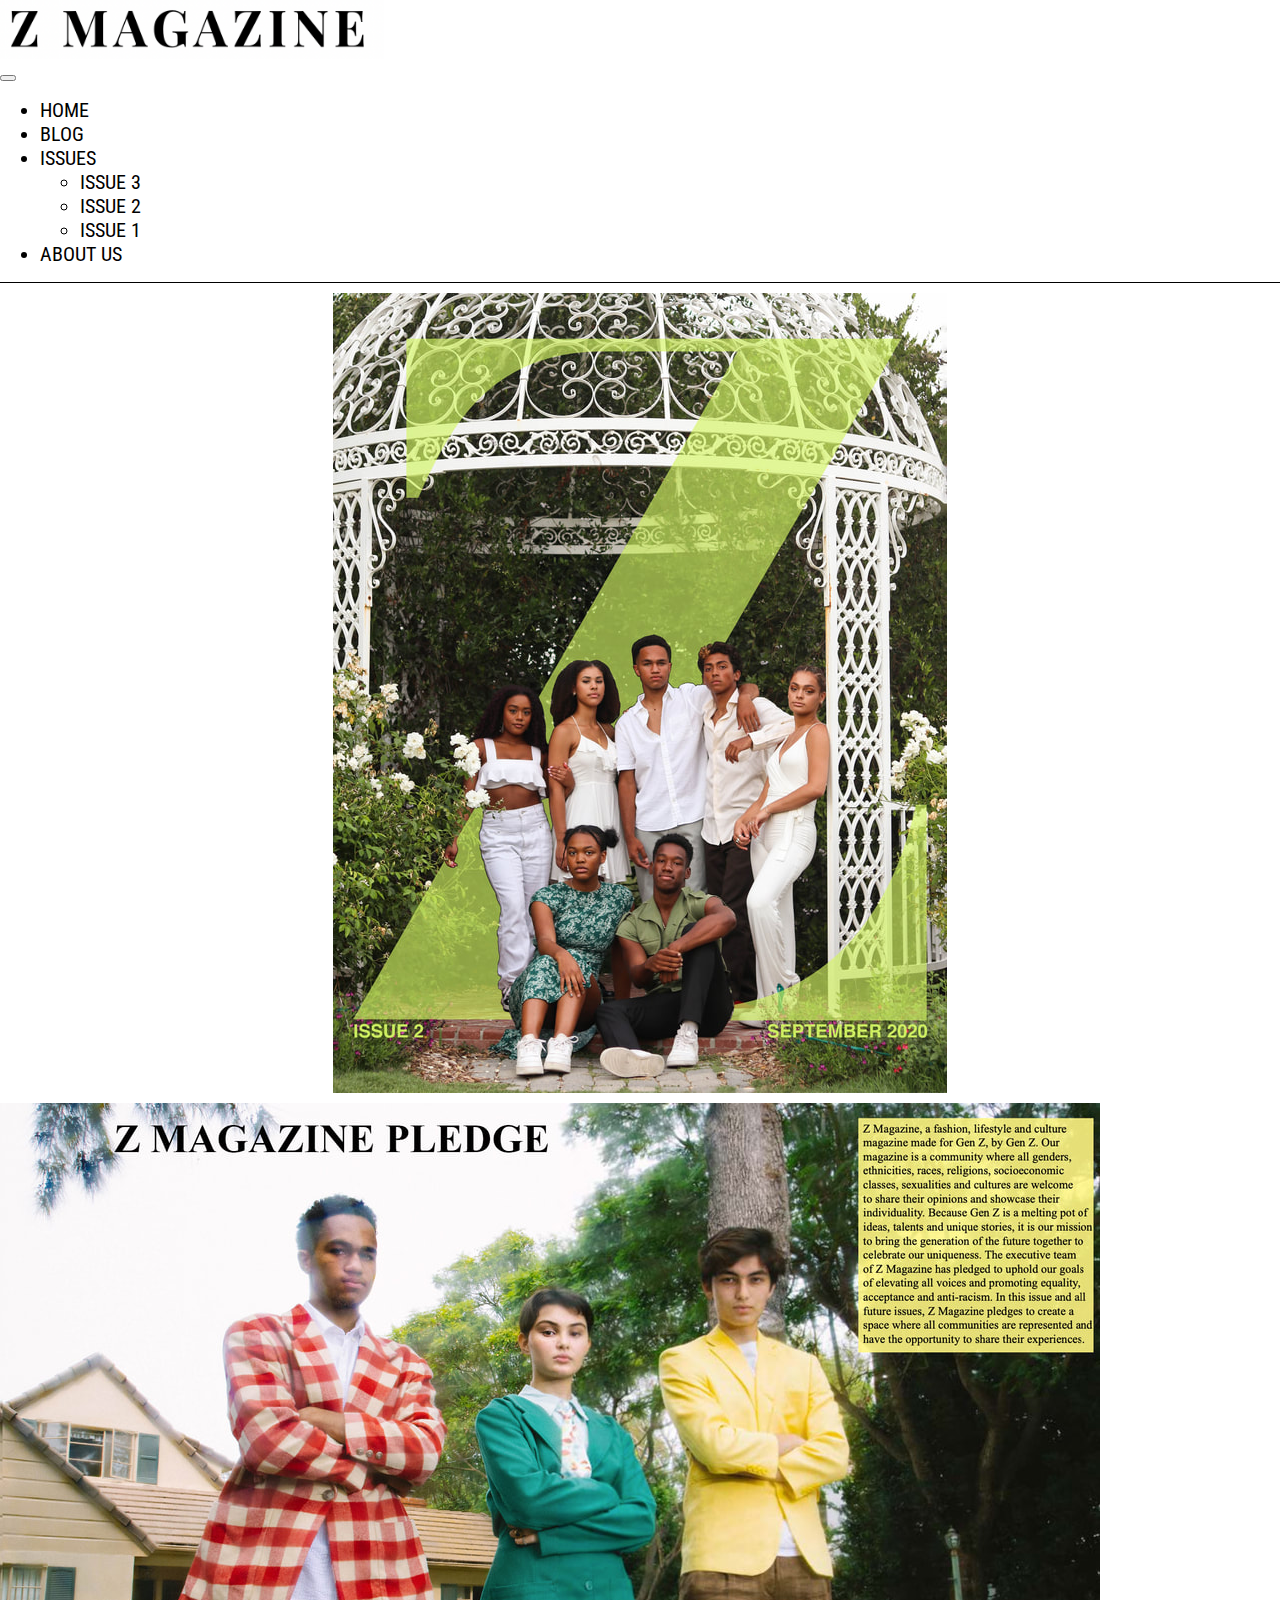
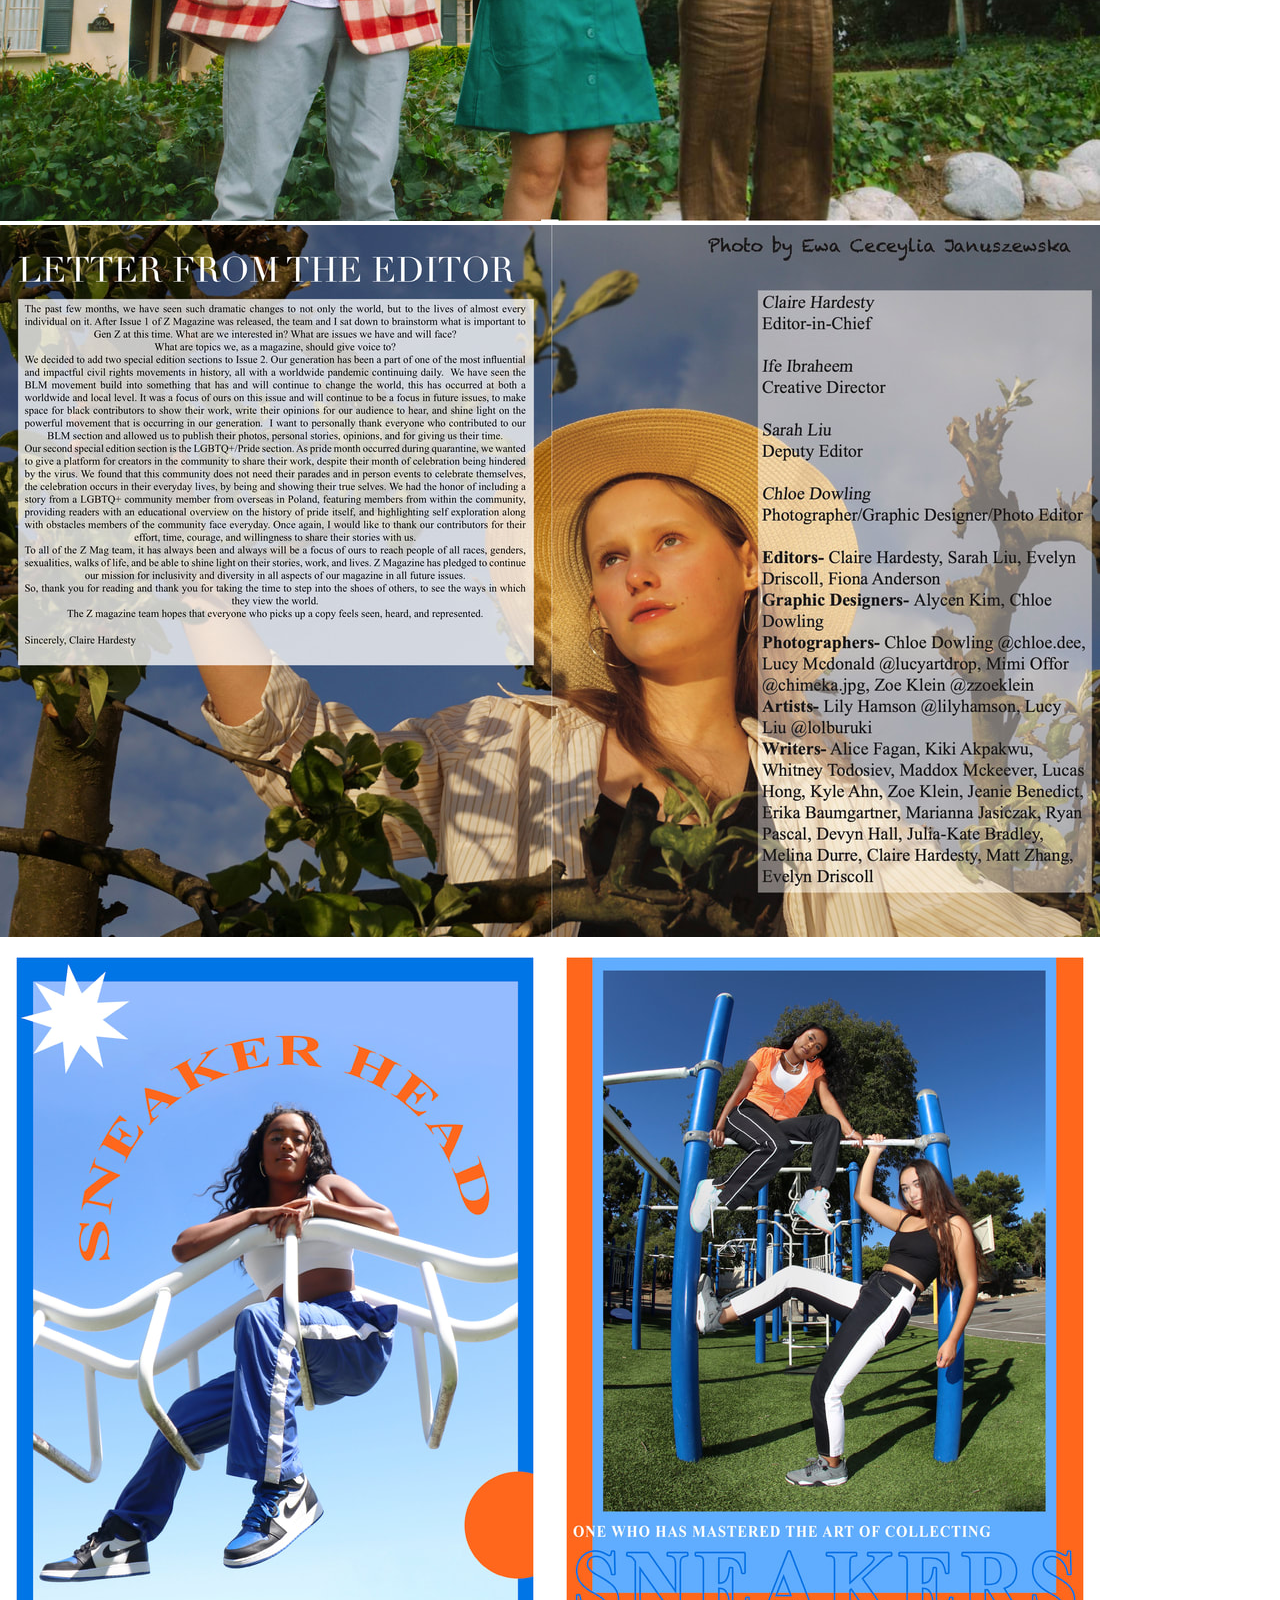
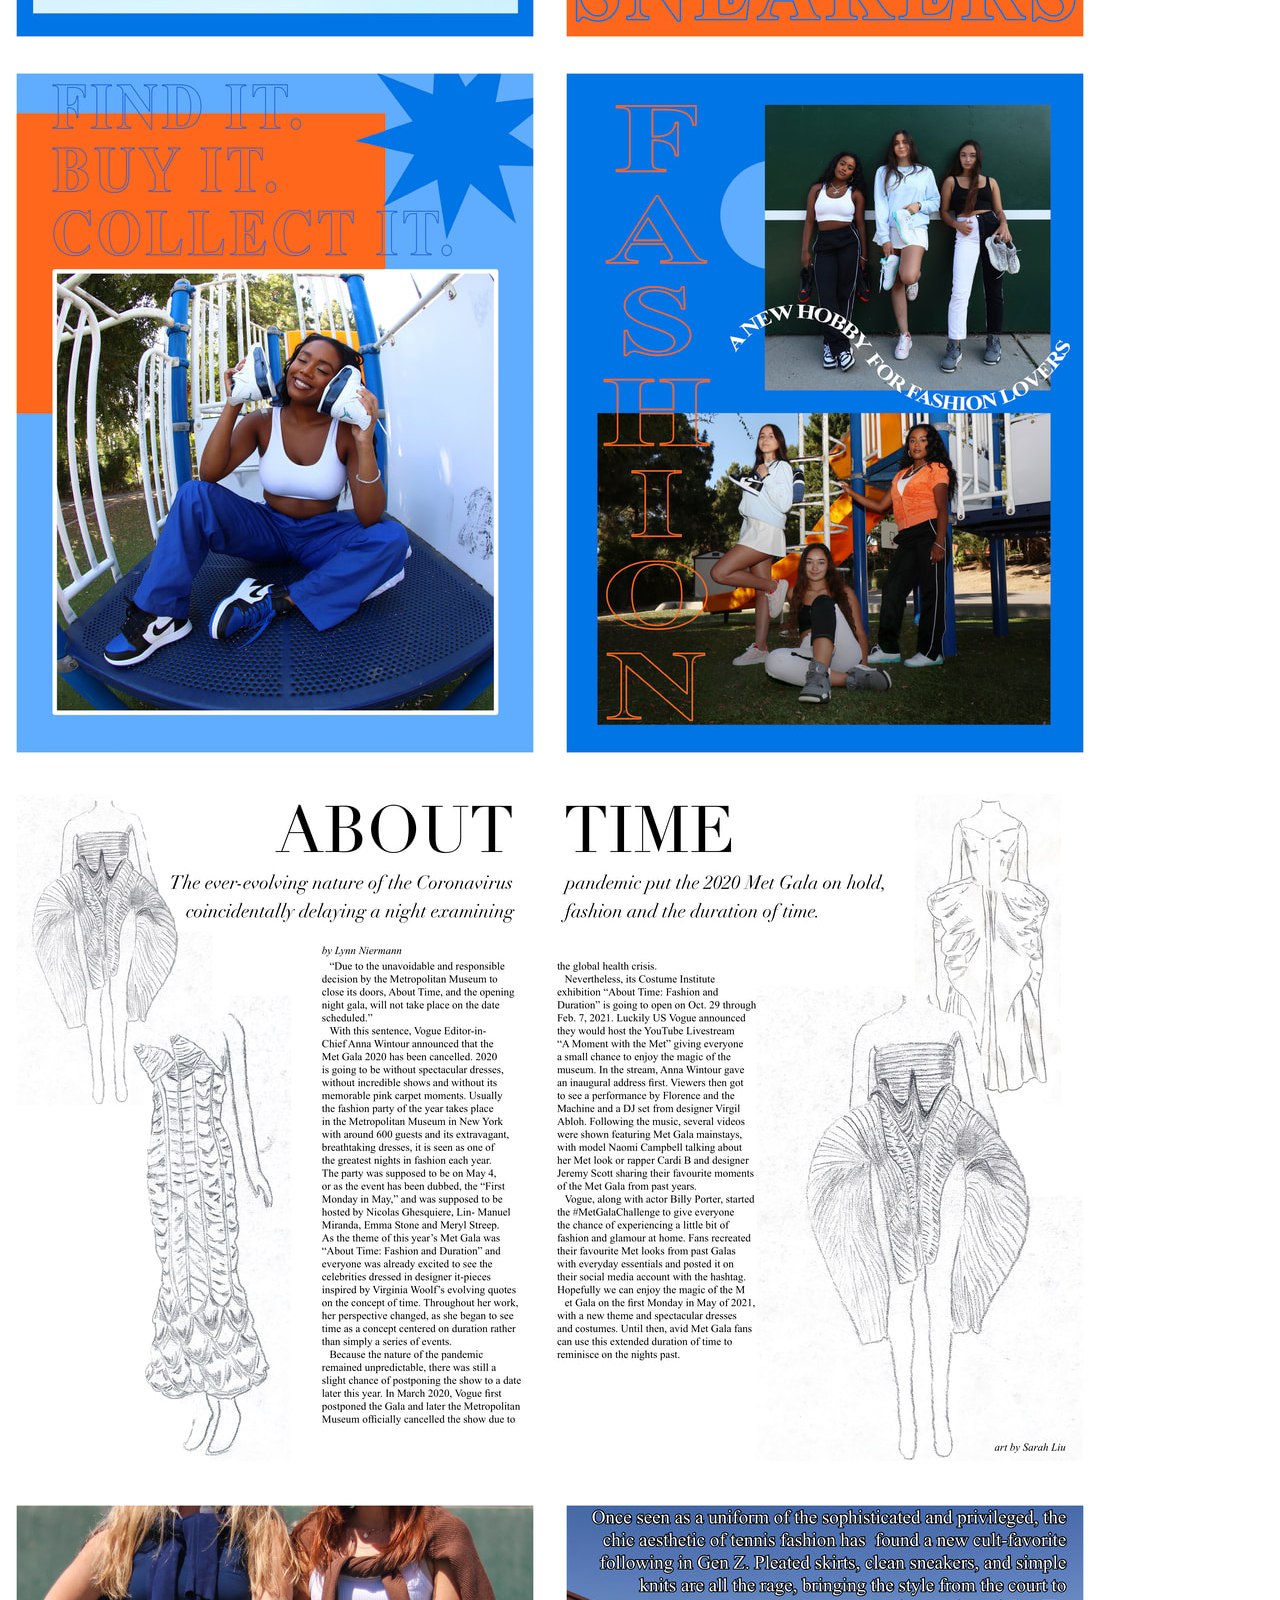
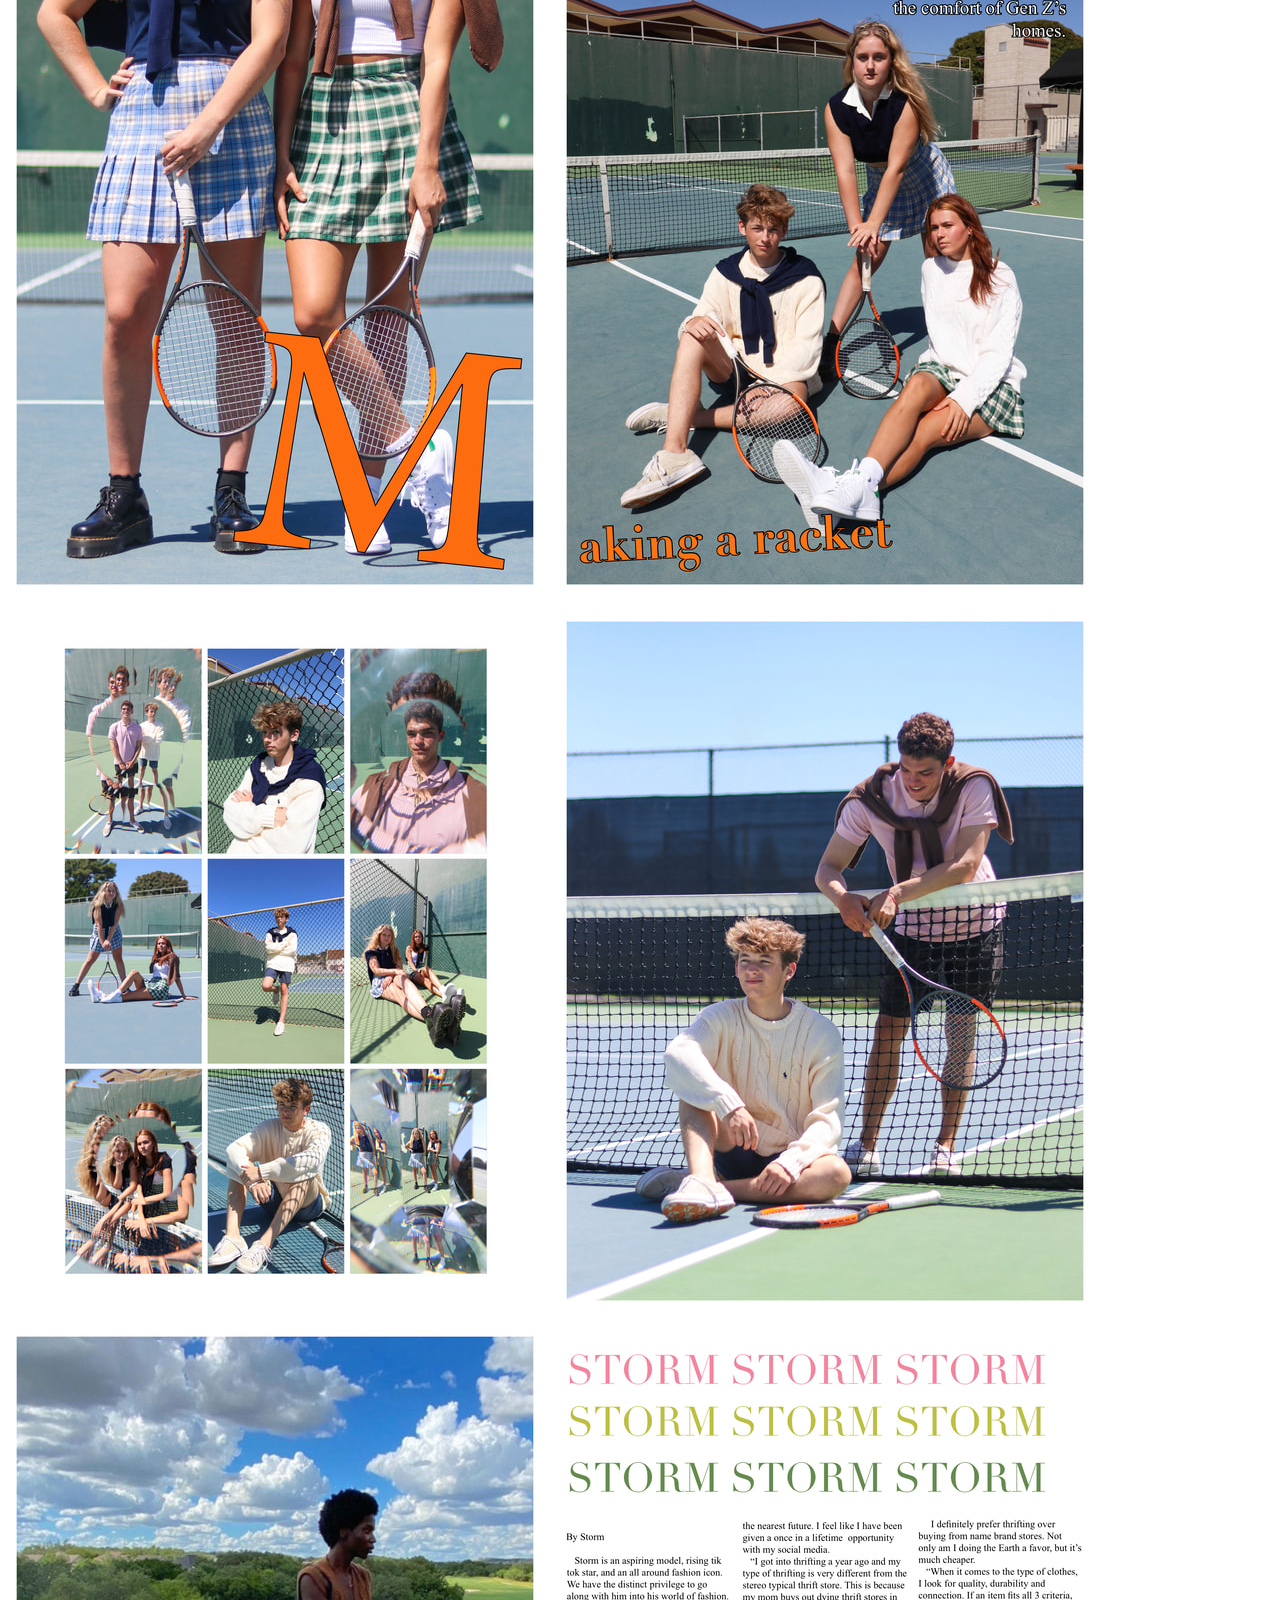
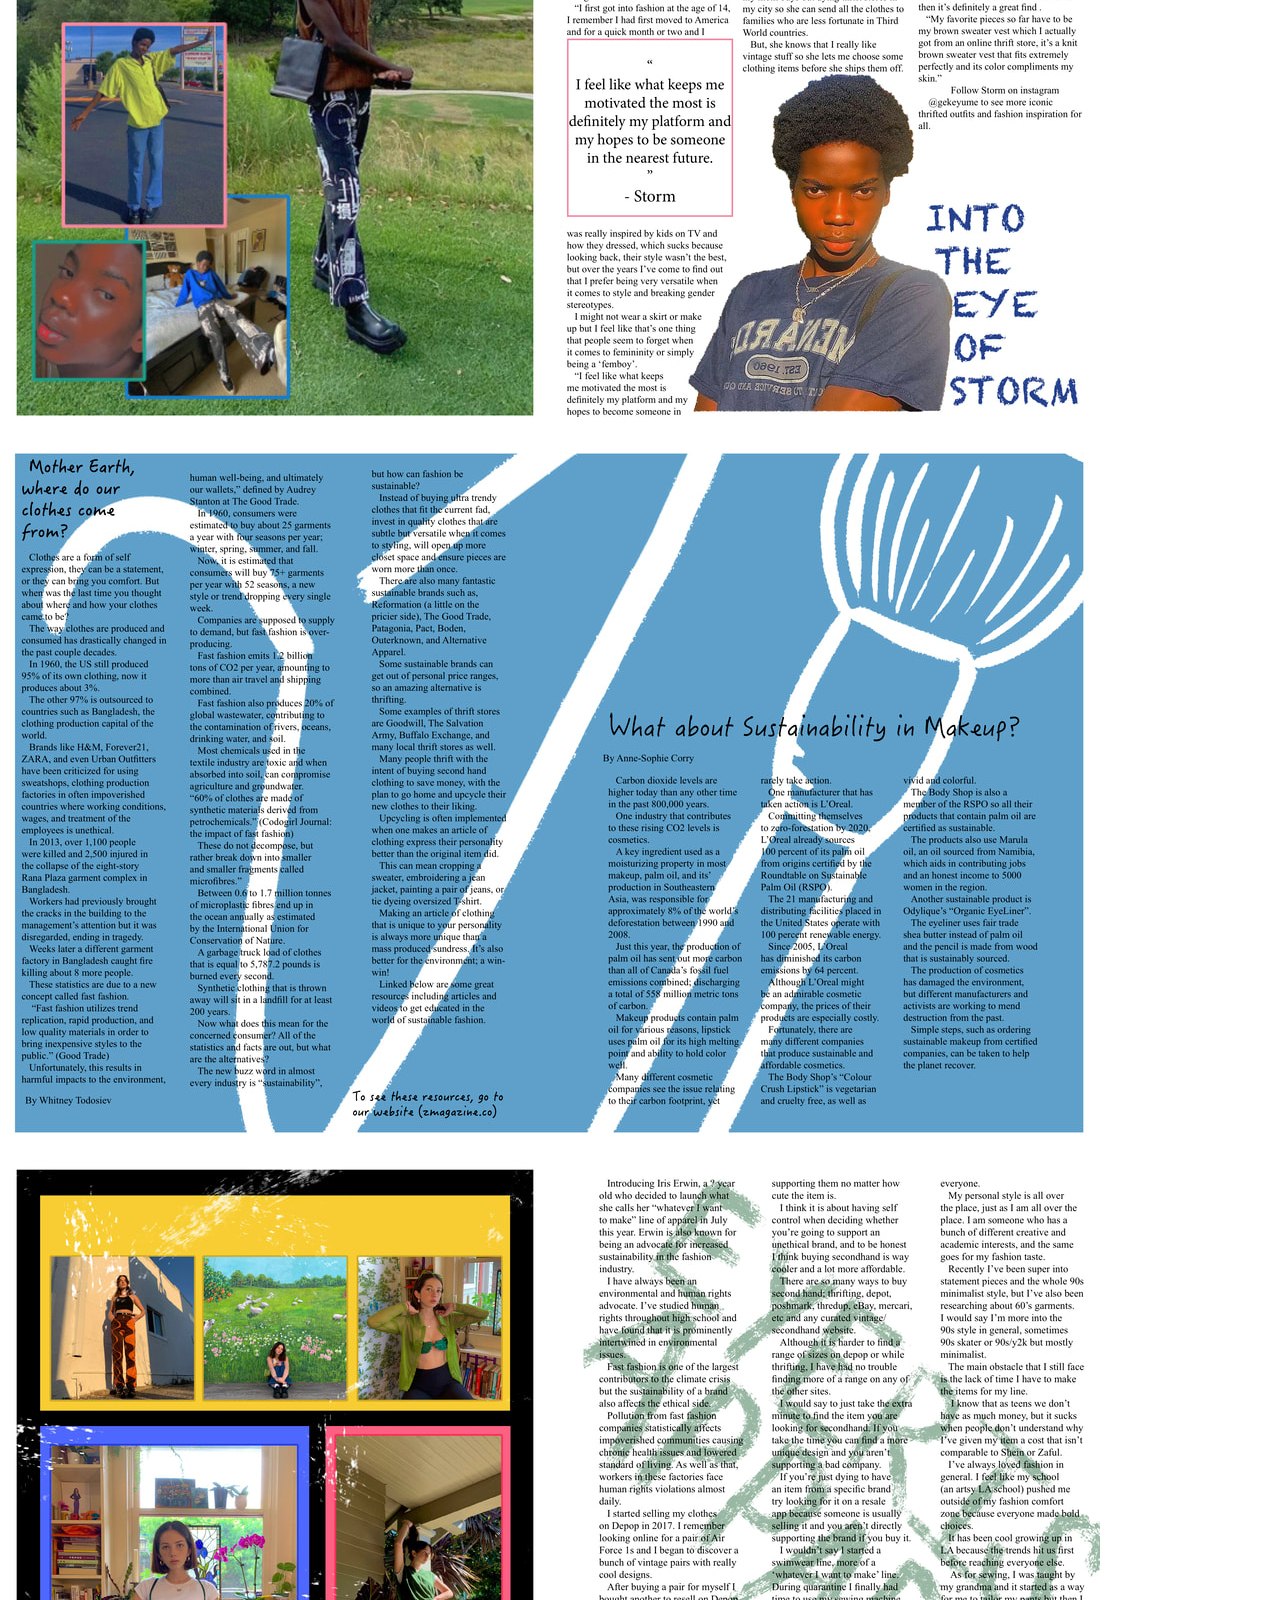
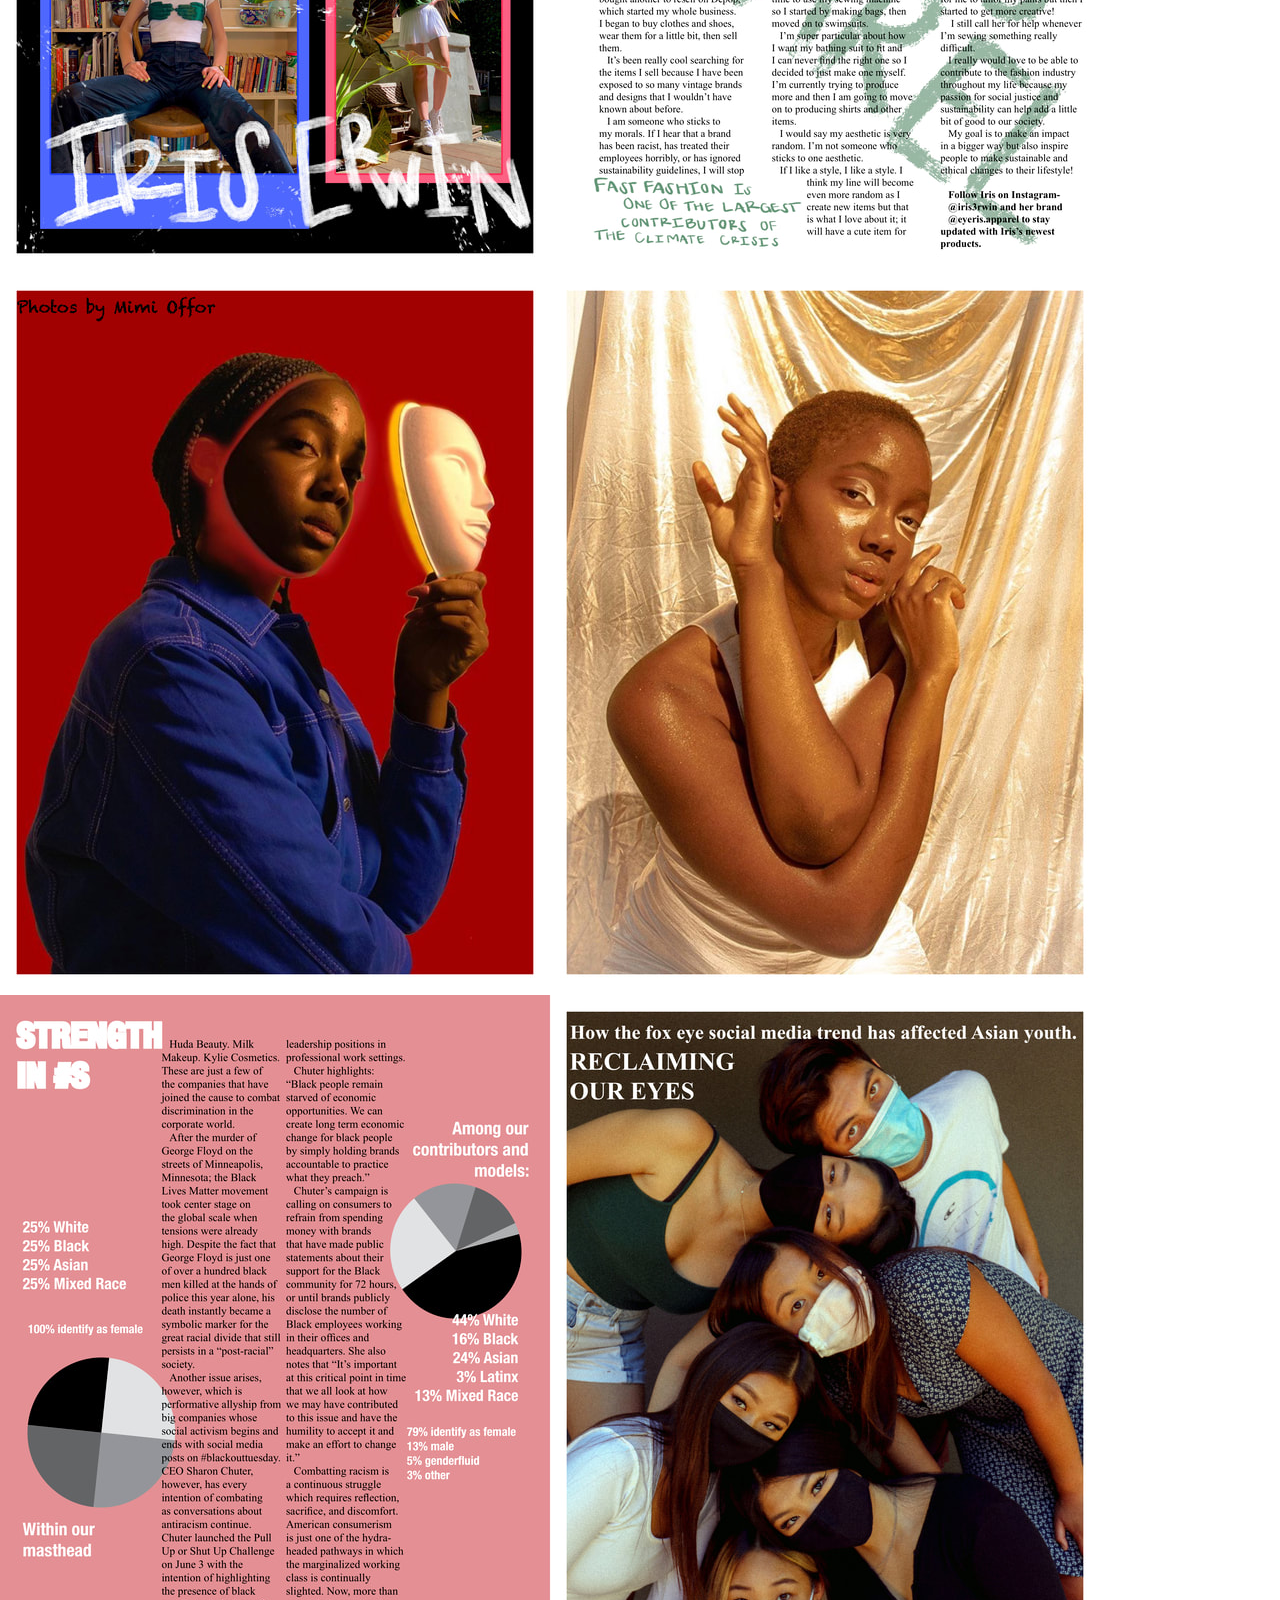
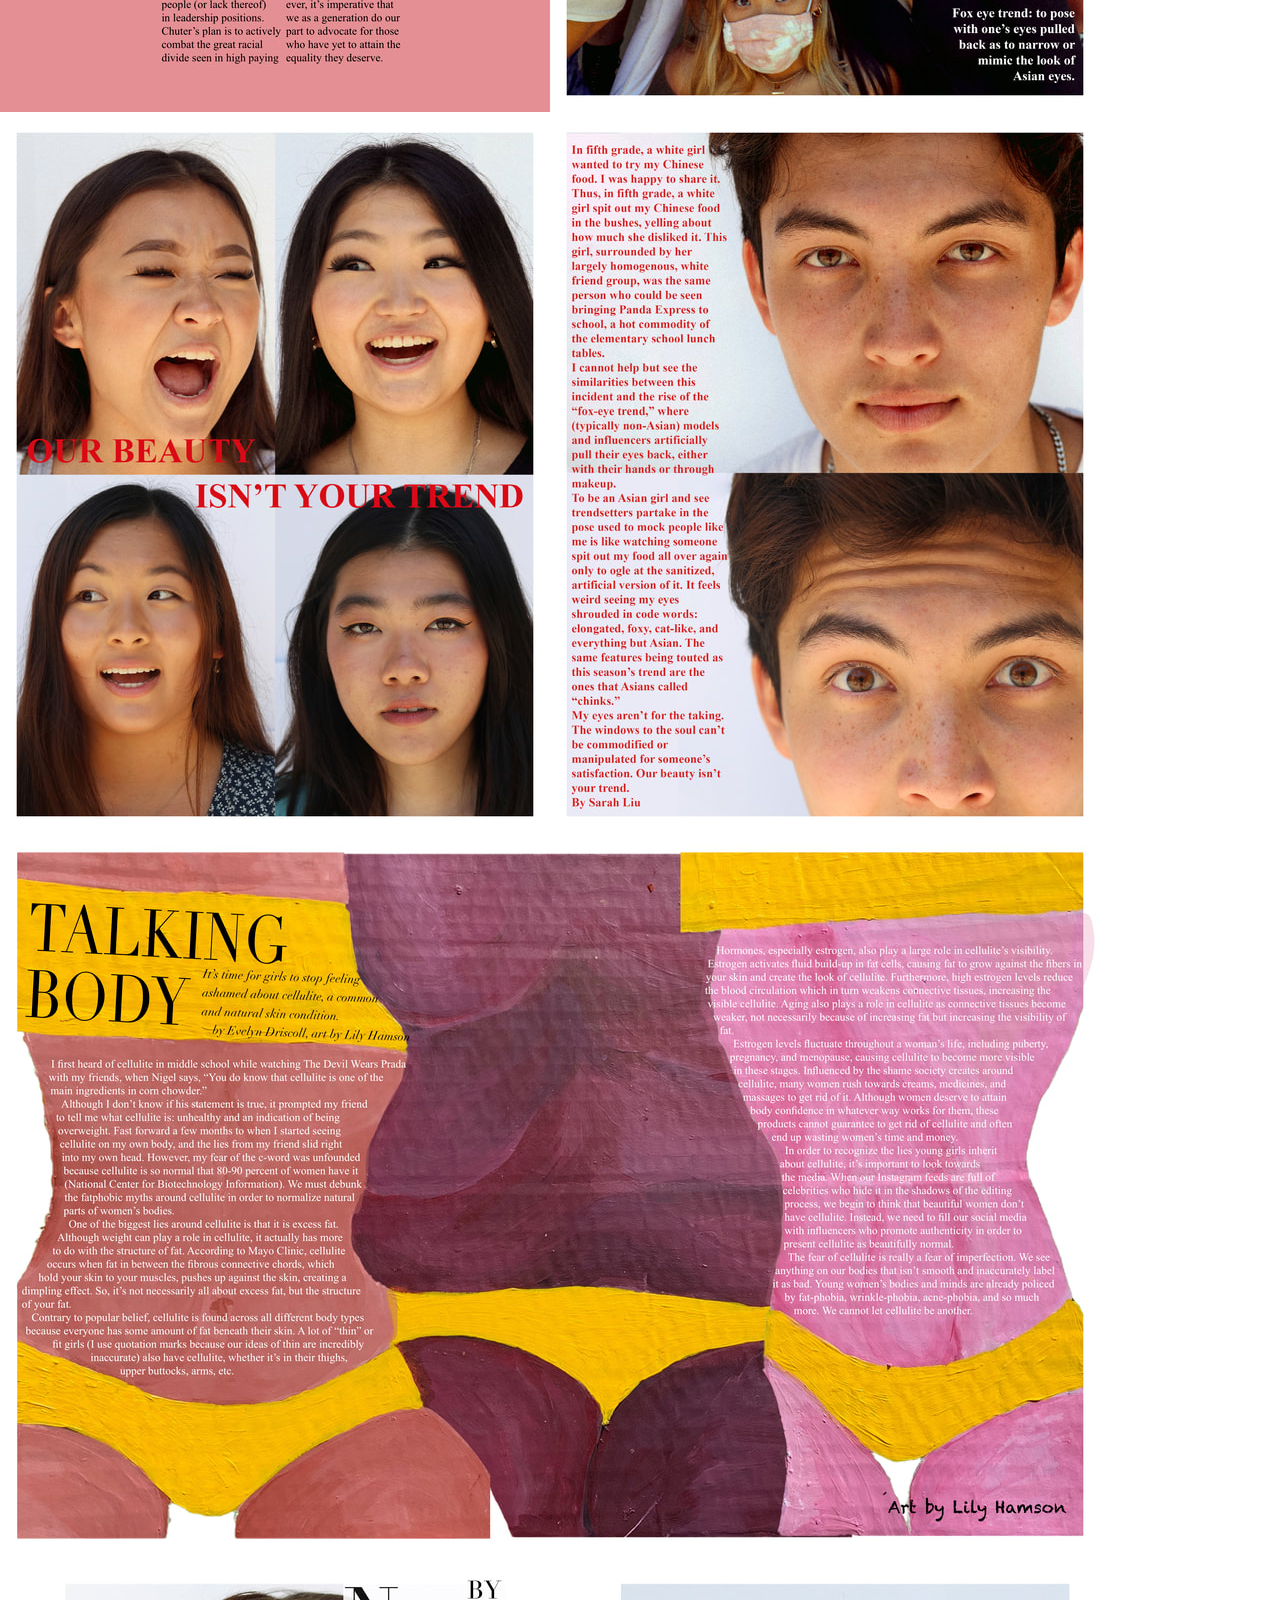
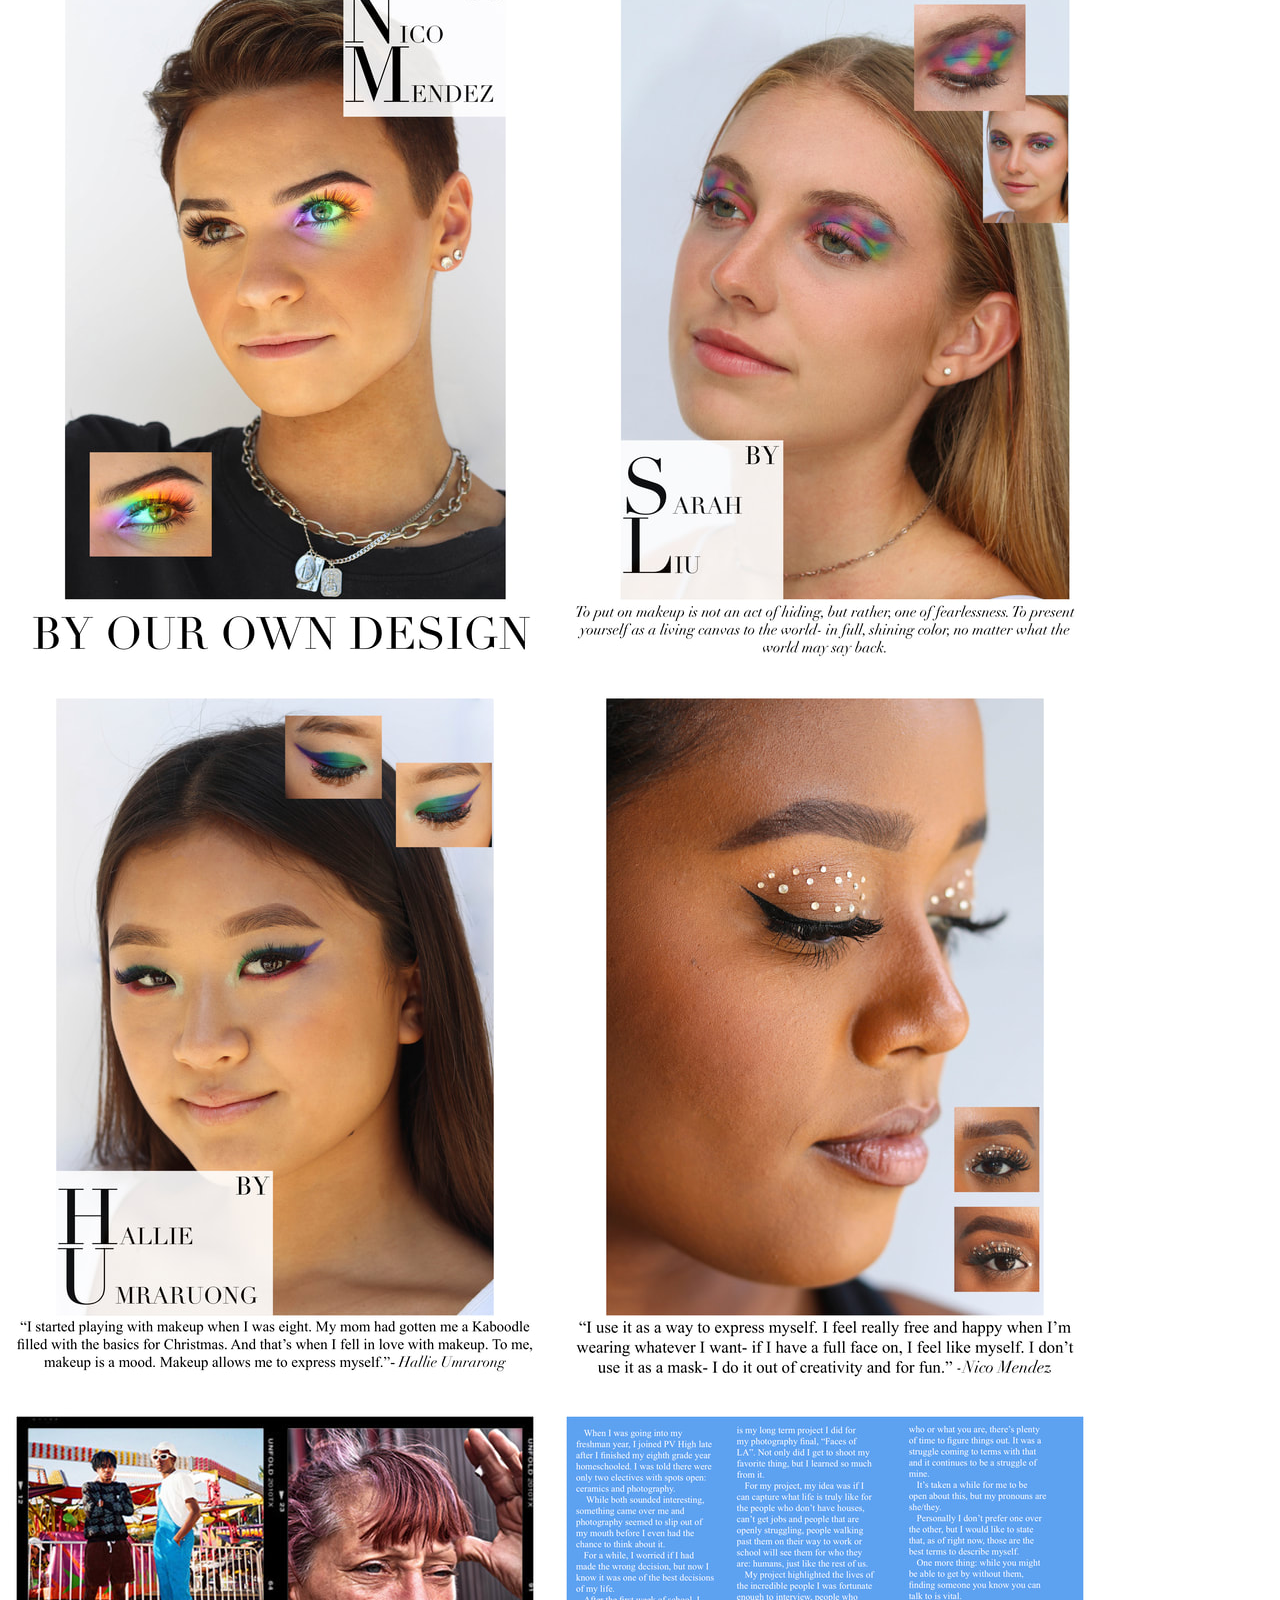
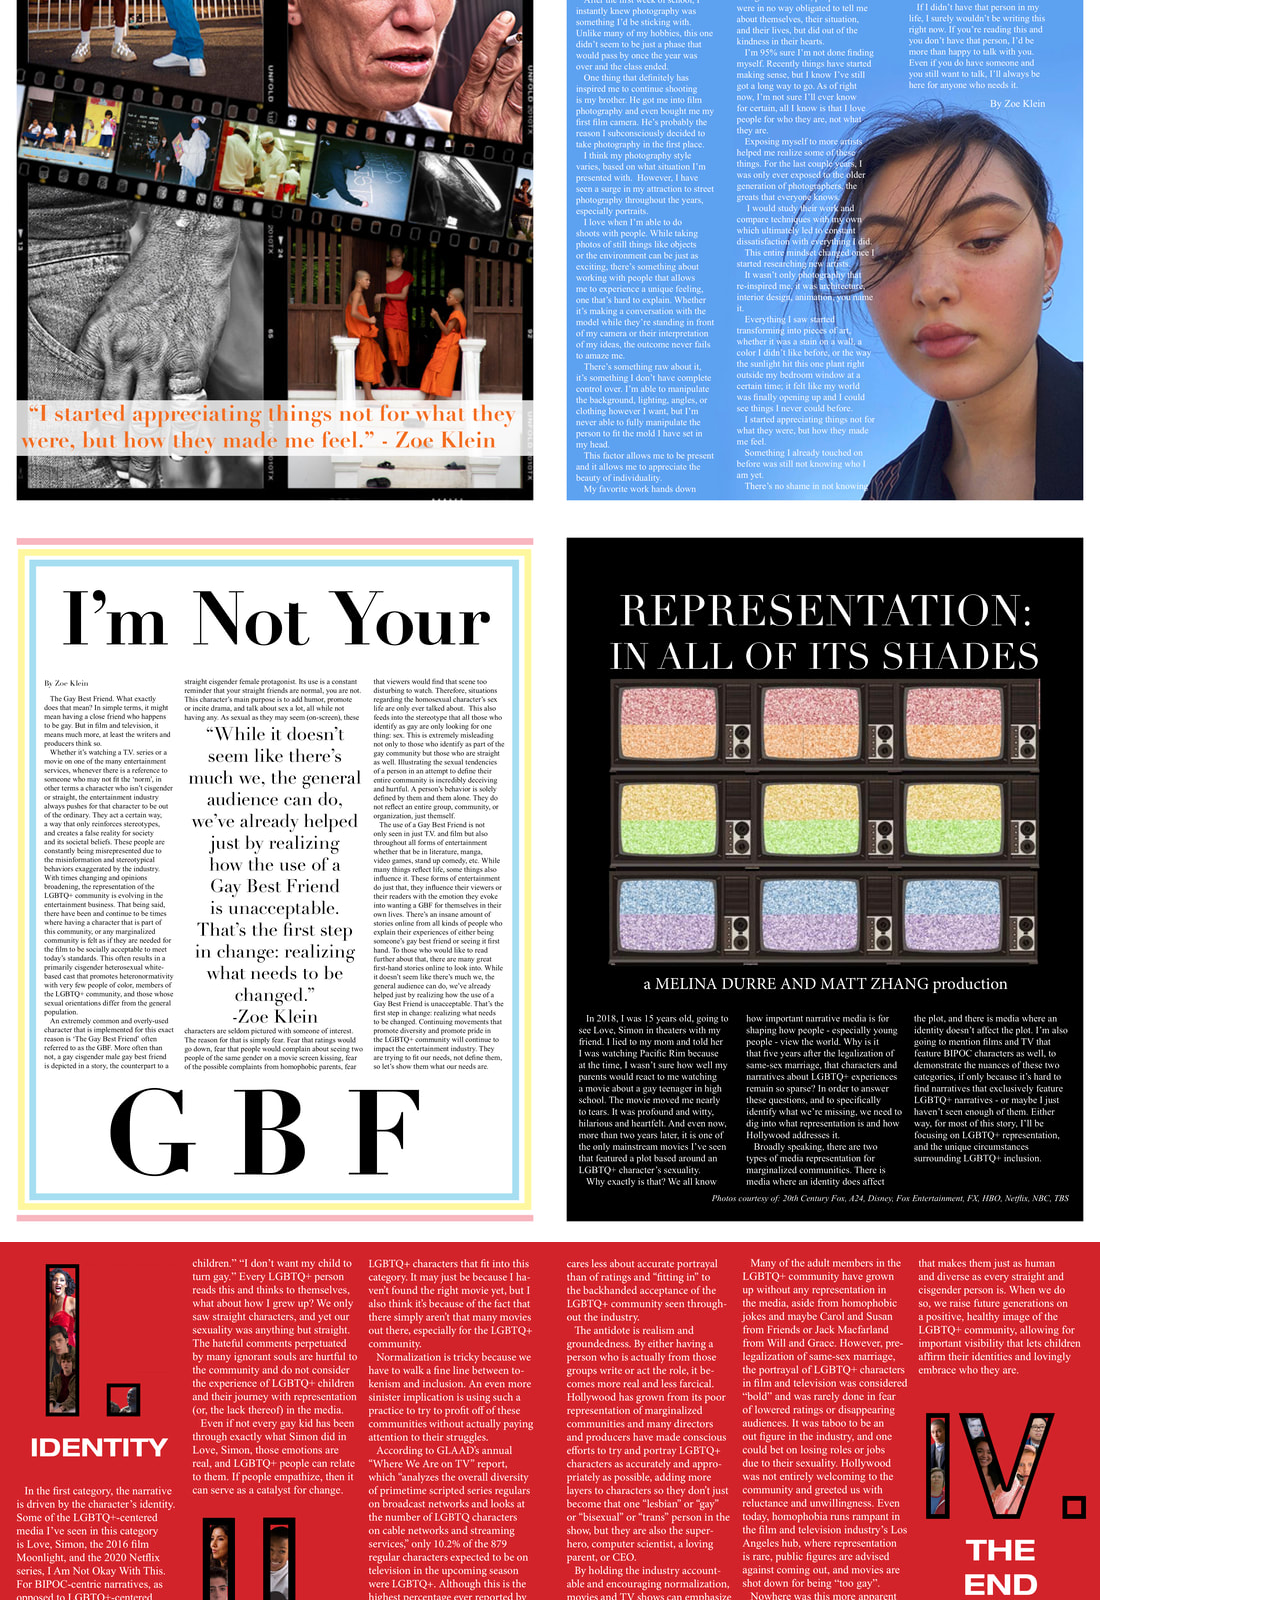
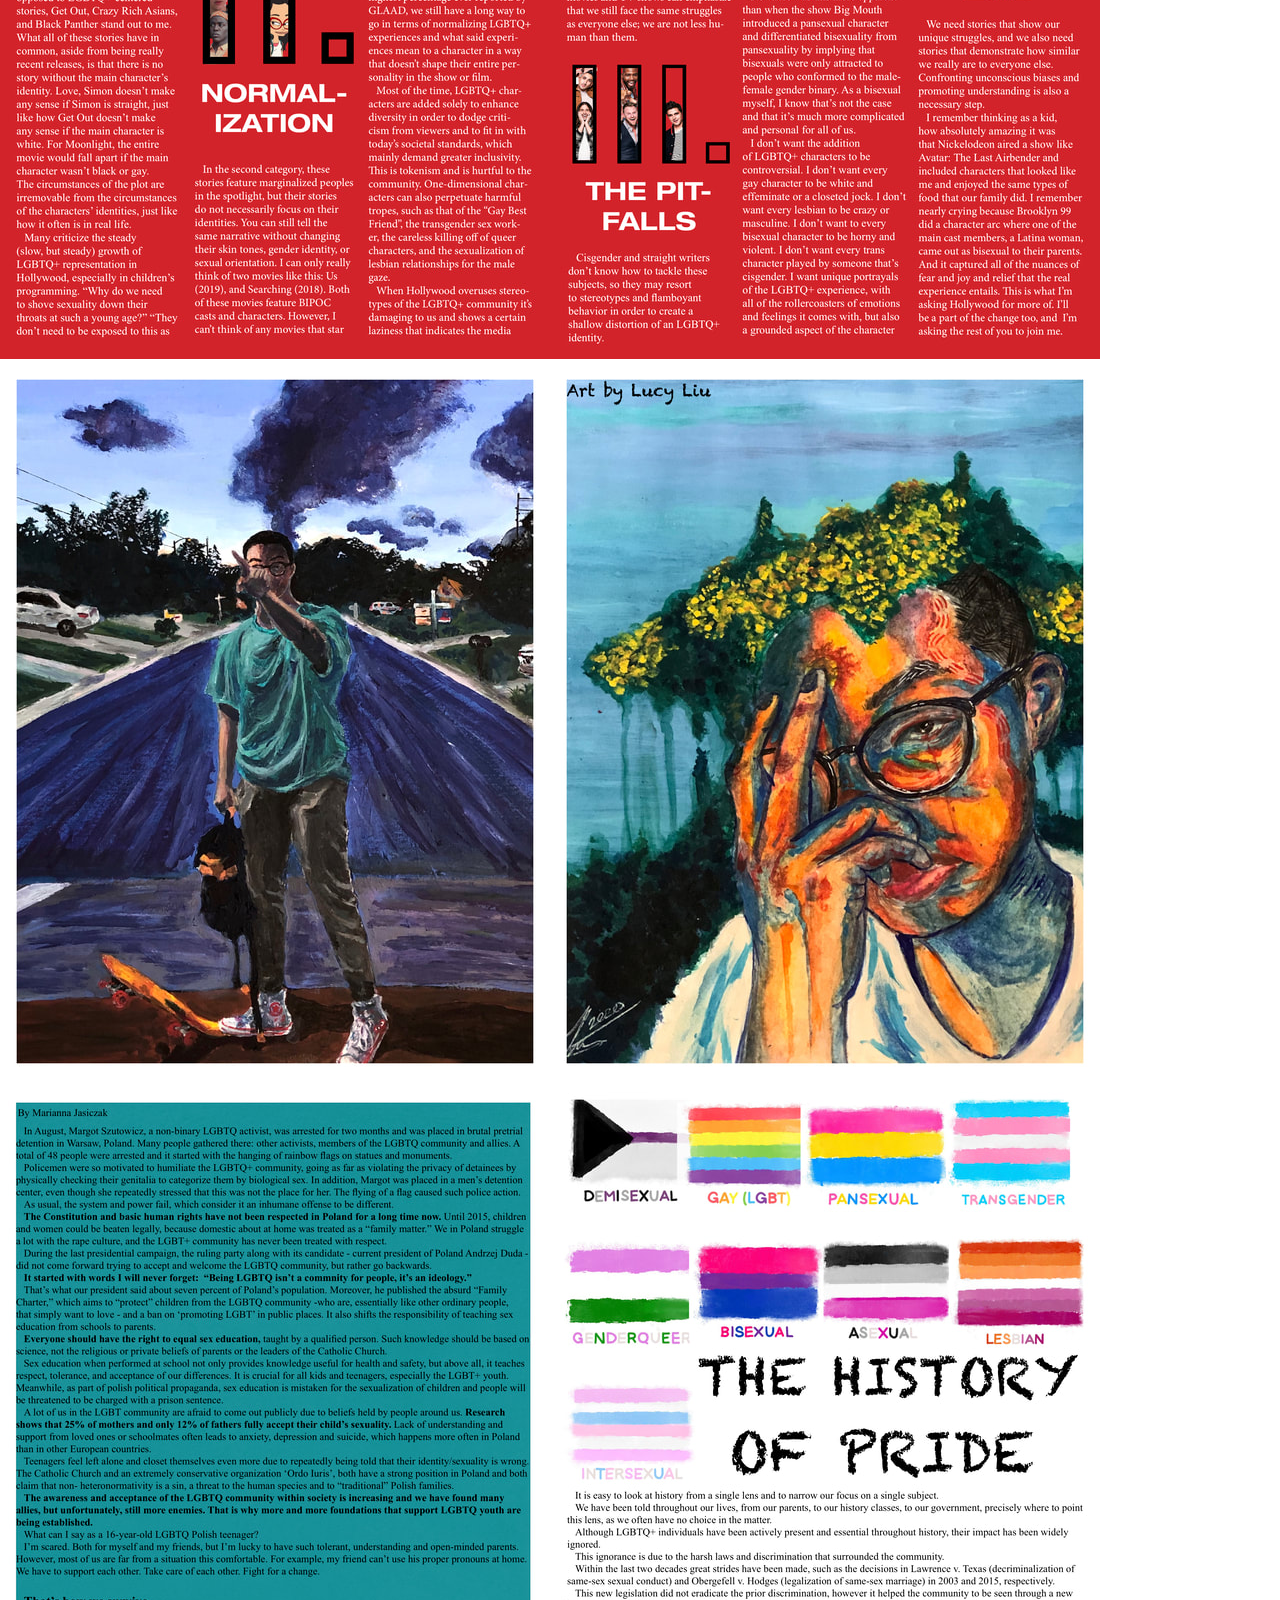
<file: issue2.html>
<!doctype html>
<html lang="en">
  <head>
    <meta charset="utf-8">
    <meta name="viewport" content="width=device-width, initial-scale=1">
    <link href="https://cdn.jsdelivr.net/npm/bootstrap@5.0.2/dist/css/bootstrap.min.css" rel="stylesheet" integrity="sha384-EVSTQN3/azprG1Anm3QDgpJLIm9Nao0Yz1ztcQTwFspd3yD65VohhpuuCOmLASjC" crossorigin="anonymous">
    <link rel="stylesheet" href="styles.css" />
    <link rel="preconnect" href="https://fonts.googleapis.com"> 
    <link rel="preconnect" href="https://fonts.gstatic.com" crossorigin> 
    <link href="https://fonts.googleapis.com/css2?family=Playfair+Display:ital,wght@0,500;0,600;1,600&family=Roboto+Condensed&display=swap" rel="stylesheet">
    <title>Z MAGAZINE</title>
  </head>
  <body>
    <div class="row">
         <img class= "title" src="img/Z-mag-logo.png" alt="Z magazine">
    </div>
    <div class="navigaton">
        <nav class="navbar navbar-expand-sm navbar-light bg-light">
            <div class="container-fluid">
          
              <button class="navbar-toggler" type="button" data-bs-toggle="collapse" data-bs-target="#navbarWithDropdown" aria-controls="navbarWithDropdown" aria-expanded="false" aria-label="Toggle navigation">
                <span class="navbar-toggler-icon"></span>
              </button>
              <div class="collapse navbar-collapse show" id="navbarWithDropdown">
                <ul class="navbar-nav">
                  <li class="nav-item">
                    <a class="nav-link active" aria-current="page" href="index.html">HOME</a>
                  </li>
                  <li class="nav-item">
                    <a class="nav-link" href="blog.html">BLOG</a>
                  </li>
                  <li class="nav-item dropdown">
                    <a class="nav-link dropdown-toggle" href="issues.html" id="navbarDropdownMenuLink" role="button" data-bs-toggle="dropdown" aria-expanded="false">
                      ISSUES
                    </a>
                    <ul class="dropdown-menu" aria-labelledby="navbarDropdownMenuLink">
                      <li><a class="dropdown-item" href="issue3.html">ISSUE 3</a></li>
                      <li><a class="dropdown-item" href="issue2.html">ISSUE 2</a></li>
                      <li><a class="dropdown-item" href="issue1.html">ISSUE 1</a></li>
                    </ul>
                  </li>
                  <li class="nav-item">
                    <a class="nav-link" href="aboutus.html">ABOUT US</a>
                  </li>
                </ul>
              </div>
            </div>
          </nav>
    </div>
<div class="container">
        <div class="row">
            <div class="col-12">
                <div class="mag-page-single">
                <img class="mag-pages" src="img/issue2/covernew_orig.jpg">
                </div>
                <img class="mag-pages" src="img/issue2/pledge_orig.jpg">
                <img class="mag-pages" src="img/issue2/spread 2_orig.jpg">
                <img class="mag-pages" src="img/issue2/spread-3_orig.jpg">
                <img class="mag-pages" src="img/issue2/spread-4_orig.jpg">
                <img class="mag-pages" src="img/issue2/spread-5_orig.jpg">
                <img class="mag-pages" src="img/issue2/spread-5.1_orig.jpg">
                <img class="mag-pages" src="img/issue2/spread-5.2_orig.jpg">
                <img class="mag-pages" src="img/issue2/spread-5.3_orig.jpg">
                <img class="mag-pages" src="img/issue2/spread-5.4_orig.jpg">
                <img class="mag-pages" src="img/issue2/spread-6_orig.jpg">
                <img class="mag-pages" src="img/issue2/spread-7_orig.jpg">
                <img class="mag-pages" src="img/issue2/spread-8_orig.jpg">
                <img class="mag-pages" src="img/issue2/spread-9_orig.jpg">
                <img class="mag-pages" src="img/issue2/spread-10_orig.jpg">
                <img class="mag-pages" src="img/issue2/spread-11_orig.jpg">
                <img class="mag-pages" src="img/issue2/spread-12_orig.jpg">
                <img class="mag-pages" src="img/issue2/spread-13_orig.jpg">
                <img class="mag-pages" src="img/issue2/spread-14_orig.jpg">
                <img class="mag-pages" src="img/issue2/spread-15_orig.jpg">
                <img class="mag-pages" src="img/issue2/spread-16_orig.jpg">
                <img class="mag-pages" src="img/issue2/spread-17_orig.jpg">
                <img class="mag-pages" src="img/issue2/spread-18_orig.jpg">
                <img class="mag-pages" src="img/issue2/spread-19_orig.jpg">
                <img class="mag-pages" src="img/issue2/spread-19.1_orig.jpg">
                <img class="mag-pages" src="img/issue2/spread-21_orig.jpg">
                <img class="mag-pages" src="img/issue2/spread-22_orig.jpg">
                <img class="mag-pages" src="img/issue2/spread-23_orig.jpg">
                <img class="mag-pages" src="img/issue2/spread-24_orig.jpg">
                <img class="mag-pages" src="img/issue2/spread-25_orig.jpg">
                <img class="mag-pages" src="img/issue2/spread-26_orig.jpg">
                <img class="mag-pages" src="img/issue2/spread-26.1_orig.jpg">
                <img class="mag-pages" src="img/issue2/spread-26.2_orig.jpg">
                <img class="mag-pages" src="img/issue2/spread-26.3_orig.jpg">
                <img class="mag-pages" src="img/issue2/spread-29_orig.jpg">
                <img class="mag-pages" src="img/issue2/spread-30_orig.jpg">
                <img class="mag-pages" src="img/issue2/spread-31_orig.jpg">
                <img class="mag-pages" src="img/issue2/spread-32_orig.jpg">
                <img class="mag-pages" src="img/issue2/spreads-33_orig.jpg">
                <div class="mag-page-single">
                <img class="mag-pages"src="img/issue2/zbackcover_orig.jpg">
                </div>
            </div>
        </div>
    </div>
    <div id="footer" class="row">
        <div class="col-3">
       <img class="logo" src="img/IMG_7100.jpg" alt="logo">
        </div>
        <div class="col-3">
            <ul class="list-unstyled">
              <li><a class="footer-items" href="contact.html">CONTACT</a></li>
              <li><a class="footer-items" href="faqs.html">FAQs</a></li>
            </ul>
        </div>
        <div class="col-3">
            <h2 class="social">SOCIAL</h2>
            <div class="icons"> 
                <img src="img/icons8-instagram-30.png">
                <img src="img/icons8-youtube-logo-30.png">
                <img src="img/icons8-tiktok-30.png">
                <img src="img/icons8-pinterest-30.png">
            </div>
        </div>
    </div>
    
          <script src="https://cdn.jsdelivr.net/npm/bootstrap@5.0.2/dist/js/bootstrap.bundle.min.js" integrity="sha384-MrcW6ZMFYlzcLA8Nl+NtUVF0sA7MsXsP1UyJoMp4YLEuNSfAP+JcXn/tWtIaxVXM" crossorigin="anonymous"></script>
      </body>
    </html>
</file>
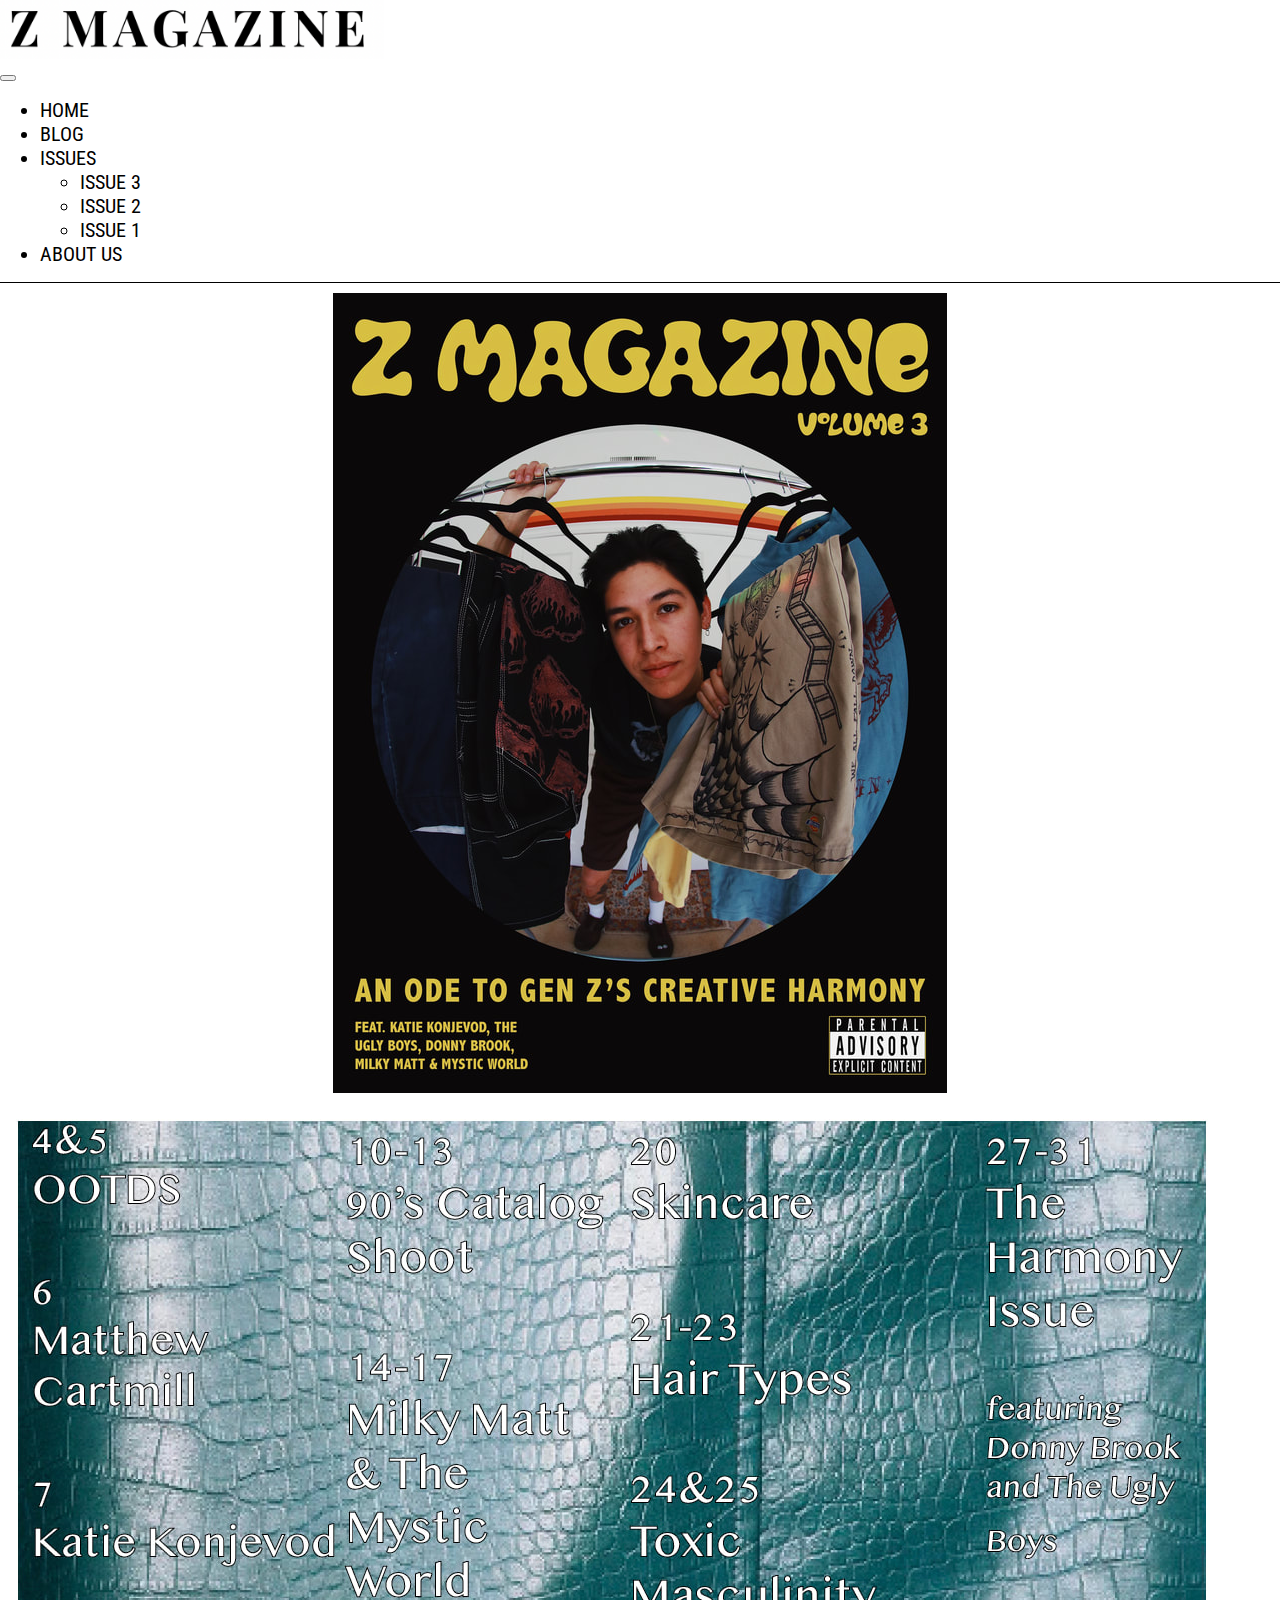
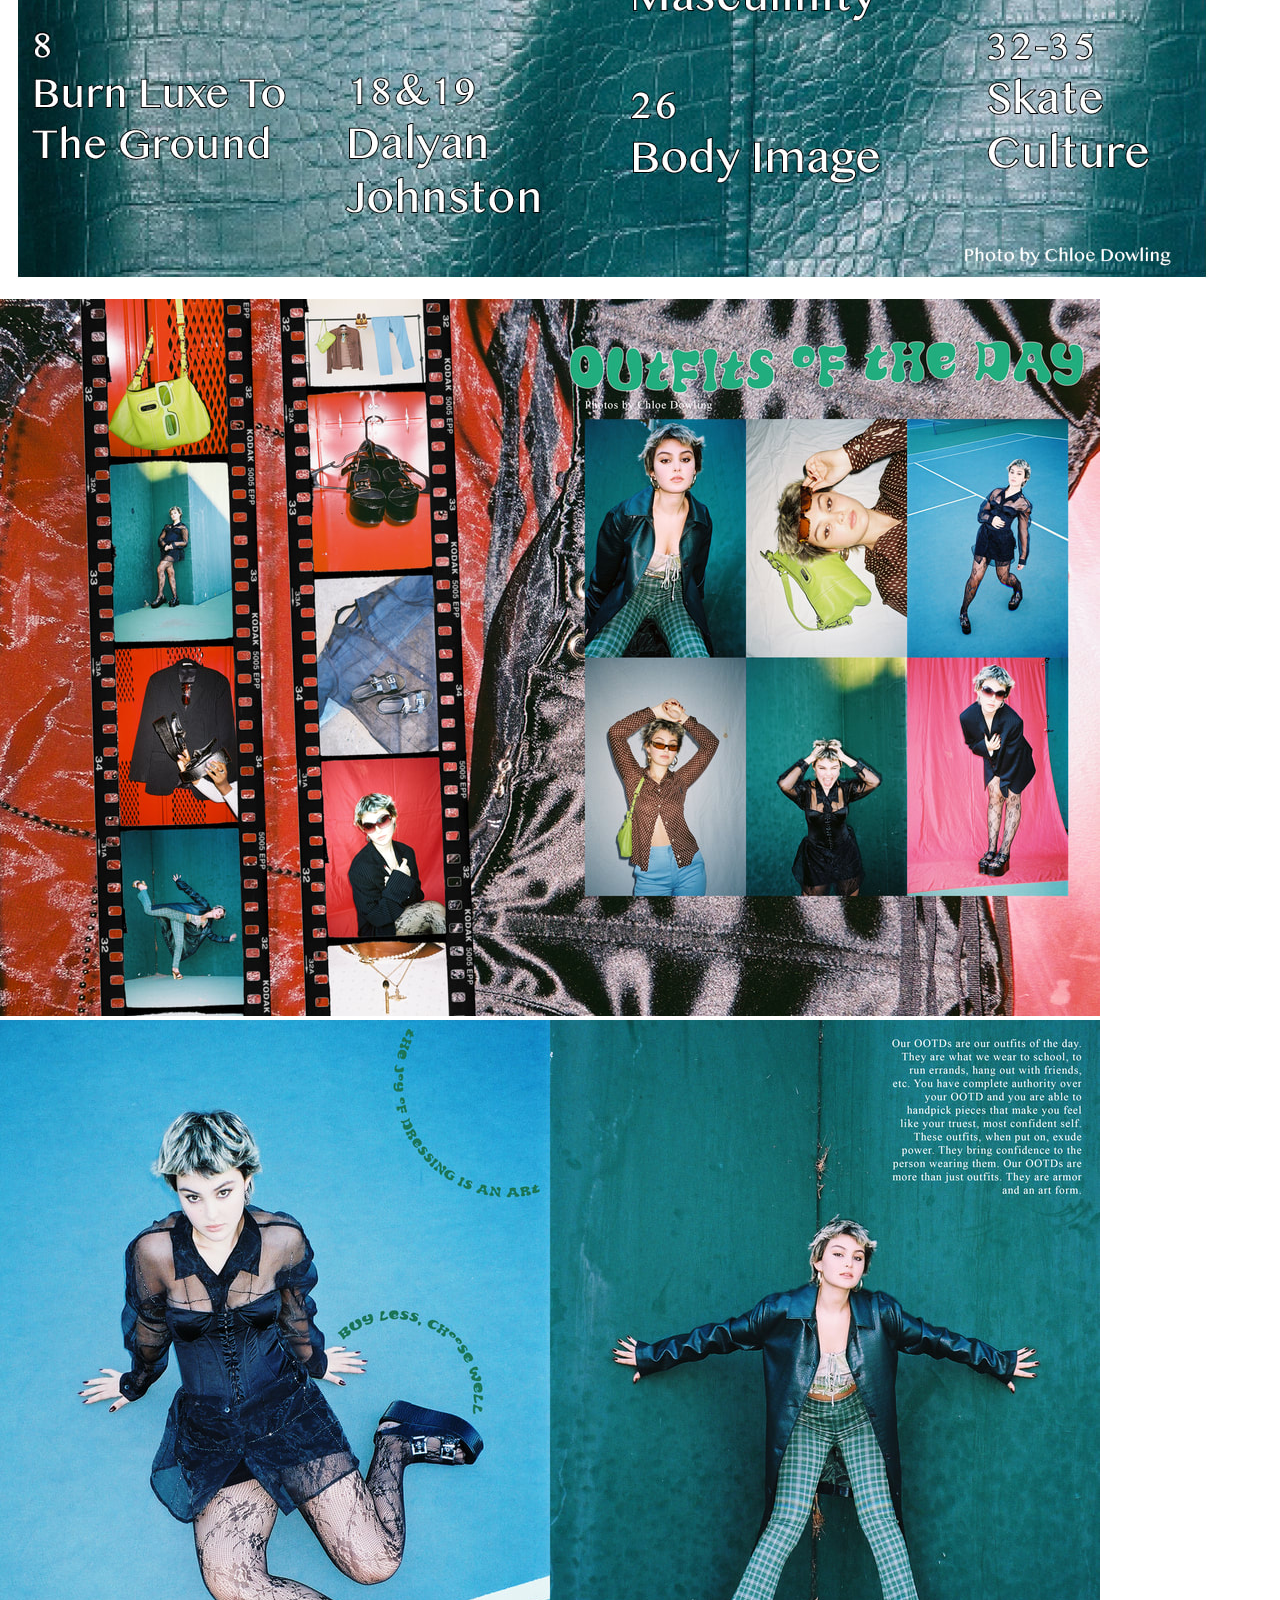
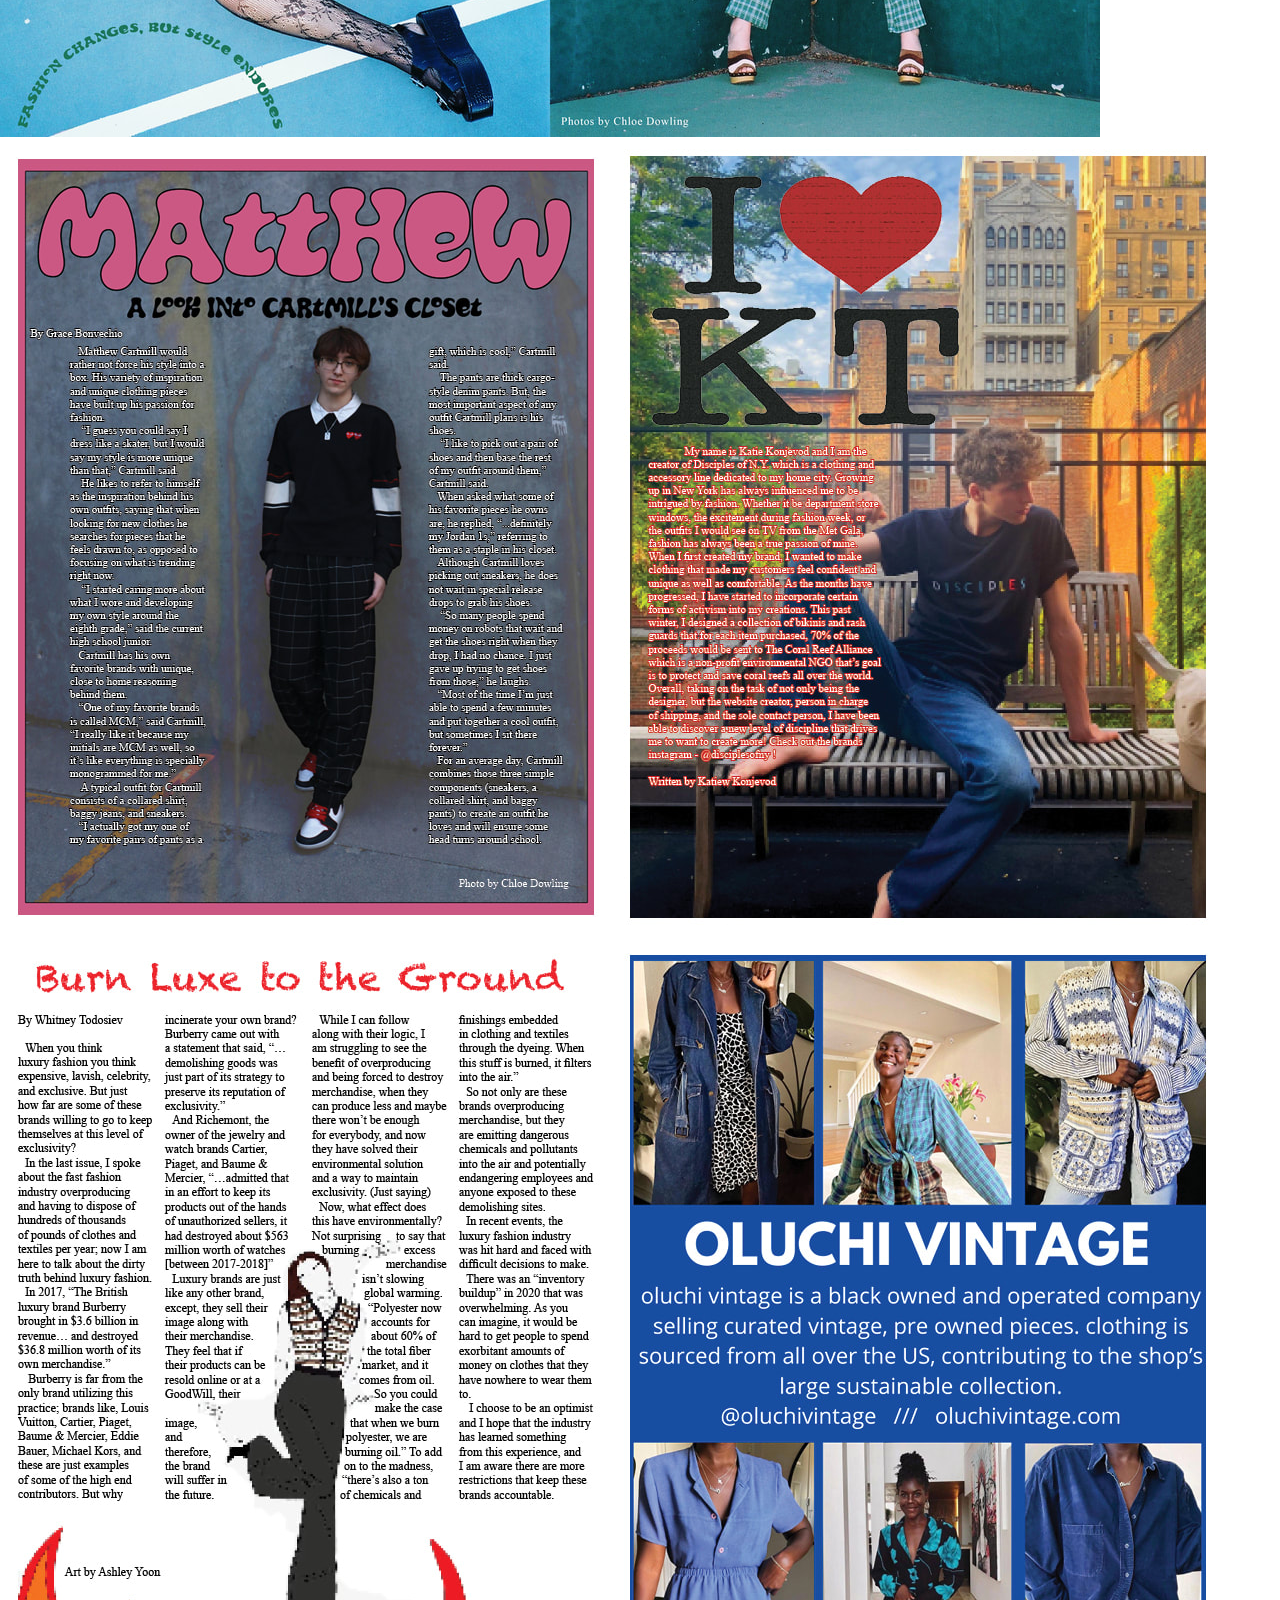
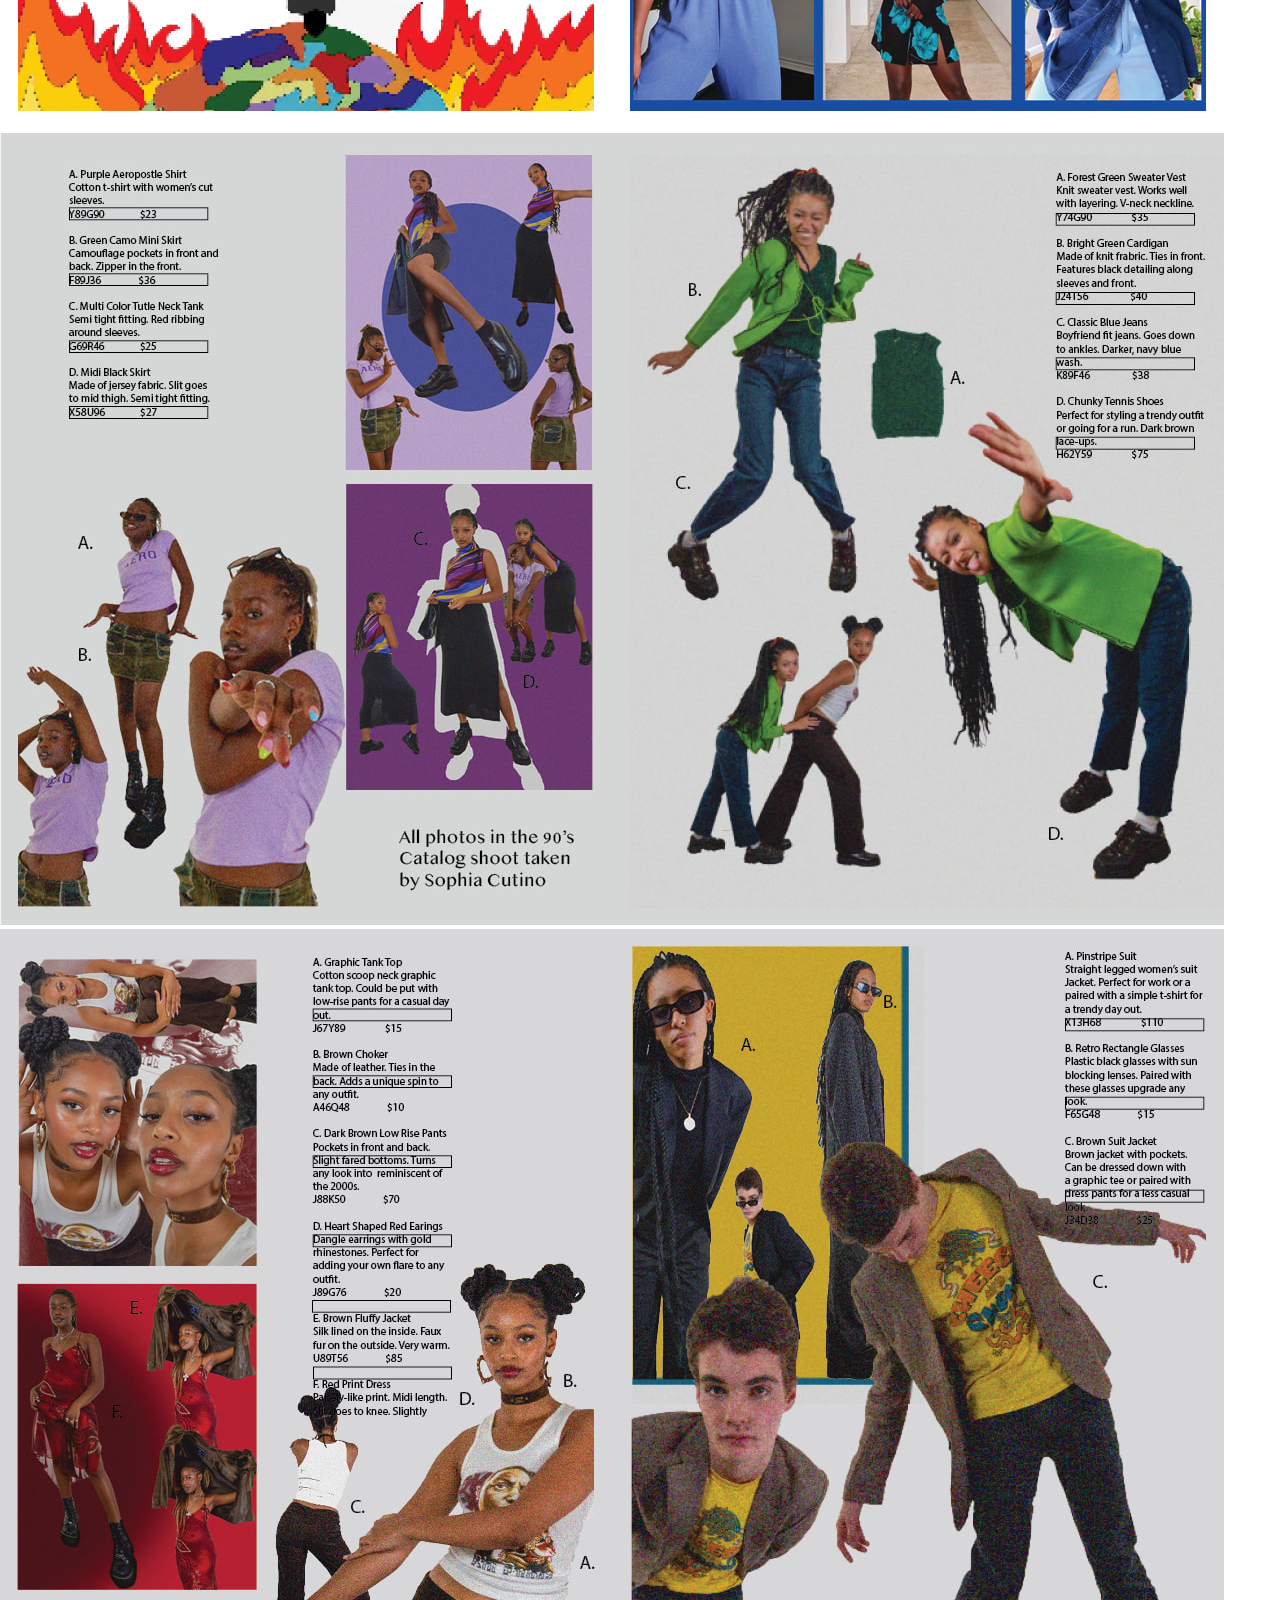
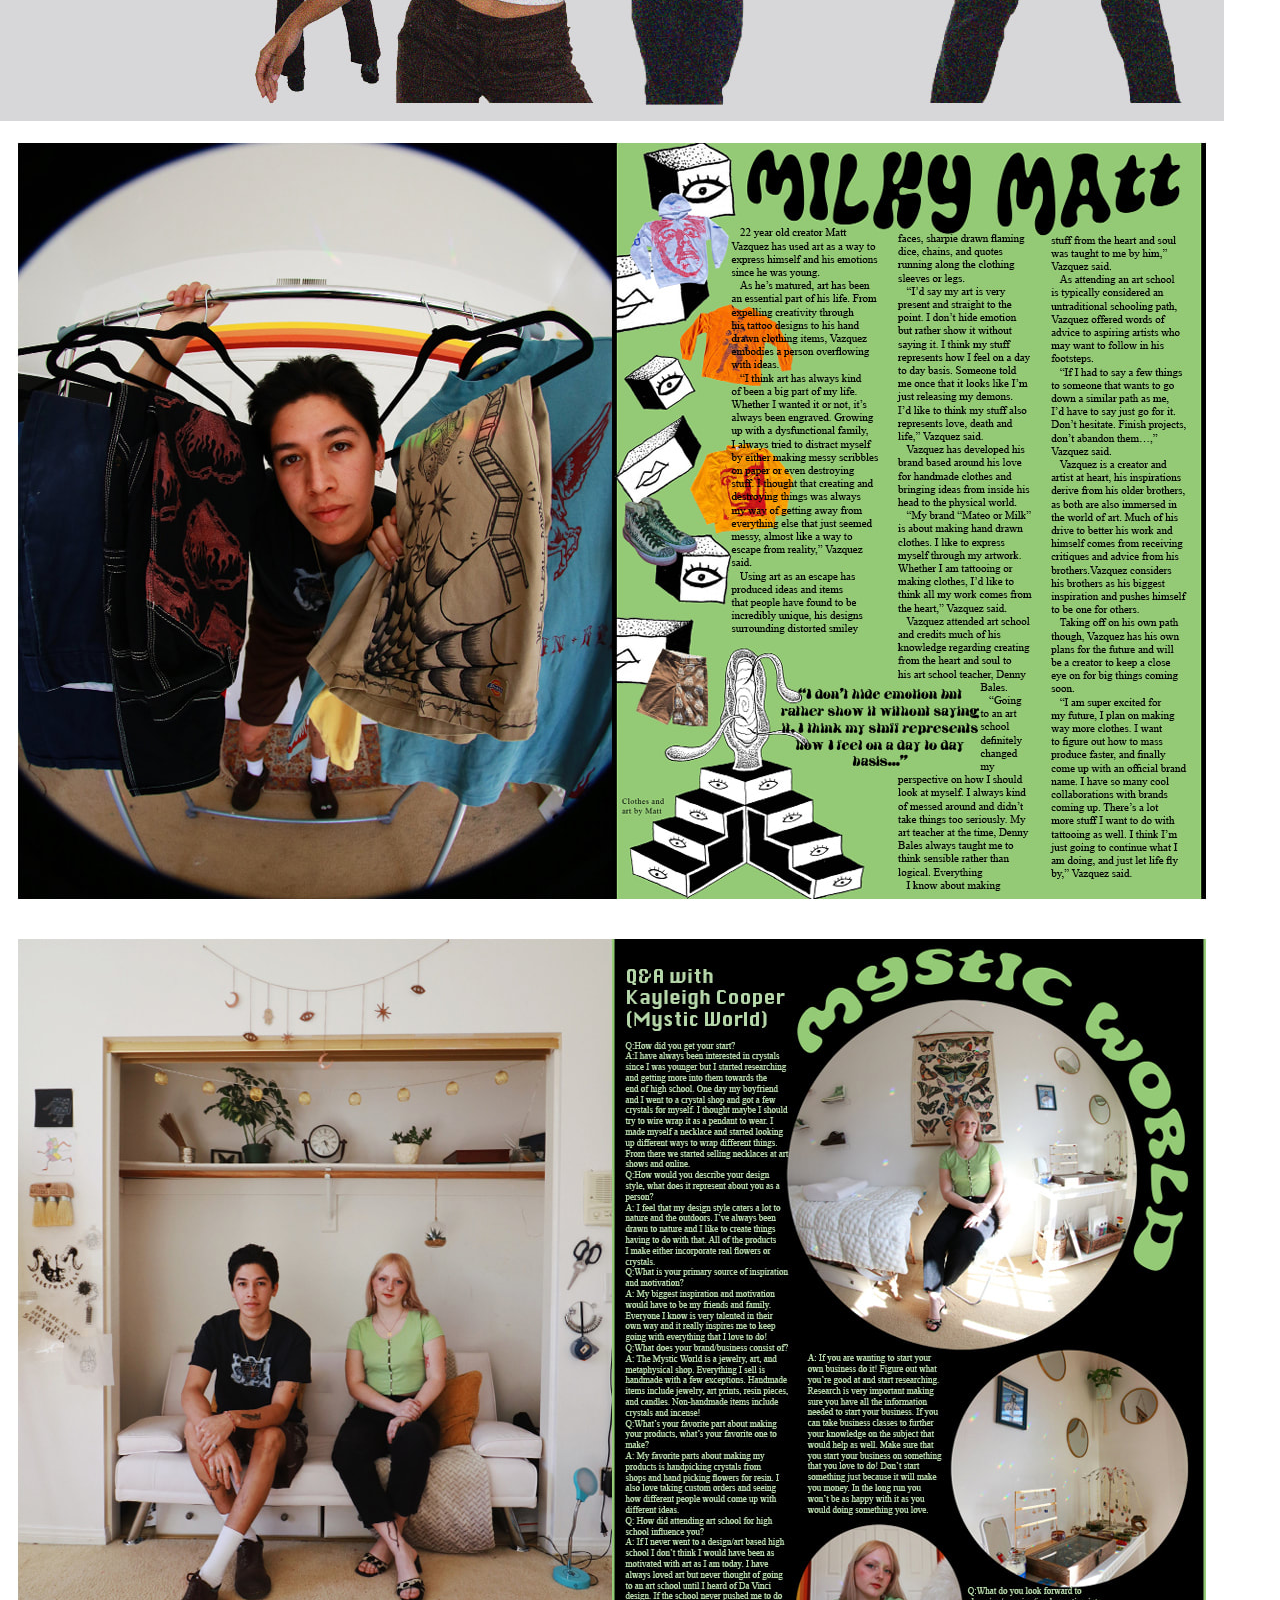
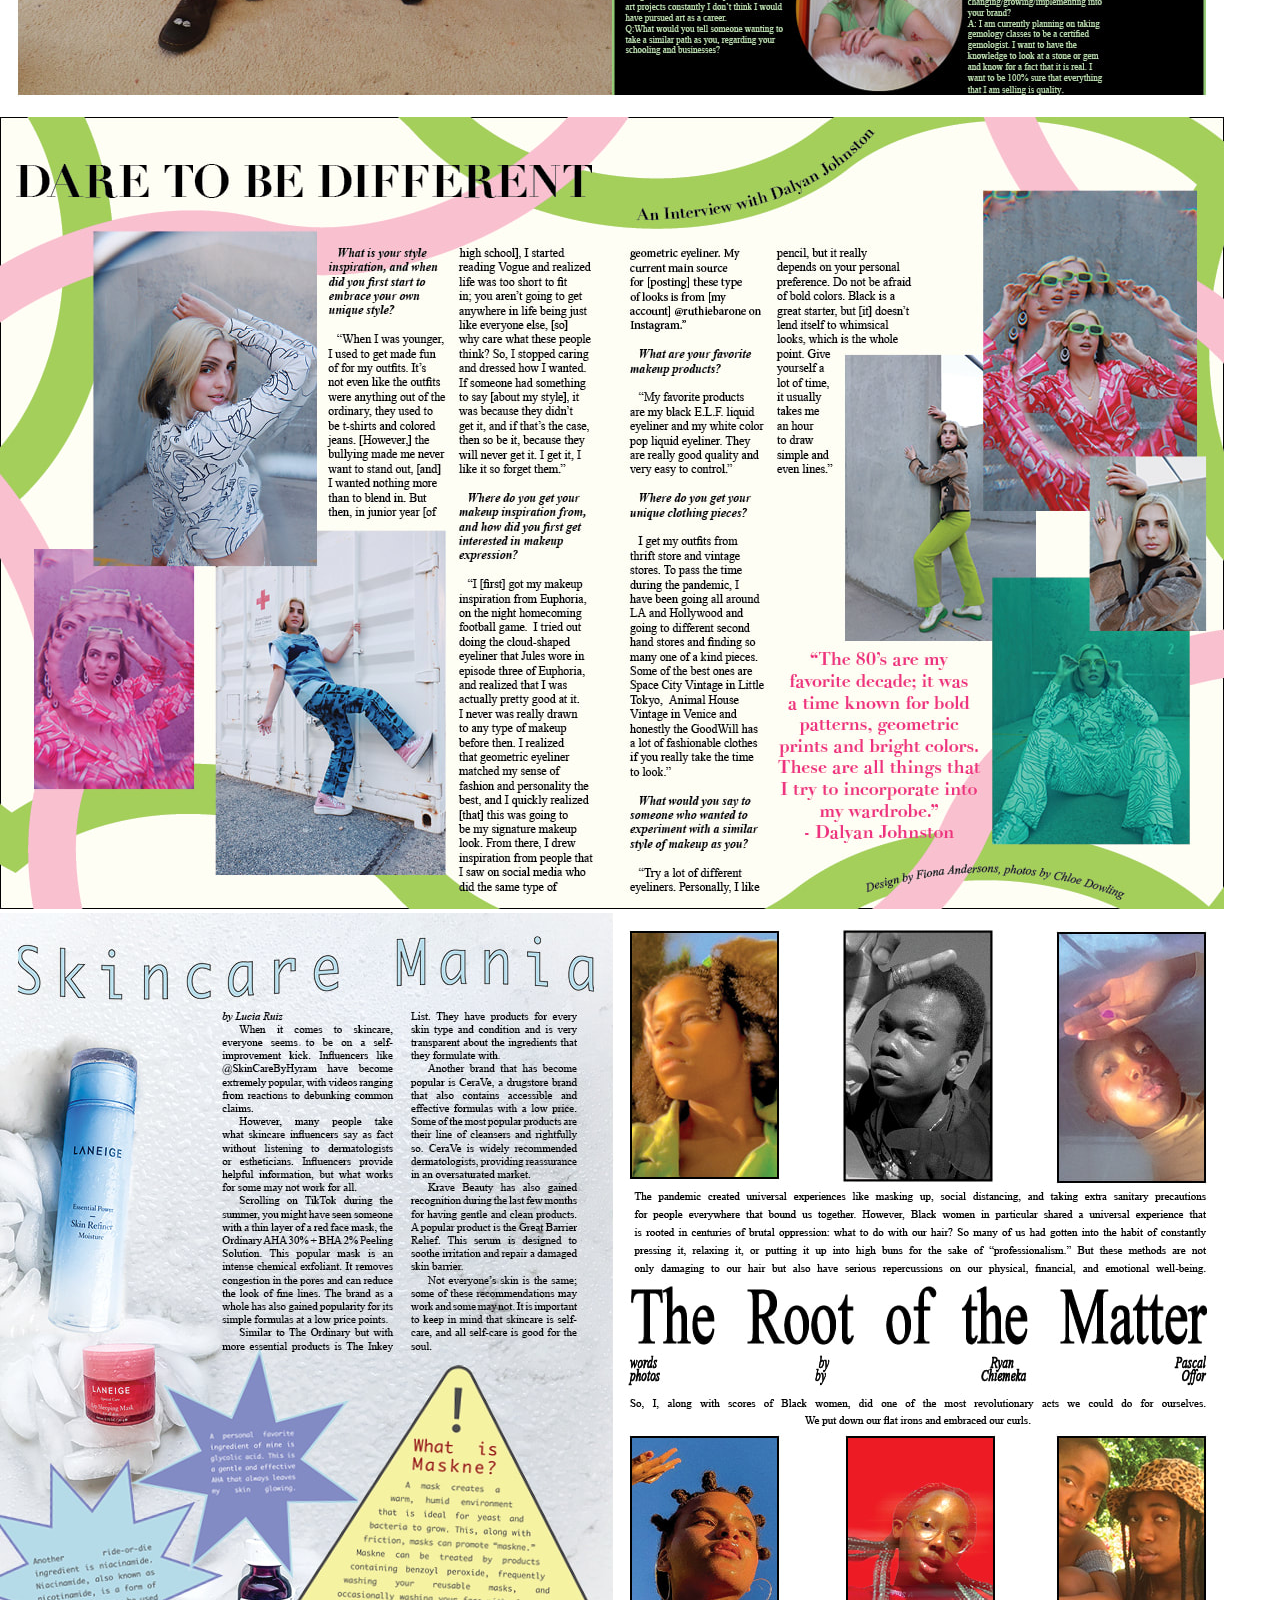
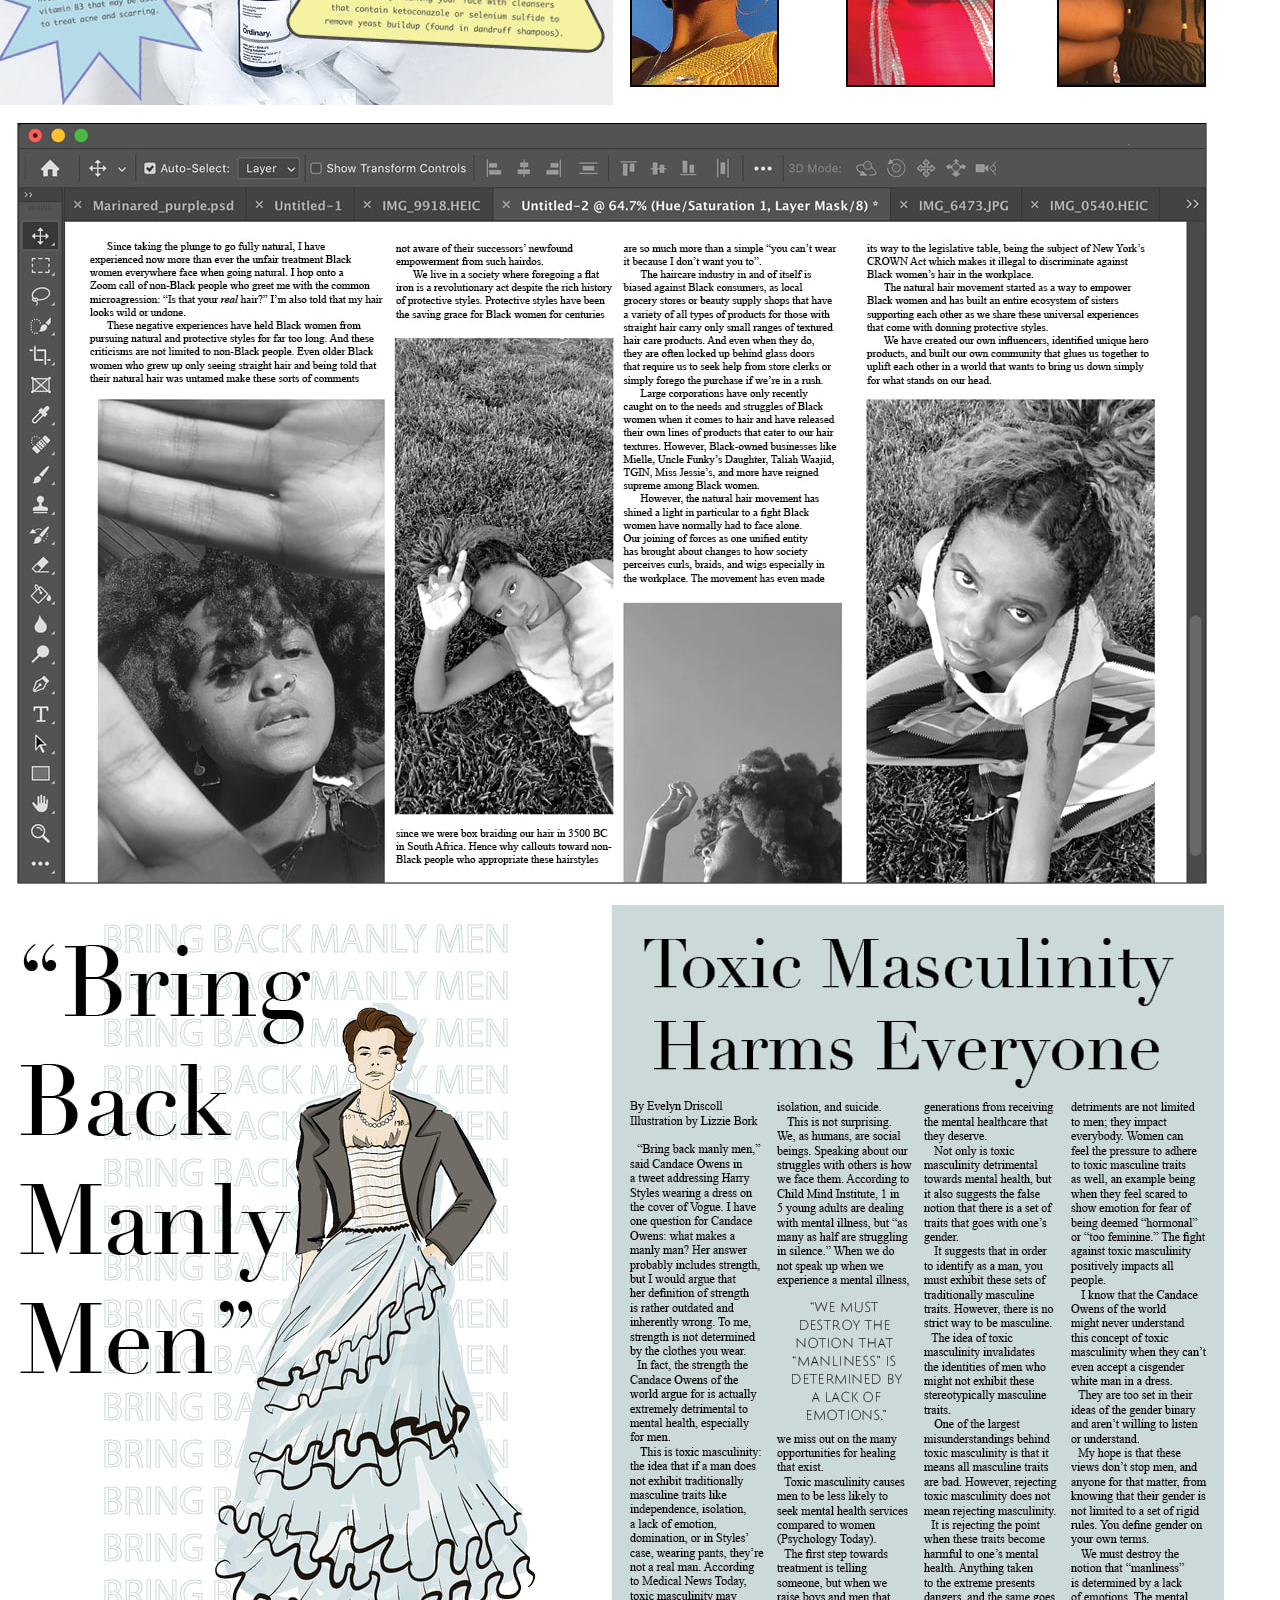
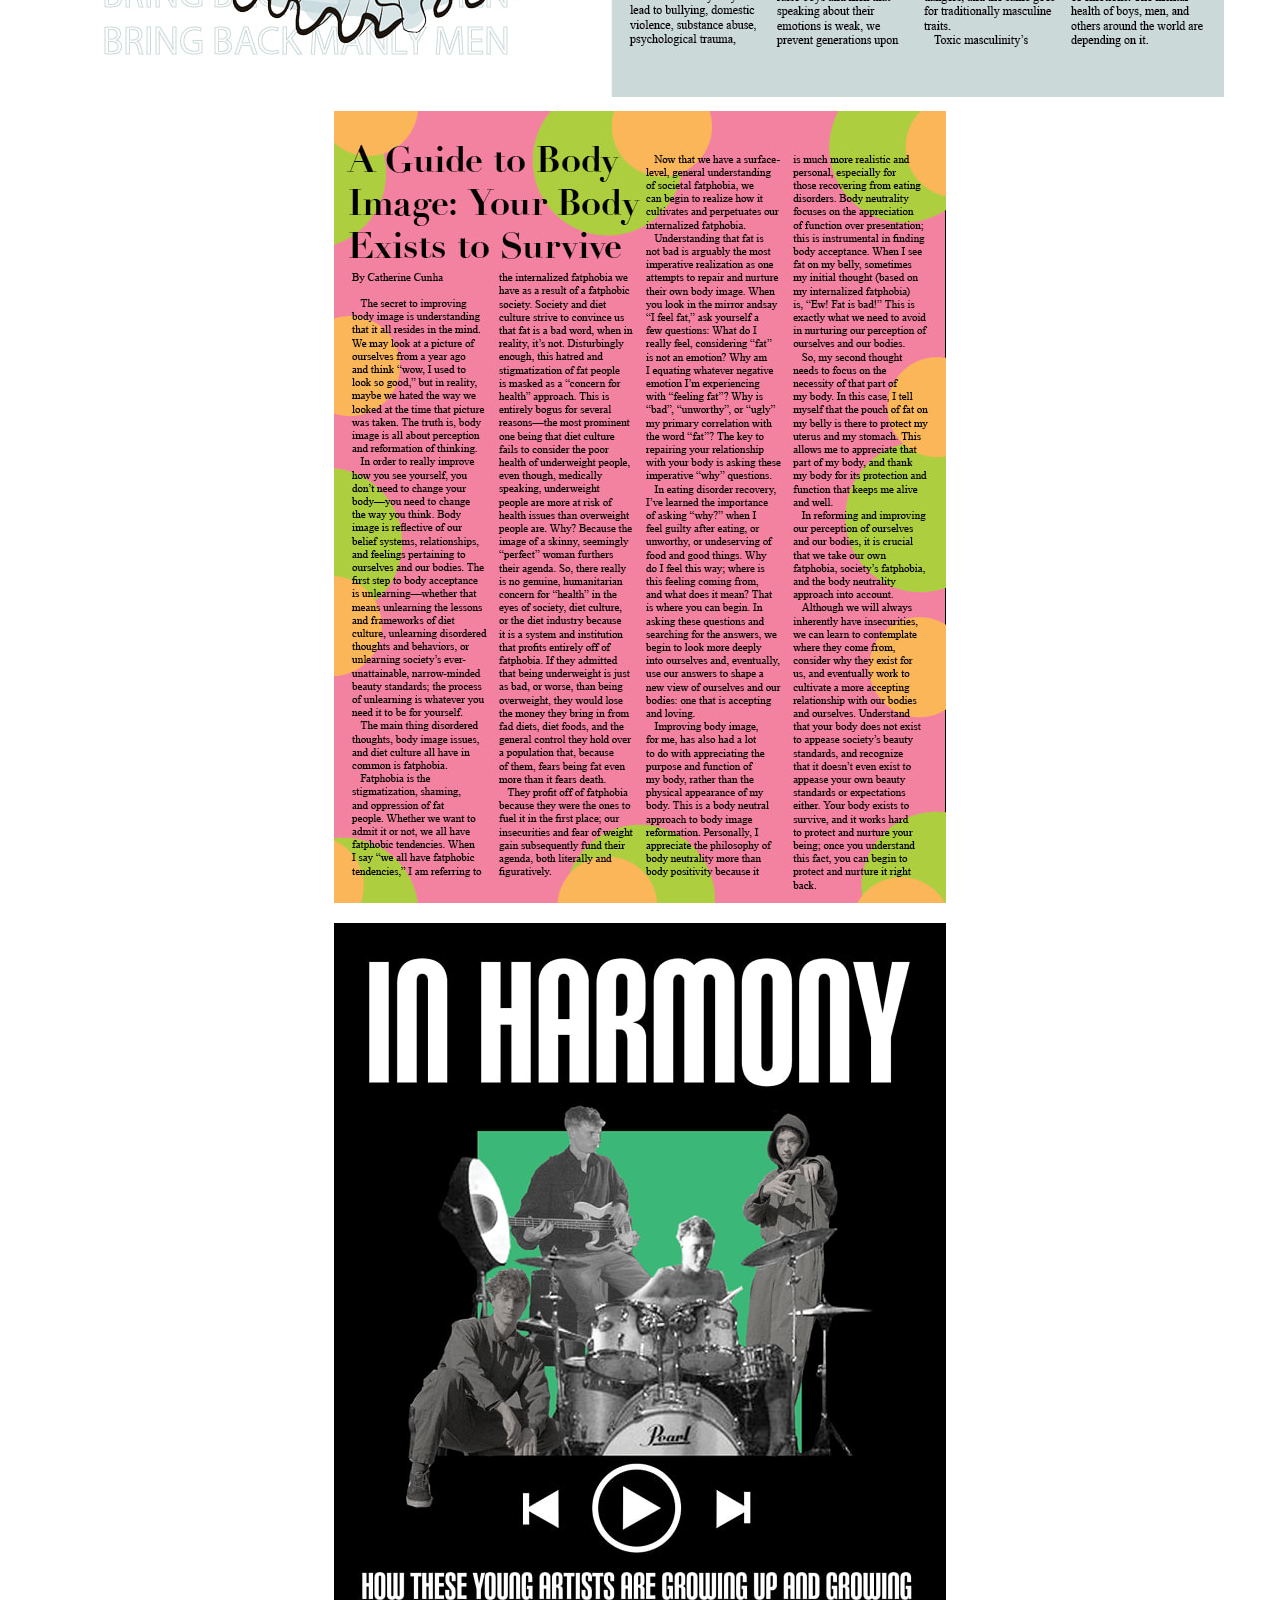
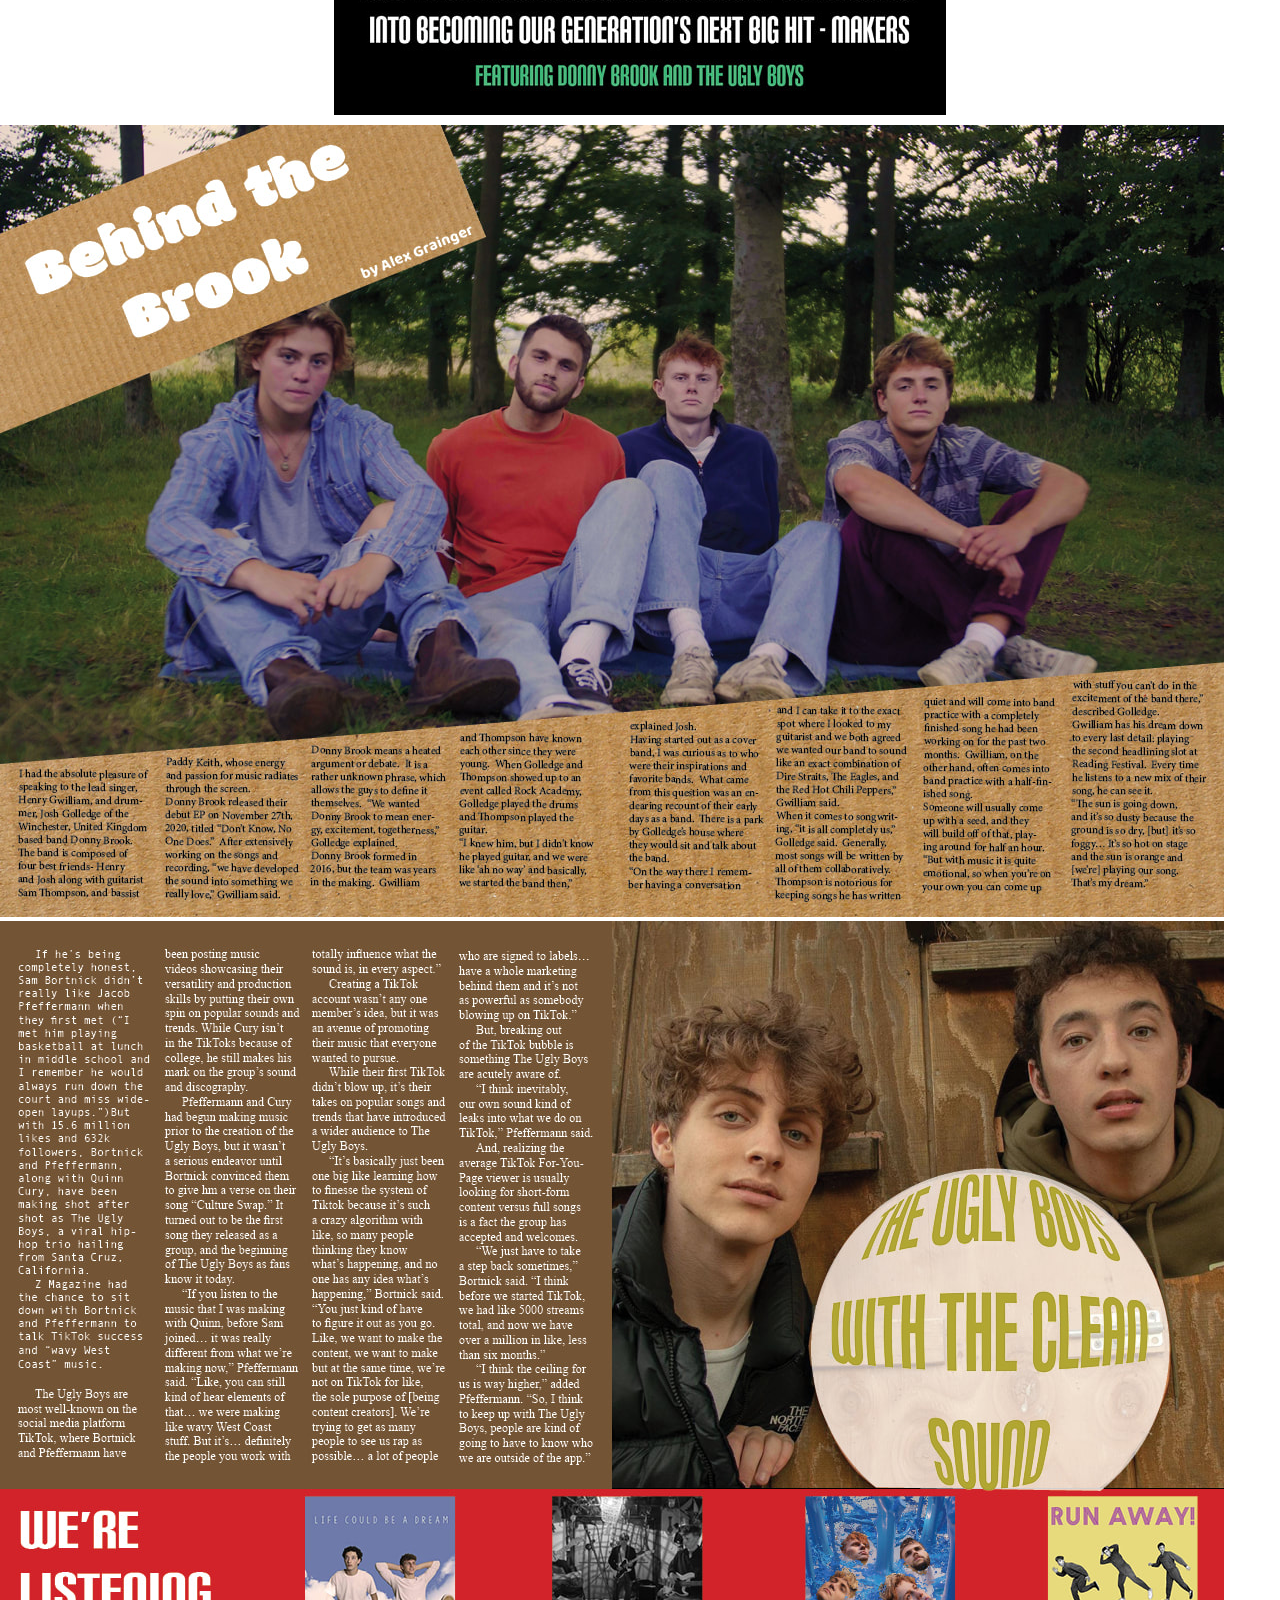
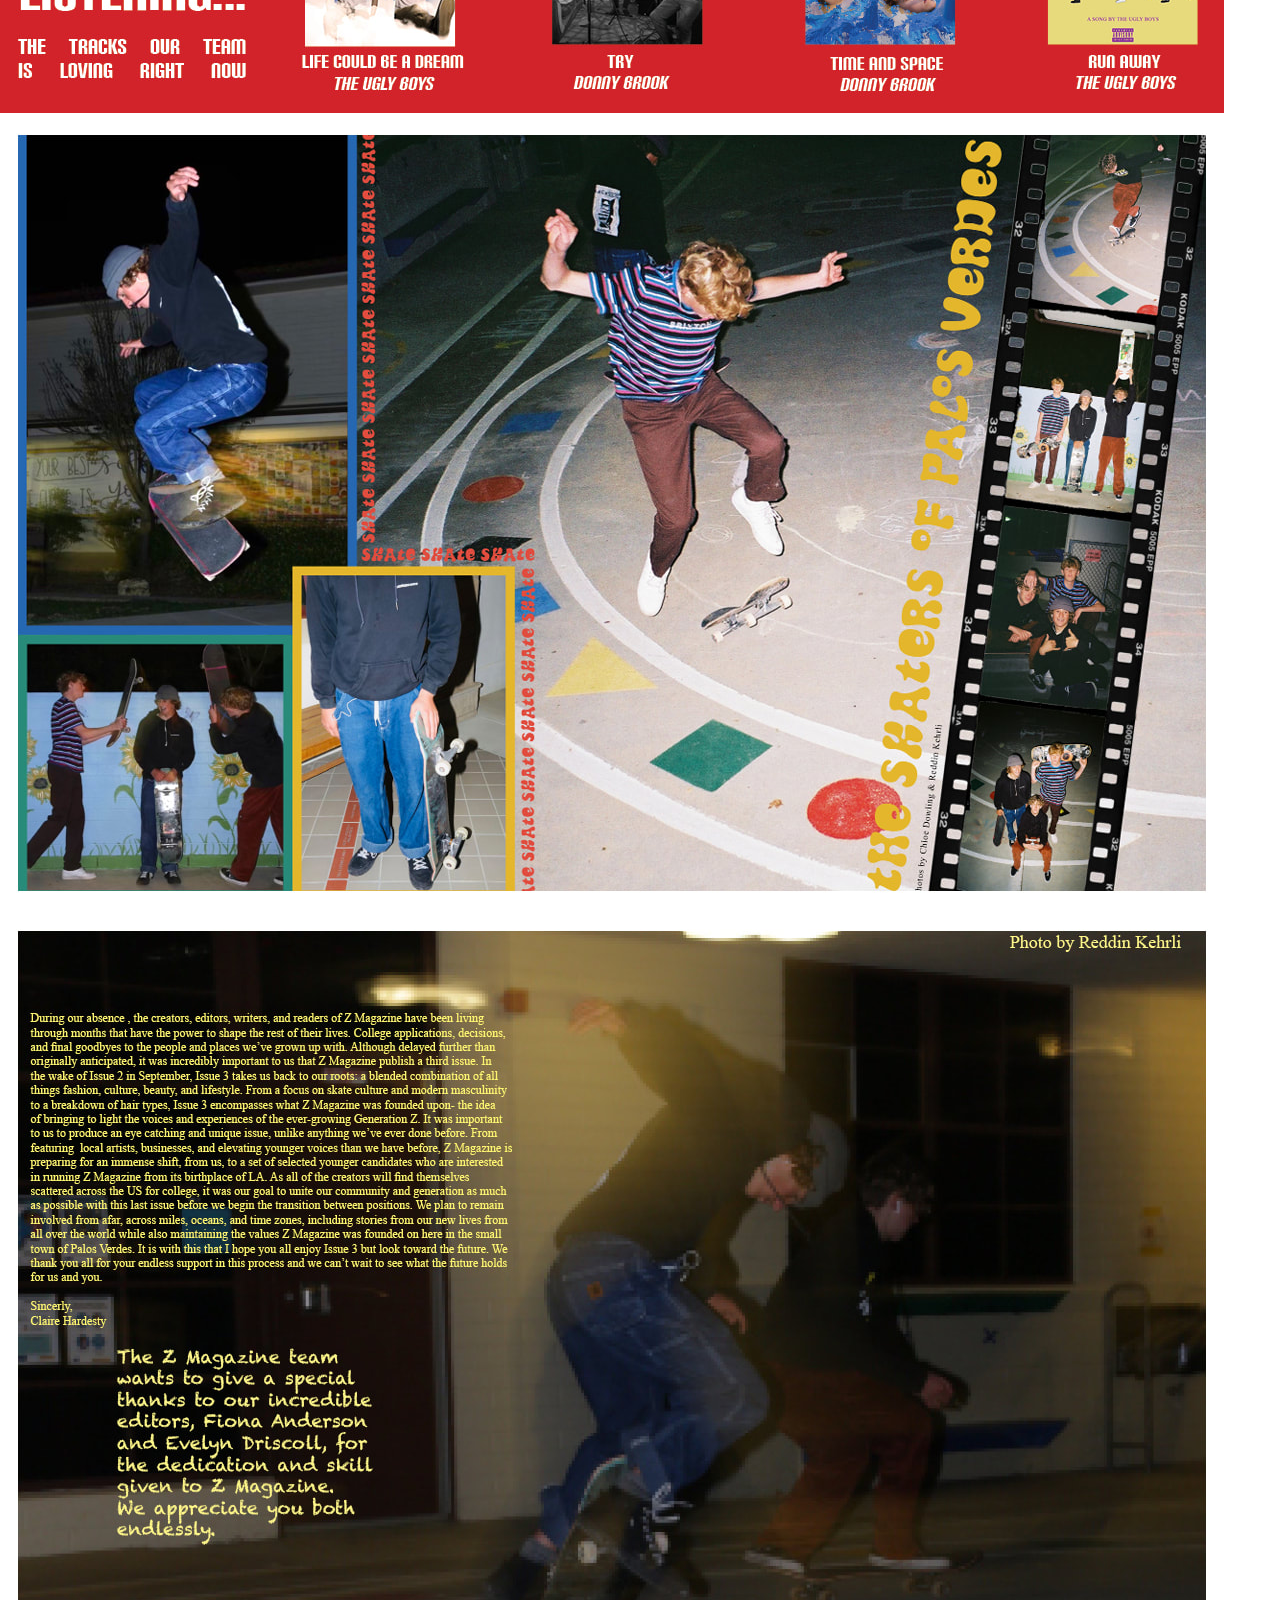
<file: issue3.html>
<!doctype html>
<html lang="en">
  <head>
    <meta charset="utf-8">
    <meta name="viewport" content="width=device-width, initial-scale=1">
    <link href="https://cdn.jsdelivr.net/npm/bootstrap@5.0.2/dist/css/bootstrap.min.css" rel="stylesheet" integrity="sha384-EVSTQN3/azprG1Anm3QDgpJLIm9Nao0Yz1ztcQTwFspd3yD65VohhpuuCOmLASjC" crossorigin="anonymous">
    <link rel="stylesheet" href="styles.css" />
    <link rel="preconnect" href="https://fonts.googleapis.com"> 
    <link rel="preconnect" href="https://fonts.gstatic.com" crossorigin> 
    <link href="https://fonts.googleapis.com/css2?family=Playfair+Display:ital,wght@0,500;0,600;1,600&family=Roboto+Condensed&display=swap" rel="stylesheet">
    <title>Z MAGAZINE</title>
  </head>
  <body>
    <div class="row">
         <img class= "title" src="img/Z-mag-logo.png" alt="Z magazine">
    </div>
    <div class="navigaton">
        <nav class="navbar navbar-expand-sm navbar-light bg-light">
            <div class="container-fluid">
          
              <button class="navbar-toggler" type="button" data-bs-toggle="collapse" data-bs-target="#navbarWithDropdown" aria-controls="navbarWithDropdown" aria-expanded="false" aria-label="Toggle navigation">
                <span class="navbar-toggler-icon"></span>
              </button>
              <div class="collapse navbar-collapse show" id="navbarWithDropdown">
                <ul class="navbar-nav">
                  <li class="nav-item">
                    <a class="nav-link active" aria-current="page" href="index.html">HOME</a>
                  </li>
                  <li class="nav-item">
                    <a class="nav-link" href="blog.html">BLOG</a>
                  </li>
                  <li class="nav-item dropdown">
                    <a class="nav-link dropdown-toggle" href="issues.html" id="navbarDropdownMenuLink" role="button" data-bs-toggle="dropdown" aria-expanded="false">
                      ISSUES
                    </a>
                    <ul class="dropdown-menu" aria-labelledby="navbarDropdownMenuLink">
                      <li><a class="dropdown-item" href="issue3.html">ISSUE 3</a></li>
                      <li><a class="dropdown-item" href="issue2.html">ISSUE 2</a></li>
                      <li><a class="dropdown-item" href="issue1.html">ISSUE 1</a></li>
                    </ul>
                  </li>
                  <li class="nav-item">
                    <a class="nav-link" href="aboutus.html">ABOUT US</a>
                  </li>
                </ul>
              </div>
            </div>
          </nav>
    </div>
    <div class="container">
        <div class="row">
            <div class="col-12">
                <div class="mag-page-single">
                <img class="mag-pages" src="img/issue3/1cover-issue-3_orig.jpg">
                </div>
                <img class="mag-pages" src="img/issue3/2-3_orig.jpg">
                <img class="mag-pages" src="img/issue3/4-5_orig.jpg">
                <img class="mag-pages" src="img/issue3/5-6_orig.jpg">
                <img class="mag-pages" src="img/issue3/6-7_orig.jpg">
                <img class="mag-pages" src="img/issue3/8-9_orig.jpg">
                <img class="mag-pages" src="img/issue3/10-11_orig.jpg">
                <img class="mag-pages" src="img/issue3/12-13_orig.jpg">
                <img class="mag-pages" src="img/issue3/14-15_orig.jpg">
                <img class="mag-pages"src="img/issue3/16-17_orig.jpg">
                <img class="mag-pages"src="img/issue3/18-19_orig.jpg">
                <img class="mag-pages"src="img/issue3/20-21_orig.jpg">
                <img class="mag-pages"src="img/issue3/22-23_orig.jpg">
                <img class="mag-pages"src="img/issue3/24-25_orig.jpg">
                <div class="mag-page-single">
                <img class="mag-pages"src="img/issue3/26_orig.jpg">
                </div>
                <div class="mag-page-single">
                <img class="mag-pages"src="img/issue3/27_orig.jpg">
                </div>
                <img class="mag-pages"src="img/issue3/28-29_orig.jpg">
                <img class="mag-pages"src="img/issue3/30-31_orig.jpg">
                <img class="mag-pages"src="img/issue3/32-33_orig.jpg">
                <img class="mag-pages"src="img/issue3/34-35_orig.jpg">
                
            </div>
        </div>
    </div>
    <div id="footer" class="row">
        <div class="col-3">
       <img class="logo" src="img/IMG_7100.jpg" alt="logo">
        </div>
        <div class="col-3">
            <ul class="list-unstyled">
              <li><a class="footer-items" href="contact.html">CONTACT</a></li>
              <li><a class="footer-items" href="faqs.html">FAQs</a></li>
            </ul>
        </div>
        <div class="col-3">
            <h2 class="social">SOCIAL</h2>
            <div class="icons"> 
                <img src="img/icons8-instagram-30.png">
                <img src="img/icons8-youtube-logo-30.png">
                <img src="img/icons8-tiktok-30.png">
                <img src="img/icons8-pinterest-30.png">
            </div>
        </div>
    </div>
    
          <script src="https://cdn.jsdelivr.net/npm/bootstrap@5.0.2/dist/js/bootstrap.bundle.min.js" integrity="sha384-MrcW6ZMFYlzcLA8Nl+NtUVF0sA7MsXsP1UyJoMp4YLEuNSfAP+JcXn/tWtIaxVXM" crossorigin="anonymous"></script>
      </body>
    </html>
</file>
<file: styles.css>
body{
    margin:0;
}

.title{
    width:30%;
    height:30%;
    margin-left: auto;
    margin-right: auto;
}
h1{
    font-family: 'Playfair Display', serif;
    font-weight: 600;
    font-style: italic;
}

.social{
    font-family: 'Roboto Condensed', sans-serif;
    color:grey;
    font-size: 20px;
    margin-top: 25px;
}
.navbar{
   font-family: 'Roboto Condensed', sans-serif;
}
.nav-link{
    color:black !important;
}
.dropdown-item{
    color:black !important;
}
.nav-item{
    font-size: 20px;

}

.bg-image{
   background-image: url("img/D1C970DE-96A2-44E1-9039-556FB981205F.jpg");
   height: 100vh;
   width: 100%;
   background: cover;
   background-size: cover;
   background-position: center;
}

.z-overlay {
    display: flex;
    justify-content: center;
    height: 100vh;
    width: 100%;
    opacity: 0;
    transition: .5s ease;
}
.bg-image:hover .z-overlay {
    opacity: 0.7;
}
.bg-light{
    background-color: white !important;
}

.bg-image2{
    background-image: url("img/E8A312B7-D669-4D04-95A3.jpg");
    height: 100vh;
    width: 100%;
    background: cover;
    background-size: cover;
    background-position: center;
    display: flex;
    
 
 }

 .new-issue-text{
    color:white;
    font-size: 100px;
    width: 100%;
    display: flex;
    justify-content: flex-end;
   
 }

.new-issue-button{
display: flex;
align-self: flex-end;
}
.btn{
    background-color: black;
    width: 175px;
    font-size: 25px;
    font-family: 'Roboto Condensed', sans-serif;
}

.container{
    display: flex;
    justify-content: center;
    flex-direction: column;
}
 



.bg-image3{
    background: url("img/24693F49-EEBF-4AFD-829B-6701AE82D745.JPG");
    background-repeat: repeat-x;
    width: 100%;

}
.overlay{
    height:320px;
    width:100%;
    background-color: black;
    opacity: .6;
    display: flex;
    justify-content: center;

}
.about-us{
max-height: 320px;
max-width:100%;
color:white;
display: flex;
justify-content: center;
flex-direction: column;
}
h2{
    font-size: 20px;
}


.blog-img{
    width:200px;
    height:200px;
}
.blog-w-caption{
    width: 200px;
    padding:15px;

}
.blog-title{
    padding-left:10px;
}
.blog-header-text{
    display: flex;
    flex-direction: column;
    justify-content: flex-end;

}
h3{
    font-family: 'Playfair Display', serif;
    font-weight: 600;
    font-size: 50px;
}
.col-sm-6 {
    display: flex;
    justify-content: center;
}
.col-lg-3{
    display: flex;
    justify-content: center;
}
.read-more-container{
    padding-bottom: 25px;
}


.logo{
    max-width:100px;
}
.logo-container{
    display: flex;
    justify-content: center;
    flex-direction: column;
    width: 100px;
    height: 100px;
}
a:link{
    color:black;
    text-decoration:none;
}
a:visited{
    color:black;
    text-decoration:none;
}
a:hover{
    font-weight:bolder !important;
    text-decoration:none;
}
a.footer-items:link, a.footer-items:visited, a.footer-items:hover {
    color:grey !important;
}

.list-unstyled{
    display: flex;
    flex-direction: column;
    height: 100%;
    justify-content: space-between;
    padding-bottom: 20px;
    padding-top:20px;
    font-family: 'Roboto Condensed', sans-serif;
    font-size: 20px;

}
.icons{
    display:flex;
    justify-content: space-between;
    padding-top:10px;
}

#footer {
    border-top: solid 1px;
}
.bg-image-blog{
    background-image: url(img/522E0215-C2D3-47FF-BC52-43969ED37392.JPG);
    width: 100%;
    height: 30vh;
    background: cover;
    background-size: cover;
    background-position: center;
    display: flex;
    flex-direction: column ;
    justify-content: center;
}
.blog-header{
    padding-left:50px;
    color: white;
    font-size: 60px;
}
.navbar{
    border-bottom: solid 1px;
}

.exec-header{
    display: flex;
    justify-content: center;
}
.exec-img{
    width:150px;
    height:200px;
}
.exec-profiles{
    width: 200px;
    padding:15px;
}
.float-start{
    padding:10px;
    max-width:100%;
}
.btn-light{
    background-color: white;
    width: 100px;
    font-size: 15px;
}
.about-us-btn{
    display: flex;
    justify-content: center;
}



 
 .form{
     width:100%
 }
 form {
 max-width: 500px;
 margin: 10px auto;
 padding: 20px 20px;
  background: #e3e3e3;
 padding: 20px 20px;
  background: #e3e3e3;
 }

 fieldset{
     border: 0px solid;
 
 }
 input[type="text"],
 input[type="email"],
 #comment,
 select {
     display:flex;
     flex-direction: column;
     width:100%; 
     height:30px;
     justify-content: space-between;
     
   }
  
   label {
     display: block;
     padding-bottom: 20px;
     padding-top: 20px;
     font-family: 'Roboto Condensed', sans-serif;
   }
fieldset{
    padding-bottom: 20px;
}
.contact-h3{
    color:white;
}
.contact{
    background-color: black;
}
.p2{
 color: grey;
 font-style: italic;
}
.float-end{
    padding: 20px;
   
}
.dropdown-item:active {
    background-color: black !important;
    color:white !important;
}

 .mag-pages{
    max-width: 100%;
 }
.mag-page-single{
    display: flex;
    justify-content: center;
    padding: 10px;
    max-width:100%;
}
</file>
